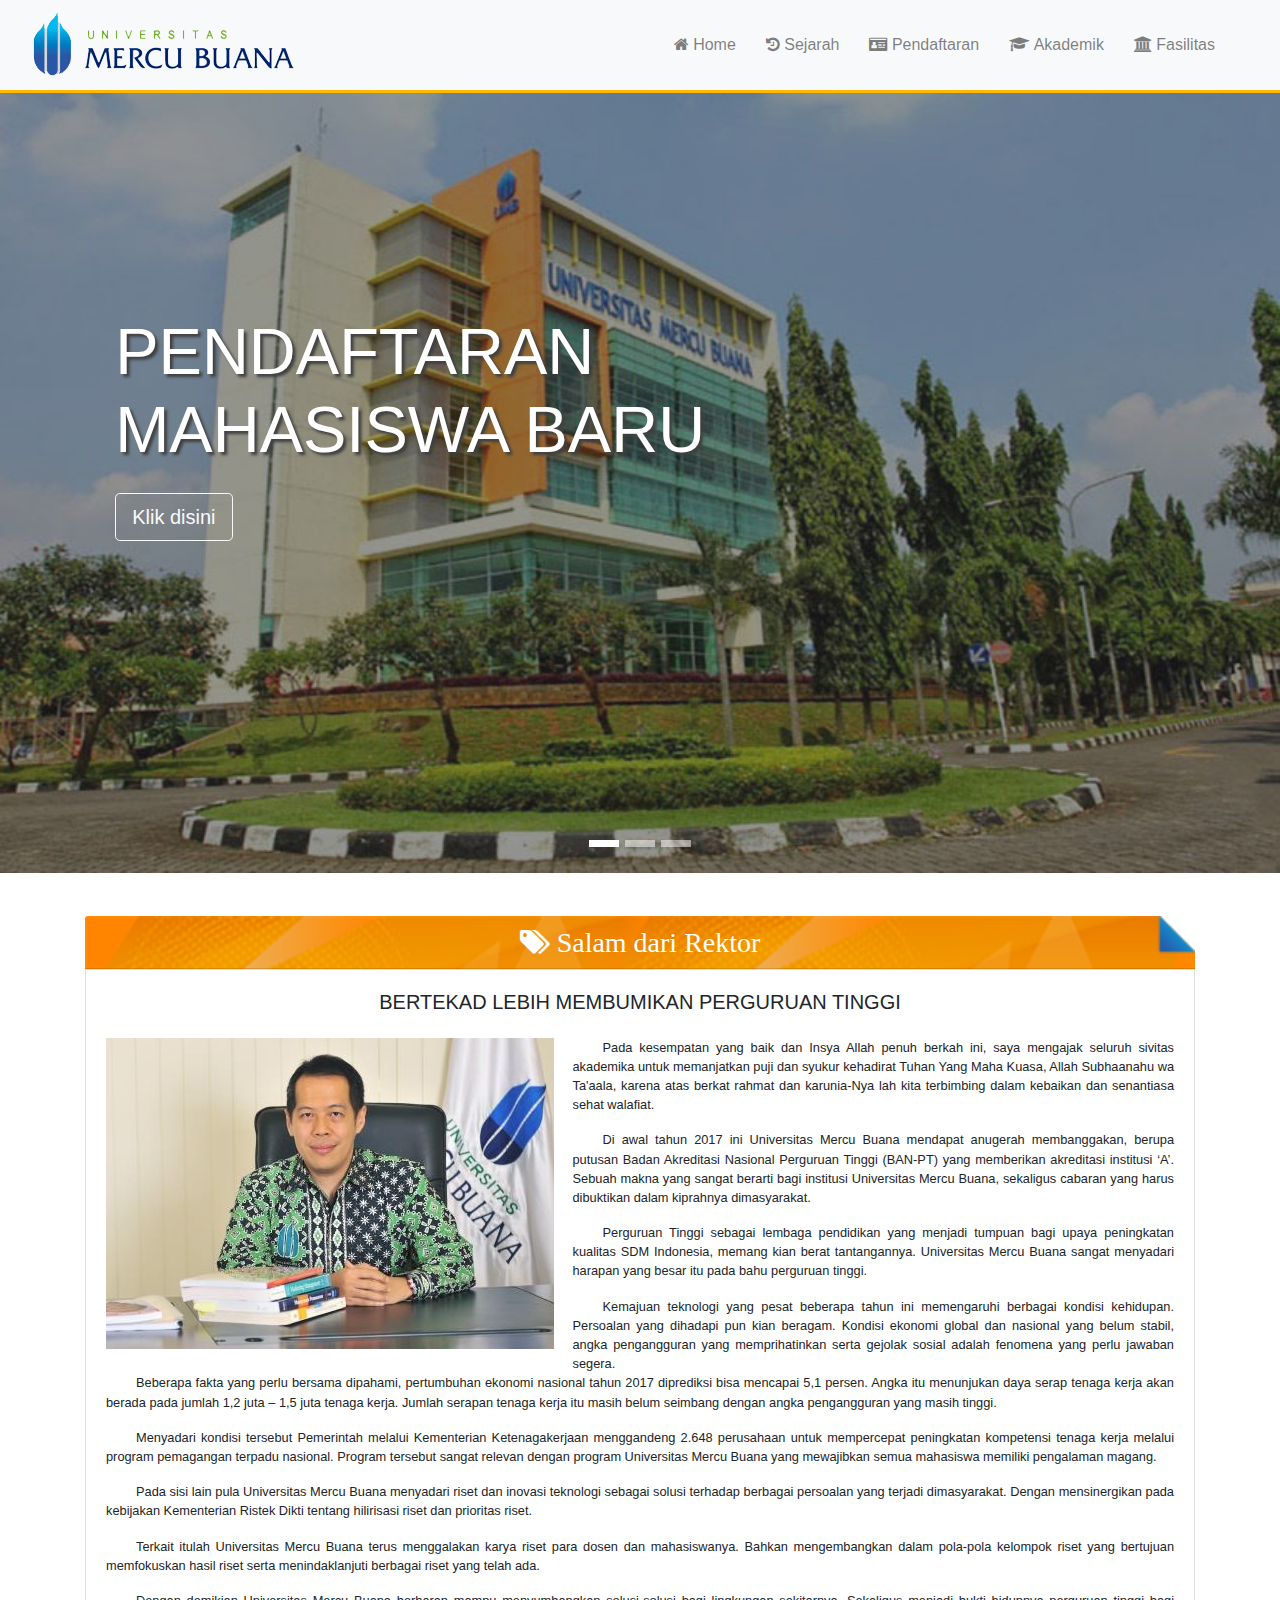
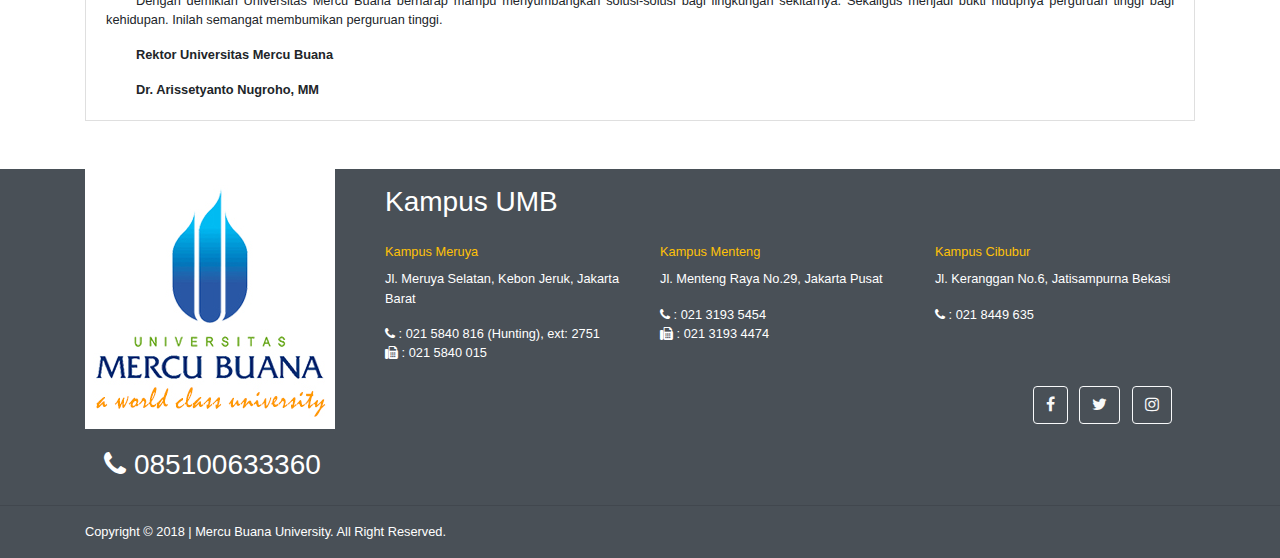
<file: index.html>
<!DOCTYPE html>
<html lang="en">
<head>
	<meta charset="UTF-8">
	<title>Mercu Buana University</title>
	<link rel="icon" href="assets/img/umb-icon.png">
	<link rel="stylesheet" href="assets/css/font-awesome.min.css">
	<link rel="stylesheet" href="assets/css/waves.css">
	<link rel="stylesheet" href="assets/css/bootstrap.min.css">
	<link rel="stylesheet" href="assets/css/style.css">
	<script src="assets/js/jquery-3.2.1.min.js"></script>
	<script src="assets/js/popper.min.js"></script>
	<script src="assets/js/bootstrap.min.js"></script>
	<script src="assets/js/waves.js"></script>
	<script src="assets/js/style.js"></script>
</head>
<body>
	<div class="container-fluid main" id="top">
		<nav class="navbar navbar-expand-lg bg-light navbar-light">
			<div class="container-fluid">
		  		<a class="navbar-brand small" href="index">
				    <img src="assets/img/umb-icon.png" alt="Logo UMB"  width="10%">
			  	</a>
		  		<a class="navbar-brand large" href="index">
				    <img src="assets/img/logo-umb-h.png" alt="Logo UMB">
			  	</a>
			  	<button class="navbar-toggler text-dark" type="button" data-toggle="collapse" data-target="#collapsibleNavbar">
				    <span class="navbar-toggler-icon "></span>
			  	</button>
			  	<div class="collapse navbar-collapse absolute-right-50" id="collapsibleNavbar">
				  	<ul class="navbar-nav">
				    	<li class="nav-item">
				      		<a class="nav-link" href="index"><i class="fa fa-home"></i> Home</a>
				    	</li>
				    	<li class="nav-item">
				      		<a class="nav-link" href="pages/sejarah/sejarah"><i class="fa fa-history"></i> Sejarah</a>
				    	</li>
				    	<li class="nav-item">
				      		<a class="nav-link" href="pages/pendaftaran/daftar"><i class="fa fa-id-card"></i> Pendaftaran</a>
				    	</li>
				    	<li class="nav-item">
					      	<a class="nav-link" href="pages/akademik/akademik"> <i class="fa fa-graduation-cap"></i> Akademik </a>
					    </li>
				    	</li>
				    	<li class="nav-item">
				      		<a class="nav-link" href="pages/fasilitas/fasilitas"><i class="fa fa-institution"></i> Fasilitas</a>
				    	</li>
				  	</ul>
			  	</div>
			</div>
		</nav>
		<div class="carousel-main">
			<div id="carousel" class="carousel slide" data-ride="carousel">
				<ul class="carousel-indicators">
				    <li data-target="#carousel" data-slide-to="0" class="active"></li>
				    <li data-target="#carousel" data-slide-to="1"></li>
				    <li data-target="#carousel" data-slide-to="2"></li>
			  	</ul>
				<div class="carousel-inner">
			    	<div class="carousel-item active">
			      		<img src="assets/img/kampus-01.jpg" width="100%" height="100%">
			      		<div class="carousel-caption">
				        	<h1 class="font-size-65 text-uppercase">pendaftaran <br> mahasiswa baru</h1>
			        		<div class="pt-3">
			        			<a href="pages/akademik" class="btn btn-outline-light btn-lg">Klik disini</a>
			        		</div>
			      		</div>   
			    	</div>
				    <div class="carousel-item">
				      	<img src="assets/img/IMG_0332.JPG" width="100%" height="100%">
				      	<div class="carousel-caption">
				        	<h1 class="font-size-65 text-uppercase">akademik</h1>
			        		<div class="pt-3">
			        			<a href="pages/akademik/akademik" class="btn btn-outline-light btn-lg ">Klik disini</a>
			        		</div>
				      	</div>   
				    </div>
				    <div class="carousel-item">
				      	<img src="assets/img/images.jpg" width="100%" height="100%">
				      	<div class="carousel-caption">
			        		<h1 class="font-size-65 text-uppercase">Sejarah <br> Universitas <br>Mercu Buana</h1>
			        		<div class="pt-3">
			        			<a href="pages/sejarah" class="btn btn-outline-light btn-lg ">Klik disini</a>
			        		</div>
				      	</div>   
				    </div>
			  	</div>

			</div>
		</div>
	</div>
	<div class="container mt-3">
		<div class="card">
		  	<div class="card-header text-center font-weight-bold"><h3><i class="fa fa-tags"></i> Salam dari Rektor</h3></div>
		  	<div class="card-body">
		    	<h5 class="card-title text-center mb-4">BERTEKAD LEBIH MEMBUMIKAN PERGURUAN TINGGI</h5>
		    	<div class="row small">
		    		<div class="col-sm-5">
		    			<img src="assets/img/rektor.jpg" alt="rektor">
		    		</div>
		    		<div class="col-sm-7 pl-4">
		    			<p class="card-text text-justify text-indent-30">
							Pada kesempatan yang baik dan Insya Allah penuh berkah ini, saya mengajak seluruh sivitas akademika untuk memanjatkan puji dan syukur kehadirat Tuhan Yang Maha Kuasa, Allah Subhaanahu wa Ta'aala, karena atas berkat rahmat dan karunia-Nya lah kita terbimbing dalam kebaikan dan senantiasa sehat walafiat.
		    			</p>
		    			<p class="card-text text-justify text-indent-30">
							Di awal tahun 2017 ini Universitas Mercu Buana mendapat anugerah membanggakan, berupa putusan Badan Akreditasi Nasional Perguruan Tinggi (BAN-PT) yang memberikan akreditasi institusi ‘A’. Sebuah makna yang sangat berarti bagi institusi Universitas Mercu Buana, sekaligus cabaran yang harus dibuktikan dalam kiprahnya dimasyarakat.
		    			</p>
		    			<p class="card-text text-justify text-indent-30">
							Perguruan Tinggi sebagai lembaga pendidikan yang menjadi tumpuan bagi upaya peningkatan kualitas SDM Indonesia, memang kian berat tantangannya. Universitas Mercu Buana sangat menyadari harapan yang besar itu pada bahu perguruan tinggi.
		    			</p>
		    			<p class="card-text text-justify text-indent-30">
			    			Kemajuan teknologi yang pesat beberapa tahun ini memengaruhi berbagai kondisi kehidupan. Persoalan yang dihadapi pun kian beragam. Kondisi ekonomi global dan nasional yang belum stabil, angka pengangguran yang memprihatinkan serta gejolak sosial adalah fenomena yang perlu jawaban segera.
			    		</p>
		    		</div>
		    	</div>
		    	<div class="row small">
		    		<div class="col-sm-12">
			    		<p class="card-text text-justify text-indent-30">
			    			Beberapa fakta yang perlu bersama dipahami, pertumbuhan ekonomi nasional tahun 2017 diprediksi bisa mencapai 5,1 persen. Angka itu menunjukan daya serap tenaga kerja akan berada pada jumlah 1,2 juta – 1,5 juta tenaga kerja. Jumlah serapan tenaga kerja itu masih belum seimbang dengan angka pengangguran yang masih tinggi.
			    		</p>
			    		<p class="card-text text-justify text-indent-30">
			    			Menyadari kondisi tersebut Pemerintah melalui Kementerian Ketenagakerjaan menggandeng 2.648 perusahaan untuk mempercepat peningkatan kompetensi tenaga kerja melalui program pemagangan terpadu nasional. Program tersebut sangat relevan dengan program Universitas Mercu Buana yang mewajibkan semua mahasiswa memiliki pengalaman magang.
			    		</p>
			    		<p class="card-text text-justify text-indent-30">
			    			Pada sisi lain pula Universitas Mercu Buana menyadari riset dan inovasi teknologi sebagai solusi terhadap berbagai persoalan yang terjadi dimasyarakat. Dengan mensinergikan pada kebijakan Kementerian Ristek Dikti tentang hilirisasi riset dan prioritas riset.
			    		</p>
			    		<p class="card-text text-justify text-indent-30">
			    			Terkait itulah Universitas Mercu Buana terus menggalakan karya riset para dosen dan mahasiswanya. Bahkan mengembangkan dalam pola-pola kelompok riset yang bertujuan memfokuskan hasil riset serta menindaklanjuti berbagai riset yang telah ada.
			    		</p>
			    		<p class="card-text text-justify text-indent-30">
			    			Dengan demikian Universitas Mercu Buana berharap mampu menyumbangkan solusi-solusi bagi lingkungan sekitarnya. Sekaligus menjadi bukti hidupnya perguruan tinggi bagi kehidupan. Inilah semangat membumikan perguruan tinggi.
			    		</p>
			    		<p class="card-text text-justify text-indent-30 font-weight-bold">
			    			Rektor Universitas Mercu Buana
			    		</p>
			    		<p class="card-text text-justify text-indent-30 font-weight-bold">
			    			Dr. Arissetyanto Nugroho, MM
			    		</p>
		    		</div>
		    	</div>
		  	</div>
		</div>
	</div>
	<div class="to-top dn"><a class="btn btn-circle btn-md btn-warning" href="#top"><i class="fa fa-chevron-up"></i></a></div>

	<footer class="pb-3 mt-5 small bg-blue-umb">
		<div class="container">
			<div class="footer-content">
				<div class="row">
					<div class="col-sm-3">
						<img src="assets/img/logo-footer.jpg"> <br><br>
						<h3 class="text-center"><i class="fa fa-phone"></i> 085100633360</h3>
					</div>
					<div class="col-sm-9">
						<div class="col-sm-12 mt-3 mb-4"><h3>Kampus UMB</h3></div>
						<div class="col-sm-12">
							<div class="row">
								<div class="col-sm-4">
									<div class="text-warning mb-2">Kampus Meruya</div> 
									<address>Jl. Meruya Selatan, Kebon Jeruk, Jakarta Barat</address>
									<span title="Telephone">
										<i class="fa fa-phone"></i> : 021 5840 816 (Hunting), ext: 2751
									</span>
									<br>
									<span title="Fax">
										<i class="fa fa-fax"></i> : 021 5840 015
									</span>
								</div>
								<div class="col-sm-4">
									<div class="text-warning mb-2">Kampus Menteng</div> 
									<address>Jl. Menteng Raya No.29, Jakarta Pusat</address>
									<span title="Telephone">
										<i class="fa fa-phone"></i> : 021 3193 5454
									</span>
									<br>
									<span title="Fax">
										<i class="fa fa-fax"></i> : 021 3193 4474
									</span>
								</div>
								<div class="col-sm-4">
									<div class="text-warning mb-2">Kampus Cibubur</div> 
									<address>Jl. Keranggan No.6, Jatisampurna Bekasi</address>
									<span title="Telephone">
										<i class="fa fa-phone"></i> : 021 8449 635
									</span>
								</div>
							</div>
						</div>
						<div class="col-sm-12 pt-4 text-right">
							<a target="_blank" title="facebook" href="https://web.facebook.com/univmercubuana/" class="btn btn-outline-light mr-2"><i class="fa fa-facebook"></i></a>
							<a target="_blank" title="twitter" href="https://twitter.com/univmercubuana/" class="btn btn-outline-light mr-2"><i class="fa fa-twitter"></i></a>
							<a target="_blank" title="instagram" href="https://www.instagram.com/univmercubuana/" class="btn btn-outline-light mr-2"><i class="fa fa-instagram"></i></a>
						</div>
					</div>
				</div>
			</div>
		</div>
		<hr>
		<div class="container">
			<div class="footer-bottom">Copyright &copy; 2018 | Mercu Buana University. All Right Reserved.</div>
		</div>
	</footer>
</body>
</html>
</file>
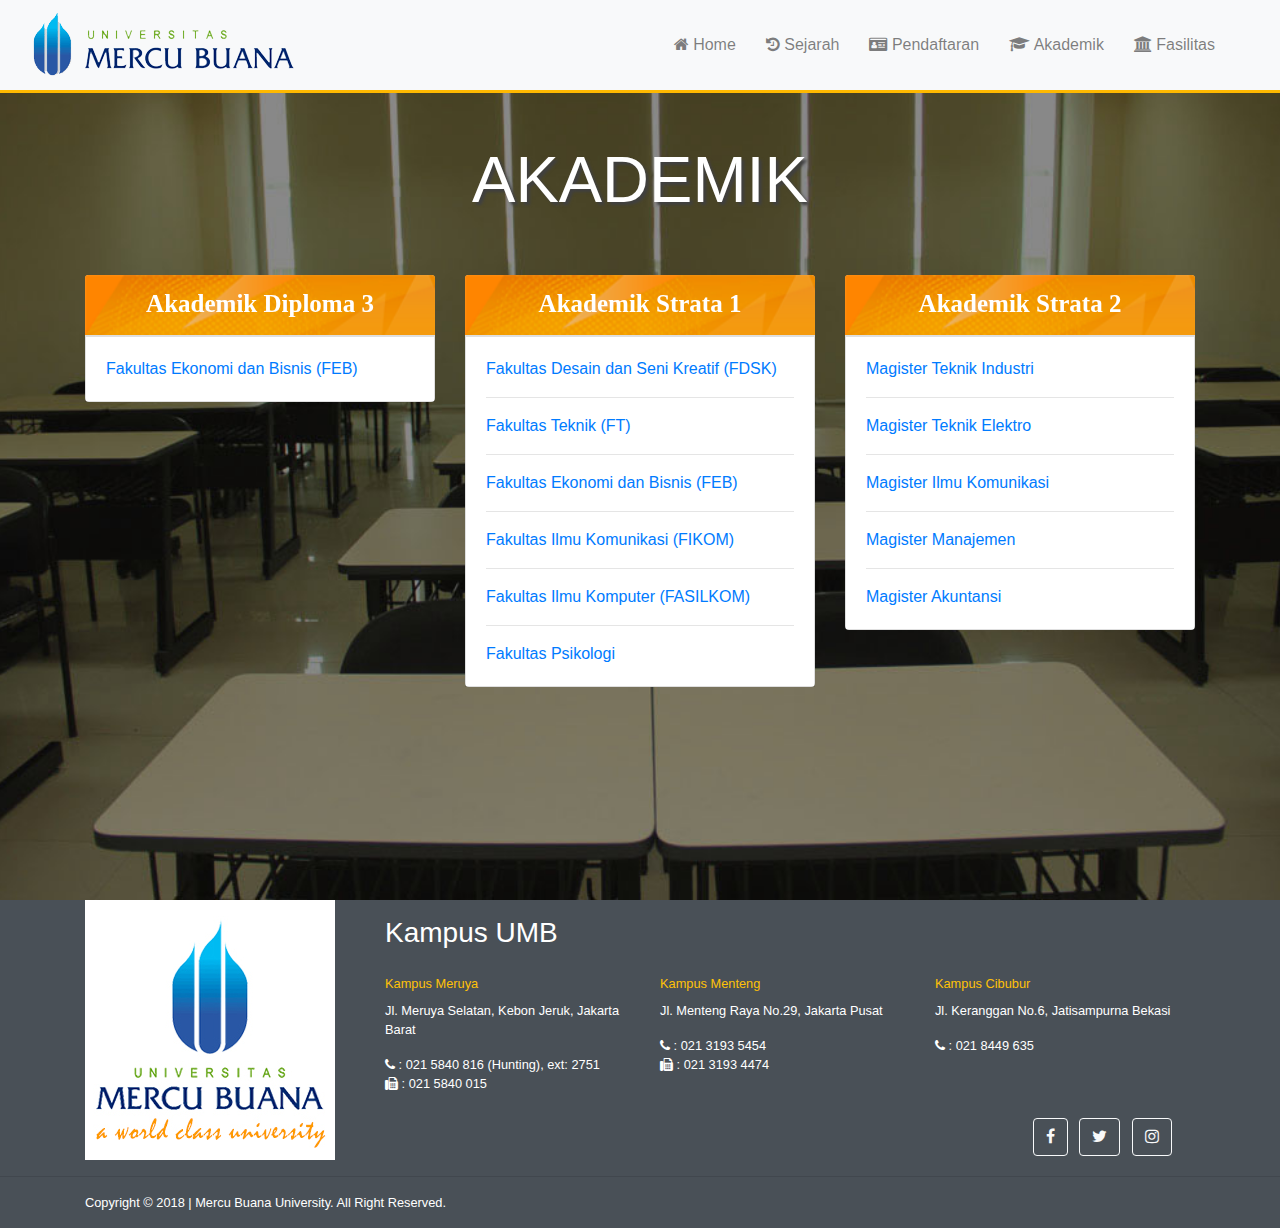
<file: pages/akademik/akademik.html>
<!DOCTYPE html>
<html lang="en">
<head>
	<meta charset="UTF-8">
	<title>Mercu Buana University</title>
	<link rel="icon" href="../../assets/img/umb-icon.png">
	<link rel="stylesheet" href="../../assets/css/font-awesome.min.css">
	<link rel="stylesheet" href="../../assets/css/waves.css">
	<link rel="stylesheet" href="../../assets/css/bootstrap.min.css">
	<link rel="stylesheet" href="../../assets/css/style.css">
	<script src="../../assets/js/jquery-3.2.1.min.js"></script>
	<script src="../../assets/js/popper.min.js"></script>
	<script src="../../assets/js/bootstrap.min.js"></script>
	<script src="../../assets/js/waves.js"></script>
	<script src="../../assets/js/style.js"></script>
</head>
<body>
	<div class="container-fluid main backgorund-akademik">
		<nav class="navbar navbar-expand-lg bg-light navbar-light">
			<div class="container-fluid">
		  		<a class="navbar-brand small" href="../../index">
				    <img src="../../assets/img/umb-icon.png" alt="Logo UMB"  width="10%">
			  	</a>
		  		<a class="navbar-brand large" href="../../index">
				    <img src="../../assets/img/logo-umb-h.png" alt="Logo UMB">
			  	</a>
			  	<button class="navbar-toggler text-dark" type="button" data-toggle="collapse" data-target="#collapsibleNavbar">
				    <span class="navbar-toggler-icon "></span>
			  	</button>
			  	<div class="collapse navbar-collapse absolute-right-50" id="collapsibleNavbar">
				  	<ul class="navbar-nav">
				    	<li class="nav-item">
				      		<a class="nav-link" href="../../index"><i class="fa fa-home"></i> Home</a>
				    	</li>
				    	<li class="nav-item">
				      		<a class="nav-link" href="../sejarah/sejarah"><i class="fa fa-history"></i> Sejarah</a>
				    	</li>
				    	<li class="nav-item">
				      		<a class="nav-link" href="../pendaftaran/daftar"><i class="fa fa-id-card"></i> Pendaftaran</a>
				    	</li>
				    	<li class="nav-item">
					      	<a class="nav-link" href="akademik">
					        	<i class="fa fa-graduation-cap"></i> Akademik
					      	</a>
					    </li>
				    	</li>
				    	<li class="nav-item">
				      		<a class="nav-link" href="../fasilitas/fasilitas"><i class="fa fa-institution"></i> Fasilitas</a>
				    	</li>
				  	</ul>
			  	</div>
			</div>
		</nav>
		<div class="container mt-5">
			<div class="row">
				<div class="col-sm-12 mb-5">
					<h1 class="font-size-65 text-uppercase text-center text-white">akademik</h1>
				</div>
				<div class="col-sm-4">
					<div class="card">
						<div class="waves-effect card-header">
							<div class="card-title font-weight-bold text-center">Akademik Diploma 3</div>
						</div>
						<div class="card-body">
							<a class="card-link" data-toggle="collapse" href="#Diploma3">Fakultas Ekonomi dan Bisnis (FEB)</a>
							<ol id="Diploma3" class="collapse mb-0">
								<li class="pl-3"><a href="diploma3/manajemen">Manajemen</a></li>
								<li class="pl-3"><a href="diploma3/akuntansi">Akuntansi</a></li>
							</ol>
						</div>
					</div>
				</div>
				<div class="col-sm-4">
					<div class="card">
						<div class="waves-effect card-header">
							<div class="card-title font-weight-bold text-center">Akademik Strata 1</div>
						</div>
						<div id="#Strata1" class="card-body">
							<a class="card-link" data-toggle="collapse" href="#FDSK">Fakultas Desain dan Seni Kreatif (FDSK)</a>
								<ol id="FDSK" class="collapse mb-0">
									<li class="pl-3"><a href="strata1/desain-interior">Desain Interior</a></li>
									<li class="pl-3"><a href="strata1/desain-produk">Desain Produk</a></li>
								</ol><br>
								<hr>
							<a class="card-link" data-toggle="collapse" href="#FT">Fakultas Teknik (FT)</a>
								<ol id="FT" class="collapse mb-0">
									<li class="pl-3"><a href="strata1/teknik-mesin">Teknik Mesin</a></li>
									<li class="pl-3"><a href="strata1/teknik-elektro">Teknik Elektro</a></li>
									<li class="pl-3"><a href="strata1/teknik-industri">Teknik Industri</a></li>
									<li class="pl-3"><a href="strata1/teknik-sipil">Teknik Sipil</a></li>
									<li class="pl-3"><a href="strata1/teknik-arsitektur">Teknik Arsitektur</a></li>
								</ol><br>
								<hr>
							<a class="card-link" data-toggle="collapse" href="#FEB">Fakultas Ekonomi dan Bisnis (FEB)</a>
								<ol id="FEB" class="collapse mb-0">
									<li class="pl-3"><a href="strata1/manajemen">Manajemen</a></li>
									<li class="pl-3"><a href="strata1/akuntansi">Akuntansi</a></li>
								</ol><br>
								<hr>
							<a class="card-link" data-toggle="collapse" href="#FIKOM">Fakultas Ilmu Komunikasi (FIKOM)</a>
								<ol id="FIKOM" class="collapse mb-0">
									<li class="pl-3"><a href="strata1/ilmu-komunikasi">Ilmu Komunikasi</a></li>
								</ol><br>
								<hr>
							<a class="card-link" data-toggle="collapse" href="#FASILKOM">Fakultas Ilmu Komputer (FASILKOM)</a>
								<ol id="FASILKOM" class="collapse mb-0">
									<li class="pl-3"><a href="strata1/teknik-informatika">Teknik Informatika</a></li>
									<li class="pl-3"><a href="strata1/sistem-informasi">Sistem Informasi</a></li>
								</ol><br>
								<hr>
							<a class="card-link" data-toggle="collapse" href="#Psikologi">Fakultas Psikologi</a>
								<ol id="Psikologi" class="collapse mb-0">
									<li class="pl-3"><a href="strata1/psikologi">Psikologi</a></li>
								</ol><br>
						</div>
					</div>
				</div>
				<div class="col-sm-4">
					<div class="card">
						<div class="waves-effect card-header">
							<div class="card-title font-weight-bold text-center">Akademik Strata 2</div>
						</div>
						<div id="#Strata2" class="card-body">
							<a href="strata2/magister-teknik-industri">Magister Teknik Industri</a><hr>
							<a href="strata2/magister-teknik-elektro">Magister Teknik Elektro</a><hr>
							<a href="strata2/magister-ilmu-komunikasi">Magister Ilmu Komunikasi</a><hr>
							<a href="strata2/magister-manajemen">Magister Manajemen</a><hr>
							<a href="strata2/magister-akuntansi">Magister Akuntansi</a>
						</div>
					</div>
				</div>
			</div>
		</div>
	</div>
	<footer class="pb-3 small bg-blue-umb">
		<div class="container">
			<div class="footer-content">
				<div class="row">
					<div class="col-sm-3">
						<img src="../../assets/img/logo-footer.jpg">
					</div>
					<div class="col-sm-9">
						<div class="col-sm-12 mt-3 mb-4"><h3>Kampus UMB</h3></div>
						<div class="col-sm-12">
							<div class="row">
								<div class="col-sm-4">
									<div class="text-warning mb-2">Kampus Meruya</div> 
									<address>Jl. Meruya Selatan, Kebon Jeruk, Jakarta Barat</address>
									<span title="Telephone">
										<i class="fa fa-phone"></i> : 021 5840 816 (Hunting), ext: 2751
									</span>
									<br>
									<span title="Fax">
										<i class="fa fa-fax"></i> : 021 5840 015
									</span>
								</div>
								<div class="col-sm-4">
									<div class="text-warning mb-2">Kampus Menteng</div> 
									<address>Jl. Menteng Raya No.29, Jakarta Pusat</address>
									<span title="Telephone">
										<i class="fa fa-phone"></i> : 021 3193 5454
									</span>
									<br>
									<span title="Fax">
										<i class="fa fa-fax"></i> : 021 3193 4474
									</span>
								</div>
								<div class="col-sm-4">
									<div class="text-warning mb-2">Kampus Cibubur</div> 
									<address>Jl. Keranggan No.6, Jatisampurna Bekasi</address>
									<span title="Telephone">
										<i class="fa fa-phone"></i> : 021 8449 635
									</span>
								</div>
							</div>
						</div>
						<div class="col-sm-12 pt-4 text-right">
							<a target="_blank" title="facebook" href="https://web.facebook.com/univmercubuana/" class="btn btn-outline-light mr-2"><i class="fa fa-facebook"></i></a>
							<a target="_blank" title="twitter" href="https://twitter.com/univmercubuana/" class="btn btn-outline-light mr-2"><i class="fa fa-twitter"></i></a>
							<a target="_blank" title="instagram" href="https://www.instagram.com/univmercubuana/" class="btn btn-outline-light mr-2"><i class="fa fa-instagram"></i></a>
						</div>
					</div>
				</div>
			</div>
		</div>
		<hr>
		<div class="container">
			<div class="footer-bottom">Copyright &copy; 2018 | Mercu Buana University. All Right Reserved.</div>
		</div>
	</footer>
</body>
</html>
</file>
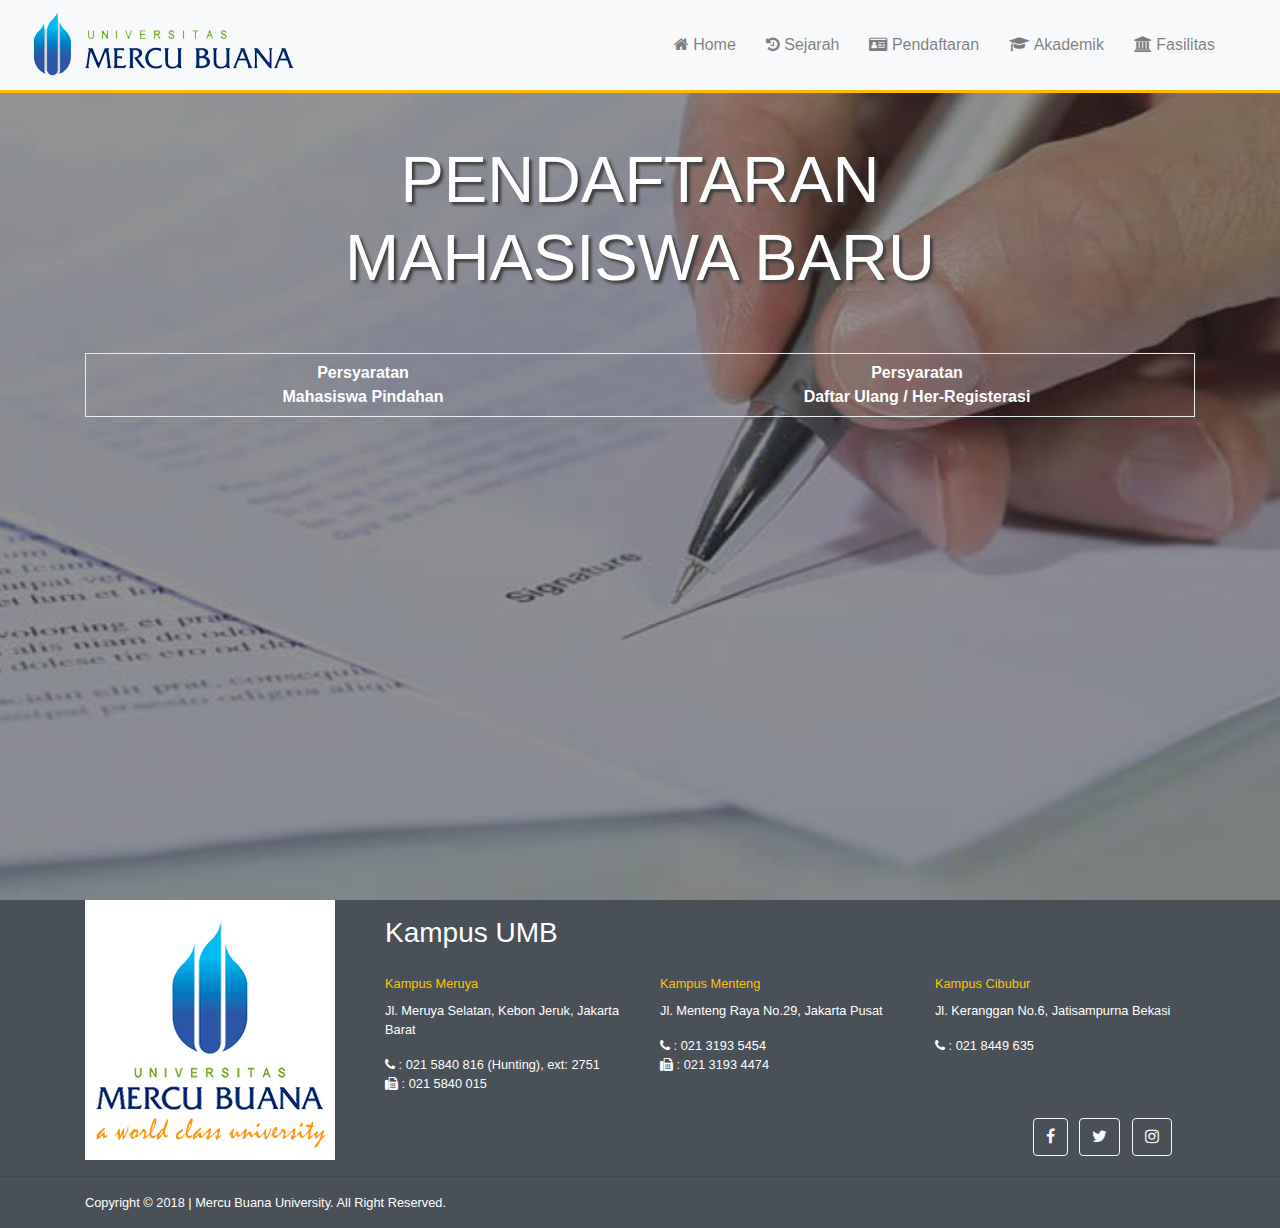
<file: pages/pendaftaran/daftar.html>
<!DOCTYPE html>
<html lang="en">
<head>
	<meta charset="UTF-8">
	<title>Mercu Buana University</title>
	<link rel="icon" href="../../assets/img/umb-icon.png">
	<link rel="stylesheet" href="../../assets/css/font-awesome.min.css">
	<link rel="stylesheet" href="../../assets/css/waves.css">
	<link rel="stylesheet" href="../../assets/css/bootstrap.min.css">
	<link rel="stylesheet" href="../../assets/css/style.css">
	<script src="../../assets/js/jquery-3.2.1.min.js"></script>
	<script src="../../assets/js/popper.min.js"></script>
	<script src="../../assets/js/bootstrap.min.js"></script>
	<script src="../../assets/js/waves.js"></script>
	<script src="../../assets/js/style.js"></script>
</head>
<body>
	<div class="container-fluid main backgorund-pendaftaran">
		<nav class="navbar navbar-expand-lg bg-light navbar-light">
			<div class="container-fluid">
		  		<a class="navbar-brand small" href="../../index">
				    <img src="../../assets/img/umb-icon.png" alt="Logo UMB"  width="10%">
			  	</a>
		  		<a class="navbar-brand large" href="../../index">
				    <img src="../../assets/img/logo-umb-h.png" alt="Logo UMB">
			  	</a>
			  	<button class="navbar-toggler text-dark" type="button" data-toggle="collapse" data-target="#collapsibleNavbar">
				    <span class="navbar-toggler-icon "></span>
			  	</button>
			  	<div class="collapse navbar-collapse absolute-right-50" id="collapsibleNavbar">
				  	<ul class="navbar-nav">
				    	<li class="nav-item">
				      		<a class="nav-link" href="../../index"><i class="fa fa-home"></i> Home</a>
				    	</li>
				    	<li class="nav-item">
				      		<a class="nav-link" href="../sejarah/sejarah"><i class="fa fa-history"></i> Sejarah</a>
				    	</li>
				    	<li class="nav-item">
				      		<a class="nav-link" href="daftar"><i class="fa fa-id-card"></i> Pendaftaran</a>
				    	</li>
				    	<li class="nav-item">
					      	<a class="nav-link" href="../akademik/akademik">
					        	<i class="fa fa-graduation-cap"></i> Akademik
					      	</a>
					    </li>
				    	</li>
				    	<li class="nav-item">
				      		<a class="nav-link" href="../fasilitas/fasilitas"><i class="fa fa-institution"></i> Fasilitas</a>
				    	</li>
				  	</ul>
			  	</div>
			</div>
		</nav>
		<div class="container mt-5">
			<div class="row">
				<div class="col-sm-12 mb-5">
					<h1 class="font-size-65 text-uppercase text-center text-white">Pendaftaran <br>Mahasiswa Baru</h1>
				</div>
				<div class="col-sm-12" id="pendaftaran">
					<div id="accordion">
					  	<div class="card">
							<nav class="nav nav-pills nav-justified bg-faded border">
							  	<a id="tab-a" class="nav-item text-white font-weight-bold nav-link " data-parent="#accordion" data-toggle="collapse" href="#move">Persyaratan <br> Mahasiswa Pindahan</a>
							  	<a id="tab-b" class="nav-item text-white font-weight-bold nav-link" data-parent="#accordion" data-toggle="collapse" href="#register">Persyaratan <br>Daftar Ulang / Her-Registerasi</a>
							</nav>
							<div class="collapse" id="move">
							  	<div class="card card-body">
									<ul>
										<li>Mengisi Formulir Pendaftaran.</li>
										<li>Membayar Biaya Pendaftaran.</li>
										<li>Menyerahkan Transkrip Nilai selama kuliah di Universitas Asal.</li>
										<li>Menyerahkan Surat Pindah dari Universitas Asal</li>
										<li>Menyerahkan Laporan PDPT / Forlap DIKTI (bisa dilihat di: forlap.dikti.go.id)</li>
									</ul>
							  	</div>
							</div>
							<div class="collapse" id="register">
							  	<div class="card card-body">
									<ol>
										<li>
											Telah membayar biaya pendidikan di Bank BNI 46 sesuai jumlah yang telah ditentukan.
										</li>
										<li>
											Melamirkan 3 lembar fotokopi Ijazah & SKHUN/Transkrip Nilai yang telah dilegalisir dan cap basah dari sekolah.
										</li>
										<li>
											Melampirkan bukti terdaftar Nomor Induk Siswa Nasional (NISN) yang terdapat pada http://nisn.data.kemdikbud.go.id
										</li>
										<li>
											Melampirkan 1 lembar fotokopi Kartu Keluarga (KK), Kartu Tanda Penduduk (KTP)/Kartu Pelajar dan Kartu Tanda Penduduk (KTP) Orang tua/wali.
										</li>
										<li>
											Melampirkan Surat Keterangan Sehat & Surat Keterangan Bebas Tattoo.
										</li>
										<li>
											Melampirkan Surat Keterangan Bebas Narkoba dari Rumah Sakit Umum / Rumah Sakit Ketergantungan Obat.
										</li>
										<li>
											Melampirkan Surat Keterangan tidak Buta Warna bagi Calon Mahasiswa Jurusan; <span class="font-weight-bold">Desain, Broadcasting & Teknik Arsitektur.</span>
										</li>
										<li>
											Melampirkan Surat Keterangan Catatan Kepolisian (SKCK).
										</li>
										<li>
											Melampirkan Pas Foto ukuran 3×4 sebanyak 5 lembar dengan ketentuan;
											<ul type="circle">
												<li>
													Wanita : Background biru
												</li>
												<li>
													Pria : Background merah
												</li>
											</ul>
										</li>
										<li>
											Menandatangani surat perjanjian studi, yaitu;
											<ul type="circle">
												<li>
													Kewajiban dan Sanksi Akademik Kemahasiswaan
												</li>
												<li>
													Kewajiban mengikuti atau melampirkan 8 (Delapan) sertifikat seminar internal yang diperoleh selama masa studi
												</li>
												<li>
													Kewajiban memperoleh Kompeteni Bahasa Inggris minimum skor TOEFL 450 dan TOEIC 550 standar LIA-UMB atau lembaga penyelenggara lain sederajat seperti; English First dan Pusat Layanan Tes Indonesia (PLTI) untuk Program Sarjana
												</li>
											</ul>
										</li>
										<li>
											Mengisi biodata dan formulir pembukaan rekening BNI yang telah disediakan diruang pendaftaran.
										</li>
									</ol>
							  	</div>
							</div>
						</div>
					</div>
				</div>
			</div>
		</div>
	</div>
	<footer class="pb-3 small bg-blue-umb">
		<div class="container">
			<div class="footer-content">
				<div class="row">
					<div class="col-sm-3">
						<img src="../../assets/img/logo-footer.jpg">
					</div>
					<div class="col-sm-9">
						<div class="col-sm-12 mt-3 mb-4"><h3>Kampus UMB</h3></div>
						<div class="col-sm-12">
							<div class="row">
								<div class="col-sm-4">
									<div class="text-warning mb-2">Kampus Meruya</div> 
									<address>Jl. Meruya Selatan, Kebon Jeruk, Jakarta Barat</address>
									<span title="Telephone">
										<i class="fa fa-phone"></i> : 021 5840 816 (Hunting), ext: 2751
									</span>
									<br>
									<span title="Fax">
										<i class="fa fa-fax"></i> : 021 5840 015
									</span>
								</div>
								<div class="col-sm-4">
									<div class="text-warning mb-2">Kampus Menteng</div> 
									<address>Jl. Menteng Raya No.29, Jakarta Pusat</address>
									<span title="Telephone">
										<i class="fa fa-phone"></i> : 021 3193 5454
									</span>
									<br>
									<span title="Fax">
										<i class="fa fa-fax"></i> : 021 3193 4474
									</span>
								</div>
								<div class="col-sm-4">
									<div class="text-warning mb-2">Kampus Cibubur</div> 
									<address>Jl. Keranggan No.6, Jatisampurna Bekasi</address>
									<span title="Telephone">
										<i class="fa fa-phone"></i> : 021 8449 635
									</span>
								</div>
							</div>
						</div>
						<div class="col-sm-12 pt-4 text-right">
							<a target="_blank" title="facebook" href="https://web.facebook.com/univmercubuana/" class="btn btn-outline-light mr-2"><i class="fa fa-facebook"></i></a>
							<a target="_blank" title="twitter" href="https://twitter.com/univmercubuana/" class="btn btn-outline-light mr-2"><i class="fa fa-twitter"></i></a>
							<a target="_blank" title="instagram" href="https://www.instagram.com/univmercubuana/" class="btn btn-outline-light mr-2"><i class="fa fa-instagram"></i></a>
						</div>
					</div>
				</div>
			</div>
		</div>
		<hr>
		<div class="container">
			<div class="footer-bottom">Copyright &copy; 2018 | Mercu Buana University. All Right Reserved.</div>
		</div>
	</footer>
	<script>
		$("#tab-a").on("click", function () {
			$("#tab-a").addClass("active");
			$("#tab-b").removeClass("active");
		});
		$("#tab-b").on("click", function () {
			$("#tab-b").addClass("active");
			$("#tab-a").removeClass("active");
		});
	</script>
</body>
</html>
</file>
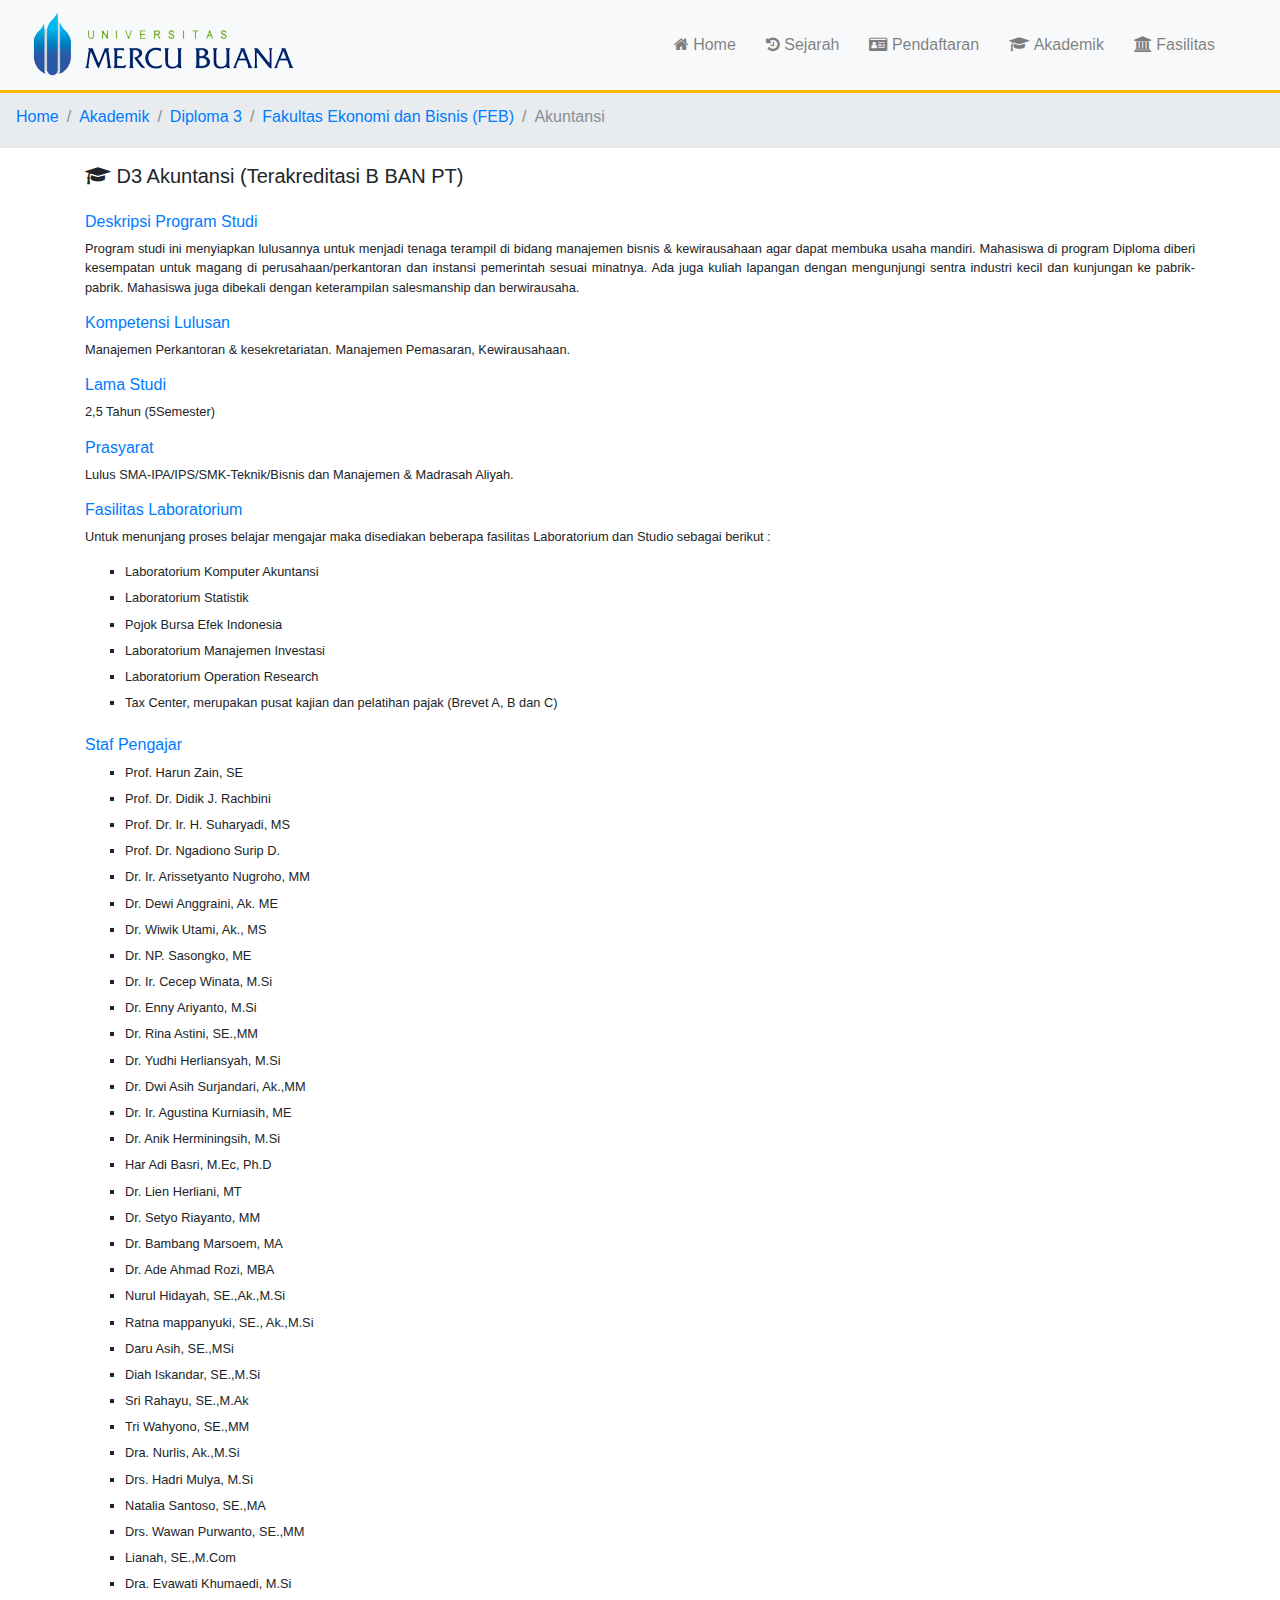
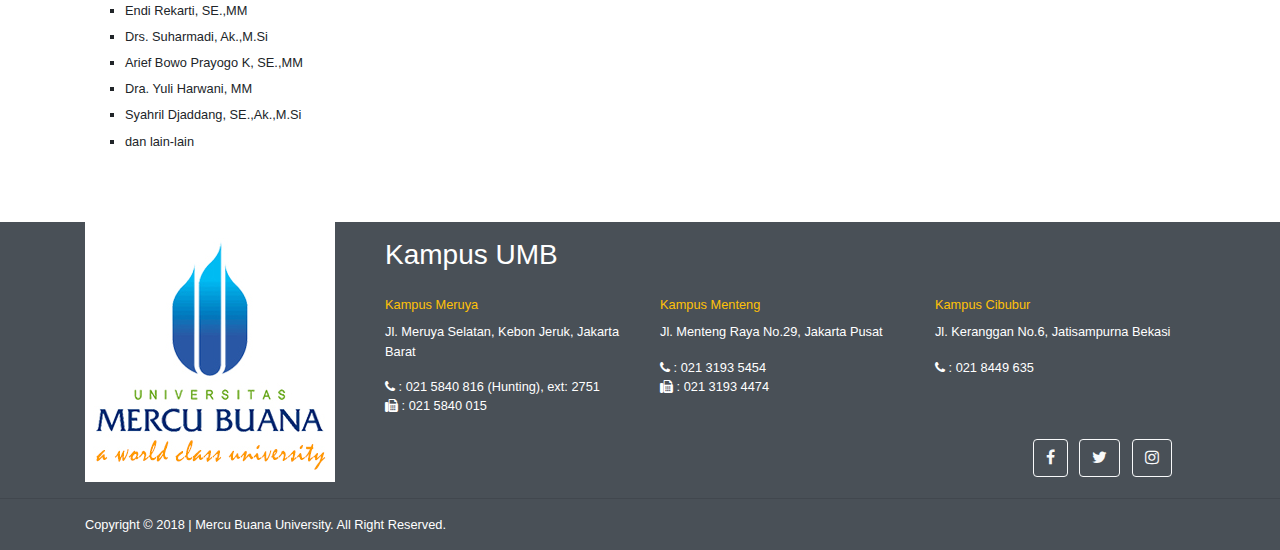
<file: pages/akademik/diploma3/akuntansi.html>
<!DOCTYPE html>
<html lang="en">
<head>
	<meta charset="UTF-8">
	<title>Mercu Buana University</title>
	<link rel="icon" href="../../../assets/img/umb-icon.png">
	<link rel="stylesheet" href="../../../assets/css/font-awesome.min.css">
	<link rel="stylesheet" href="../../../assets/css/waves.css">
	<link rel="stylesheet" href="../../../assets/css/bootstrap.min.css">
	<link rel="stylesheet" href="../../../assets/css/style.css">
	<script src="../../../assets/js/jquery-3.2.1.min.js"></script>
	<script src="../../../assets/js/popper.min.js"></script>
	<script src="../../../assets/js/bootstrap.min.js"></script>
	<script src="../../../assets/js/waves.js"></script>
	<script src="../../../assets/js/style.js"></script>
</head>
<body>
	<div class="container-fluid main height-auto">
		<nav class="navbar navbar-expand-lg bg-light navbar-light">
			<div class="container-fluid">
		  		<a class="navbar-brand small" href="../../../index">
				    <img src="../../../assets/img/umb-icon.png" alt="Logo UMB"  width="10%">
			  	</a>
		  		<a class="navbar-brand large" href="../../../index">
				    <img src="../../../assets/img/logo-umb-h.png" alt="Logo UMB">
			  	</a>
			  	<button class="navbar-toggler text-dark" type="button" data-toggle="collapse" data-target="#collapsibleNavbar">
				    <span class="navbar-toggler-icon "></span>
			  	</button>
			  	<div class="collapse navbar-collapse absolute-right-50" id="collapsibleNavbar">
				  	<ul class="navbar-nav">
				    	<li class="nav-item">
				      		<a class="nav-link" href="../../../index"><i class="fa fa-home"></i> Home</a>
				    	</li>
				    	<li class="nav-item">
				      		<a class="nav-link" href="../../sejarah/sejarah"><i class="fa fa-history"></i> Sejarah</a>
				    	</li>
				    	<li class="nav-item">
				      		<a class="nav-link" href="../../pendaftaran/daftar"><i class="fa fa-id-card"></i> Pendaftaran</a>
				    	</li>
				    	<li class="nav-item">
					      	<a class="nav-link" href="../akademik">
					        	<i class="fa fa-graduation-cap"></i> Akademik
					      	</a>
					    </li>
				    	</li>
				    	<li class="nav-item">
				      		<a class="nav-link" href="../../fasilitas/fasilitas"><i class="fa fa-institution"></i> Fasilitas</a>
				    	</li>
				  	</ul>
			  	</div>
			</div>
		</nav>
		<nav aria-label="breadcrumb">
		  	<ol class="breadcrumb">
		    	<li class="breadcrumb-item"><a href="../../../index">Home</a></li>
		    	<li class="breadcrumb-item"><a href="../../akademik/akademik">Akademik</a></li>
		    	<li class="breadcrumb-item"><a href="../../akademik/akademik">Diploma 3</a></li>
		    	<li class="breadcrumb-item"><a href="../../akademik/akademik">Fakultas Ekonomi dan Bisnis (FEB)</a></li>
		    	<li class="breadcrumb-item active" aria-current="page">Akuntansi</li>
		  	</ol>
		</nav>
	</div>
	<div class="container mt-3">
		<div class="row">
			<div class="col-sm-12 mb-3">
				<h5 class="text-left"><i class="fa fa-graduation-cap"></i> D3 Akuntansi (Terakreditasi B BAN PT)</h5>
			</div>
			<div class="col-sm-12 small">
				<h6 class="text-primary">Deskripsi Program Studi</h6>
					<p class="text-justify">Program studi ini menyiapkan lulusannya untuk menjadi tenaga terampil di bidang manajemen bisnis & kewirausahaan agar dapat membuka usaha mandiri. Mahasiswa di program Diploma diberi kesempatan untuk magang di perusahaan/perkantoran dan instansi pemerintah sesuai minatnya. Ada juga kuliah lapangan dengan mengunjungi sentra industri kecil dan kunjungan ke pabrik-pabrik. Mahasiswa juga dibekali dengan keterampilan salesmanship dan berwirausaha.</p>
				<h6 class="text-primary">Kompetensi Lulusan</h6>
					<p class="text-justify">
						Manajemen Perkantoran & kesekretariatan. Manajemen Pemasaran, Kewirausahaan.
					</p>
				<h6 class="text-primary">Lama Studi</h6>
					<p class="text-justify">2,5 Tahun (5Semester)</p>
				<h6 class="text-primary">Prasyarat</h6>
					<p class="text-justify">Lulus SMA-IPA/IPS/SMK-Teknik/Bisnis dan Manajemen & Madrasah Aliyah.</p>
				<h6 class="text-primary">Fasilitas Laboratorium</h6>
					<p class="text-justify">Untuk menunjang proses belajar mengajar maka disediakan beberapa fasilitas Laboratorium dan Studio sebagai berikut :</p>
					<ul type="square">
						<li>Laboratorium Komputer Akuntansi</li>
						<li>Laboratorium Statistik</li>
						<li>Pojok Bursa Efek Indonesia</li>
						<li>Laboratorium Manajemen Investasi</li>
						<li>Laboratorium Operation Research</li>
						<li>Tax Center, merupakan pusat kajian dan pelatihan pajak (Brevet A, B dan C)</li>
					</ul>
				<h6 class="text-primary">Staf Pengajar</h6>
					<ul type="square">
						<li> Prof. Harun Zain, SE </li>
						<li> Prof. Dr. Didik J. Rachbini </li>
						<li> Prof. Dr. Ir. H. Suharyadi, MS </li>
						<li> Prof. Dr. Ngadiono Surip D. </li>
						<li> Dr. Ir. Arissetyanto Nugroho, MM </li>
						<li> Dr. Dewi Anggraini, Ak. ME </li>
						<li> Dr. Wiwik Utami, Ak., MS </li>
						<li> Dr. NP. Sasongko, ME </li>
						<li> Dr. Ir. Cecep Winata, M.Si </li>
						<li> Dr. Enny Ariyanto, M.Si </li>
						<li> Dr. Rina Astini, SE.,MM </li>
						<li> Dr. Yudhi Herliansyah, M.Si </li>
						<li> Dr. Dwi Asih Surjandari, Ak.,MM </li>
						<li> Dr. Ir. Agustina Kurniasih, ME </li>
						<li> Dr. Anik Herminingsih, M.Si </li>
						<li> Har Adi Basri, M.Ec, Ph.D </li>
						<li> Dr. Lien Herliani, MT </li>
						<li> Dr. Setyo Riayanto, MM </li>
						<li> Dr. Bambang Marsoem, MA </li>
						<li> Dr. Ade Ahmad Rozi, MBA </li>
						<li> Nurul Hidayah, SE.,Ak.,M.Si </li>
						<li> Ratna mappanyuki, SE., Ak.,M.Si </li>
						<li> Daru Asih, SE.,MSi </li>
						<li> Diah Iskandar, SE.,M.Si </li>
						<li> Sri Rahayu, SE.,M.Ak </li>
						<li> Tri Wahyono, SE.,MM </li>
						<li> Dra. Nurlis, Ak.,M.Si </li>
						<li> Drs. Hadri Mulya, M.Si </li>
						<li> Natalia Santoso, SE.,MA </li>
						<li> Drs. Wawan Purwanto, SE.,MM </li>
						<li> Lianah, SE.,M.Com </li>
						<li> Dra. Evawati Khumaedi, M.Si </li>
						<li> Endi Rekarti, SE.,MM </li>
						<li> Drs. Suharmadi, Ak.,M.Si </li>
						<li> Arief Bowo Prayogo K, SE.,MM </li>
						<li> Dra. Yuli Harwani, MM </li>
						<li> Syahril Djaddang, SE.,Ak.,M.Si </li>
						<li> dan lain-lain </li>
					</ul>
			</div>
		</div>
	</div>
	<footer class="pb-3 mt-5 small bg-blue-umb">
		<div class="container">
			<div class="footer-content">
				<div class="row">
					<div class="col-sm-3">
						<img src="../../../assets/img/logo-footer.jpg">
					</div>
					<div class="col-sm-9">
						<div class="col-sm-12 mt-3 mb-4"><h3>Kampus UMB</h3></div>
						<div class="col-sm-12">
							<div class="row">
								<div class="col-sm-4">
									<div class="text-warning mb-2">Kampus Meruya</div> 
									<address>Jl. Meruya Selatan, Kebon Jeruk, Jakarta Barat</address>
									<span title="Telephone">
										<i class="fa fa-phone"></i> : 021 5840 816 (Hunting), ext: 2751
									</span>
									<br>
									<span title="Fax">
										<i class="fa fa-fax"></i> : 021 5840 015
									</span>
								</div>
								<div class="col-sm-4">
									<div class="text-warning mb-2">Kampus Menteng</div> 
									<address>Jl. Menteng Raya No.29, Jakarta Pusat</address>
									<span title="Telephone">
										<i class="fa fa-phone"></i> : 021 3193 5454
									</span>
									<br>
									<span title="Fax">
										<i class="fa fa-fax"></i> : 021 3193 4474
									</span>
								</div>
								<div class="col-sm-4">
									<div class="text-warning mb-2">Kampus Cibubur</div> 
									<address>Jl. Keranggan No.6, Jatisampurna Bekasi</address>
									<span title="Telephone">
										<i class="fa fa-phone"></i> : 021 8449 635
									</span>
								</div>
							</div>
						</div>
						<div class="col-sm-12 pt-4 text-right">
							<a target="_blank" title="facebook" href="https://web.facebook.com/univmercubuana/" class="btn btn-outline-light mr-2"><i class="fa fa-facebook"></i></a>
							<a target="_blank" title="twitter" href="https://twitter.com/univmercubuana/" class="btn btn-outline-light mr-2"><i class="fa fa-twitter"></i></a>
							<a target="_blank" title="instagram" href="https://www.instagram.com/univmercubuana/" class="btn btn-outline-light mr-2"><i class="fa fa-instagram"></i></a>
						</div>
					</div>
				</div>
			</div>
		</div>
		<hr>
		<div class="container">
			<div class="footer-bottom">Copyright &copy; 2018 | Mercu Buana University. All Right Reserved.</div>
		</div>
	</footer>
</body>
</html>
</file>
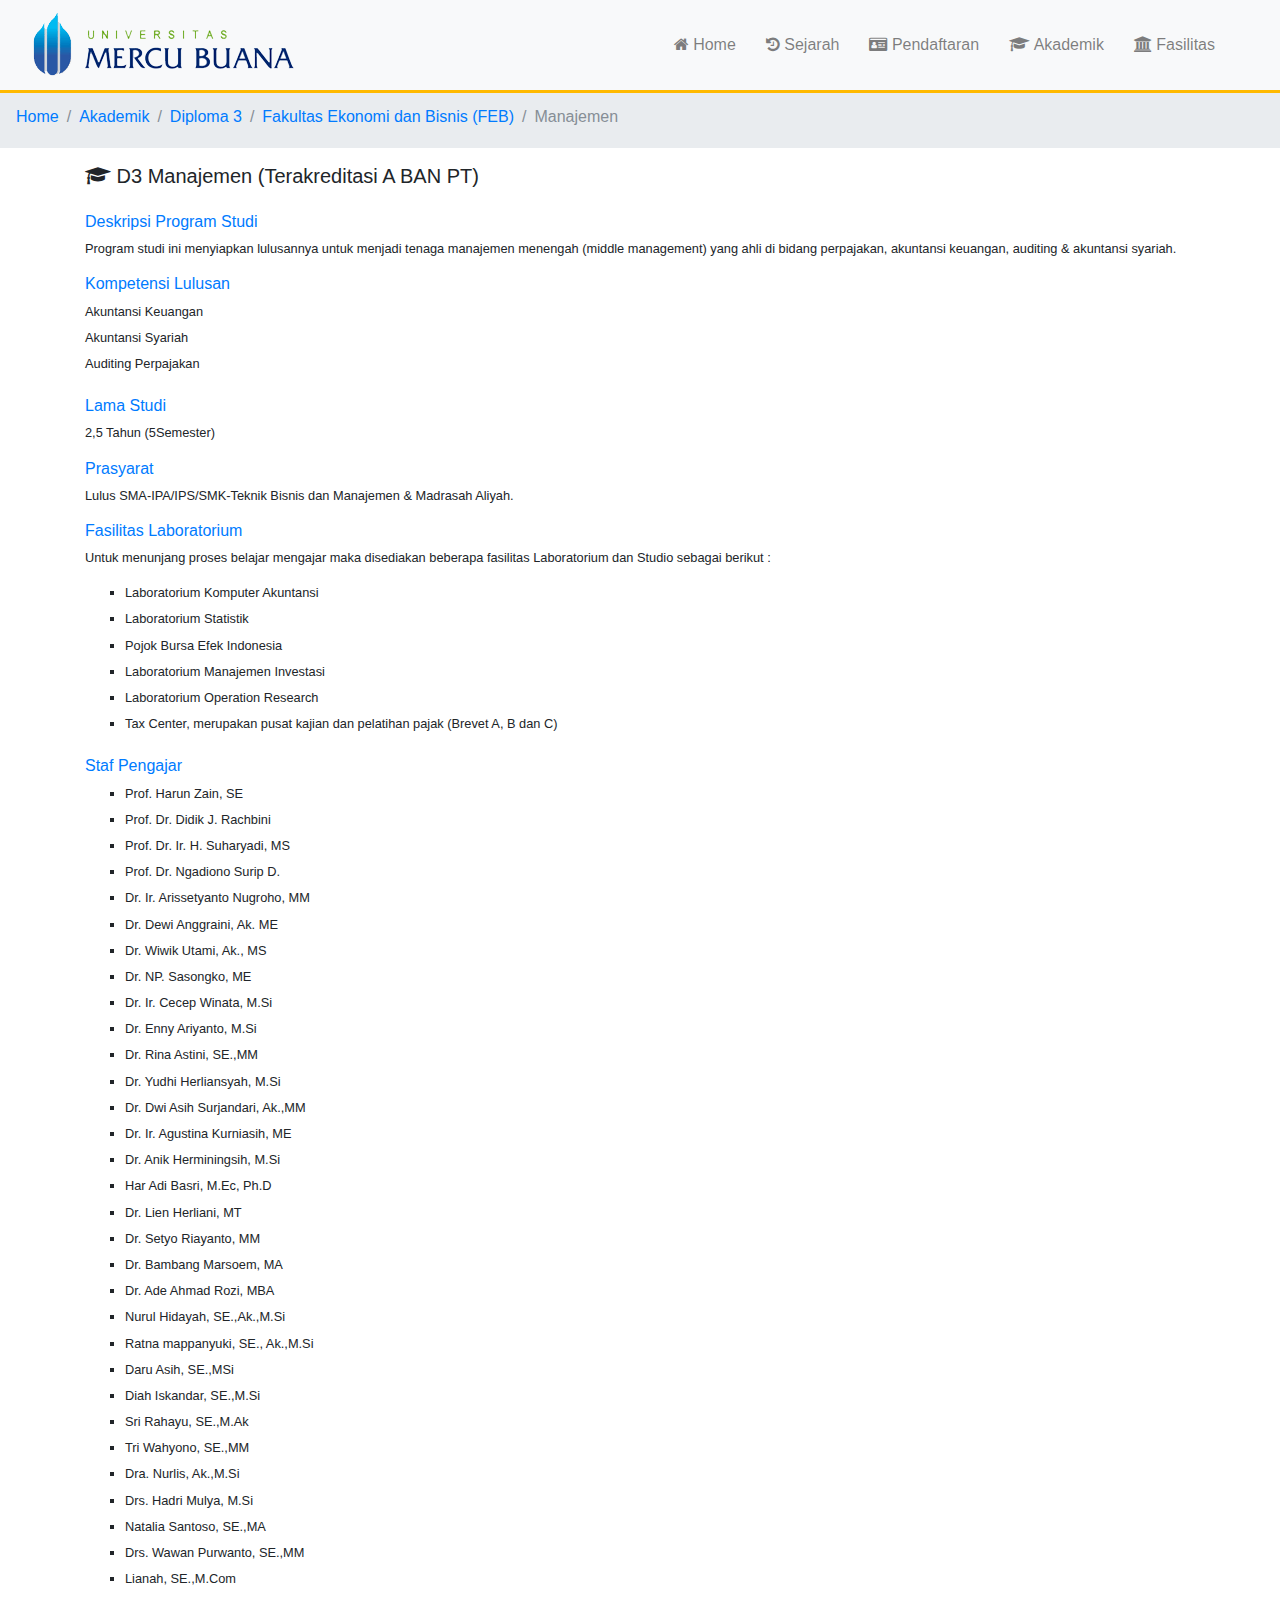
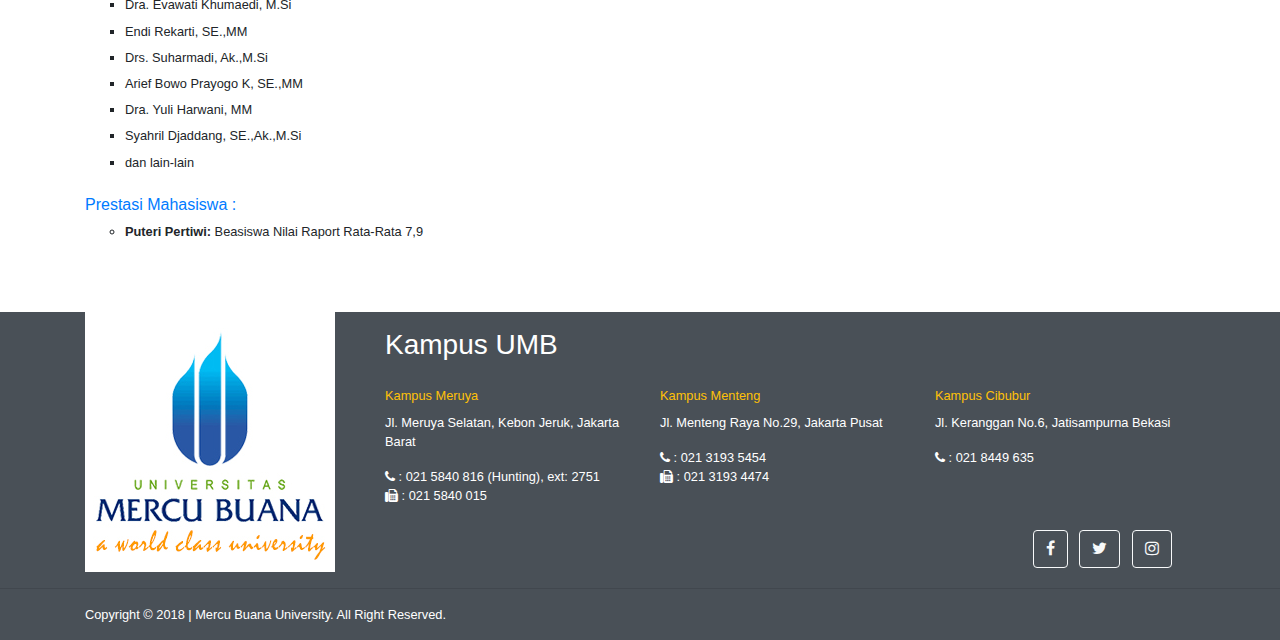
<file: pages/akademik/diploma3/manajemen.html>
<!DOCTYPE html>
<html lang="en">
<head>
	<meta charset="UTF-8">
	<title>Mercu Buana University</title>
	<link rel="icon" href="../../../assets/img/umb-icon.png">
	<link rel="stylesheet" href="../../../assets/css/font-awesome.min.css">
	<link rel="stylesheet" href="../../../assets/css/waves.css">
	<link rel="stylesheet" href="../../../assets/css/bootstrap.min.css">
	<link rel="stylesheet" href="../../../assets/css/style.css">
	<script src="../../../assets/js/jquery-3.2.1.min.js"></script>
	<script src="../../../assets/js/popper.min.js"></script>
	<script src="../../../assets/js/bootstrap.min.js"></script>
	<script src="../../../assets/js/waves.js"></script>
	<script src="../../../assets/js/style.js"></script>
</head>
<body>
	<div class="container-fluid main height-auto">
		<nav class="navbar navbar-expand-lg bg-light navbar-light">
			<div class="container-fluid">
		  		<a class="navbar-brand small" href="../../../index">
				    <img src="../../../assets/img/umb-icon.png" alt="Logo UMB"  width="10%">
			  	</a>
		  		<a class="navbar-brand large" href="../../../index">
				    <img src="../../../assets/img/logo-umb-h.png" alt="Logo UMB">
			  	</a>
			  	<button class="navbar-toggler text-dark" type="button" data-toggle="collapse" data-target="#collapsibleNavbar">
				    <span class="navbar-toggler-icon "></span>
			  	</button>
			  	<div class="collapse navbar-collapse absolute-right-50" id="collapsibleNavbar">
				  	<ul class="navbar-nav">
				    	<li class="nav-item">
				      		<a class="nav-link" href="../../../index"><i class="fa fa-home"></i> Home</a>
				    	</li>
				    	<li class="nav-item">
				      		<a class="nav-link" href="../../sejarah/sejarah"><i class="fa fa-history"></i> Sejarah</a>
				    	</li>
				    	<li class="nav-item">
				      		<a class="nav-link" href="../../pendaftaran/daftar"><i class="fa fa-id-card"></i> Pendaftaran</a>
				    	</li>
				    	<li class="nav-item">
					      	<a class="nav-link" href="../akademik">
					        	<i class="fa fa-graduation-cap"></i> Akademik
					      	</a>
					    </li>
				    	</li>
				    	<li class="nav-item">
				      		<a class="nav-link" href="../../fasilitas/fasilitas"><i class="fa fa-institution"></i> Fasilitas</a>
				    	</li>
				  	</ul>
			  	</div>
			</div>
		</nav>
		<nav aria-label="breadcrumb">
		  	<ol class="breadcrumb">
		    	<li class="breadcrumb-item"><a href="../../../index">Home</a></li>
		    	<li class="breadcrumb-item"><a href="../../akademik/akademik">Akademik</a></li>
		    	<li class="breadcrumb-item"><a href="../../akademik/akademik">Diploma 3</a></li>
		    	<li class="breadcrumb-item"><a href="../../akademik/akademik">Fakultas Ekonomi dan Bisnis (FEB)</a></li>
		    	<li class="breadcrumb-item active" aria-current="page">Manajemen</li>
		  	</ol>
		</nav>
	</div>
	<div class="container mt-3">
		<div class="row">
			<div class="col-sm-12 mb-3">
				<h5 class="text-left"><i class="fa fa-graduation-cap"></i> D3 Manajemen (Terakreditasi A BAN PT)</h5>
			</div>
			<div class="col-sm-12 small">
				<h6 class="text-primary">Deskripsi Program Studi</h6>
					<p class="text-justify">Program studi ini menyiapkan lulusannya untuk menjadi tenaga manajemen menengah (middle management) yang ahli di bidang perpajakan, akuntansi keuangan, auditing & akuntansi syariah.</p>
				<h6 class="text-primary">Kompetensi Lulusan</h6>
					<ul class="list-none">
						<li>Akuntansi Keuangan</li>
						<li>Akuntansi Syariah</li>
						<li>Auditing Perpajakan</li>
					</ul>
				<h6 class="text-primary">Lama Studi</h6>
					<p class="text-justify">2,5 Tahun (5Semester)</p>
				<h6 class="text-primary">Prasyarat</h6>
					<p class="text-justify">Lulus SMA-IPA/IPS/SMK-Teknik Bisnis dan Manajemen & Madrasah Aliyah.</p>
				<h6 class="text-primary">Fasilitas Laboratorium</h6>
					<p class="text-justify">Untuk menunjang proses belajar mengajar maka disediakan beberapa fasilitas Laboratorium dan Studio sebagai berikut :</p>
					<ul type="square">
						<li>Laboratorium Komputer Akuntansi</li>
						<li>Laboratorium Statistik</li>
						<li>Pojok Bursa Efek Indonesia</li>
						<li>Laboratorium Manajemen Investasi</li>
						<li>Laboratorium Operation Research</li>
						<li>Tax Center, merupakan pusat kajian dan pelatihan pajak (Brevet A, B dan C)</li>
					</ul>
				<h6 class="text-primary">Staf Pengajar</h6>
					<ul type="square">
						<li> Prof. Harun Zain, SE </li>
						<li> Prof. Dr. Didik J. Rachbini </li>
						<li> Prof. Dr. Ir. H. Suharyadi, MS </li>
						<li> Prof. Dr. Ngadiono Surip D. </li>
						<li> Dr. Ir. Arissetyanto Nugroho, MM </li>
						<li> Dr. Dewi Anggraini, Ak. ME </li>
						<li> Dr. Wiwik Utami, Ak., MS </li>
						<li> Dr. NP. Sasongko, ME </li>
						<li> Dr. Ir. Cecep Winata, M.Si </li>
						<li> Dr. Enny Ariyanto, M.Si </li>
						<li> Dr. Rina Astini, SE.,MM </li>
						<li> Dr. Yudhi Herliansyah, M.Si </li>
						<li> Dr. Dwi Asih Surjandari, Ak.,MM </li>
						<li> Dr. Ir. Agustina Kurniasih, ME </li>
						<li> Dr. Anik Herminingsih, M.Si </li>
						<li> Har Adi Basri, M.Ec, Ph.D </li>
						<li> Dr. Lien Herliani, MT </li>
						<li> Dr. Setyo Riayanto, MM </li>
						<li> Dr. Bambang Marsoem, MA </li>
						<li> Dr. Ade Ahmad Rozi, MBA </li>
						<li> Nurul Hidayah, SE.,Ak.,M.Si </li>
						<li> Ratna mappanyuki, SE., Ak.,M.Si </li>
						<li> Daru Asih, SE.,MSi </li>
						<li> Diah Iskandar, SE.,M.Si </li>
						<li> Sri Rahayu, SE.,M.Ak </li>
						<li> Tri Wahyono, SE.,MM </li>
						<li> Dra. Nurlis, Ak.,M.Si </li>
						<li> Drs. Hadri Mulya, M.Si </li>
						<li> Natalia Santoso, SE.,MA </li>
						<li> Drs. Wawan Purwanto, SE.,MM </li>
						<li> Lianah, SE.,M.Com </li>
						<li> Dra. Evawati Khumaedi, M.Si </li>
						<li> Endi Rekarti, SE.,MM </li>
						<li> Drs. Suharmadi, Ak.,M.Si </li>
						<li> Arief Bowo Prayogo K, SE.,MM </li>
						<li> Dra. Yuli Harwani, MM </li>
						<li> Syahril Djaddang, SE.,Ak.,M.Si </li>
						<li> dan lain-lain </li>
					</ul>

				<h6 class="text-primary">Prestasi Mahasiswa :</h6>
					<ul type="circle">
						<li><span class="font-weight-bold">Puteri Pertiwi:</span> Beasiswa Nilai Raport Rata-Rata 7,9</li>
					</ul>
			</div>
		</div>
	</div>
	<footer class="pb-3 mt-5 small bg-blue-umb">
		<div class="container">
			<div class="footer-content">
				<div class="row">
					<div class="col-sm-3">
						<img src="../../../assets/img/logo-footer.jpg">
					</div>
					<div class="col-sm-9">
						<div class="col-sm-12 mt-3 mb-4"><h3>Kampus UMB</h3></div>
						<div class="col-sm-12">
							<div class="row">
								<div class="col-sm-4">
									<div class="text-warning mb-2">Kampus Meruya</div> 
									<address>Jl. Meruya Selatan, Kebon Jeruk, Jakarta Barat</address>
									<span title="Telephone">
										<i class="fa fa-phone"></i> : 021 5840 816 (Hunting), ext: 2751
									</span>
									<br>
									<span title="Fax">
										<i class="fa fa-fax"></i> : 021 5840 015
									</span>
								</div>
								<div class="col-sm-4">
									<div class="text-warning mb-2">Kampus Menteng</div> 
									<address>Jl. Menteng Raya No.29, Jakarta Pusat</address>
									<span title="Telephone">
										<i class="fa fa-phone"></i> : 021 3193 5454
									</span>
									<br>
									<span title="Fax">
										<i class="fa fa-fax"></i> : 021 3193 4474
									</span>
								</div>
								<div class="col-sm-4">
									<div class="text-warning mb-2">Kampus Cibubur</div> 
									<address>Jl. Keranggan No.6, Jatisampurna Bekasi</address>
									<span title="Telephone">
										<i class="fa fa-phone"></i> : 021 8449 635
									</span>
								</div>
							</div>
						</div>
						<div class="col-sm-12 pt-4 text-right">
							<a target="_blank" title="facebook" href="https://web.facebook.com/univmercubuana/" class="btn btn-outline-light mr-2"><i class="fa fa-facebook"></i></a>
							<a target="_blank" title="twitter" href="https://twitter.com/univmercubuana/" class="btn btn-outline-light mr-2"><i class="fa fa-twitter"></i></a>
							<a target="_blank" title="instagram" href="https://www.instagram.com/univmercubuana/" class="btn btn-outline-light mr-2"><i class="fa fa-instagram"></i></a>
						</div>
					</div>
				</div>
			</div>
		</div>
		<hr>
		<div class="container">
			<div class="footer-bottom">Copyright &copy; 2018 | Mercu Buana University. All Right Reserved.</div>
		</div>
	</footer>
</body>
</html>
</file>
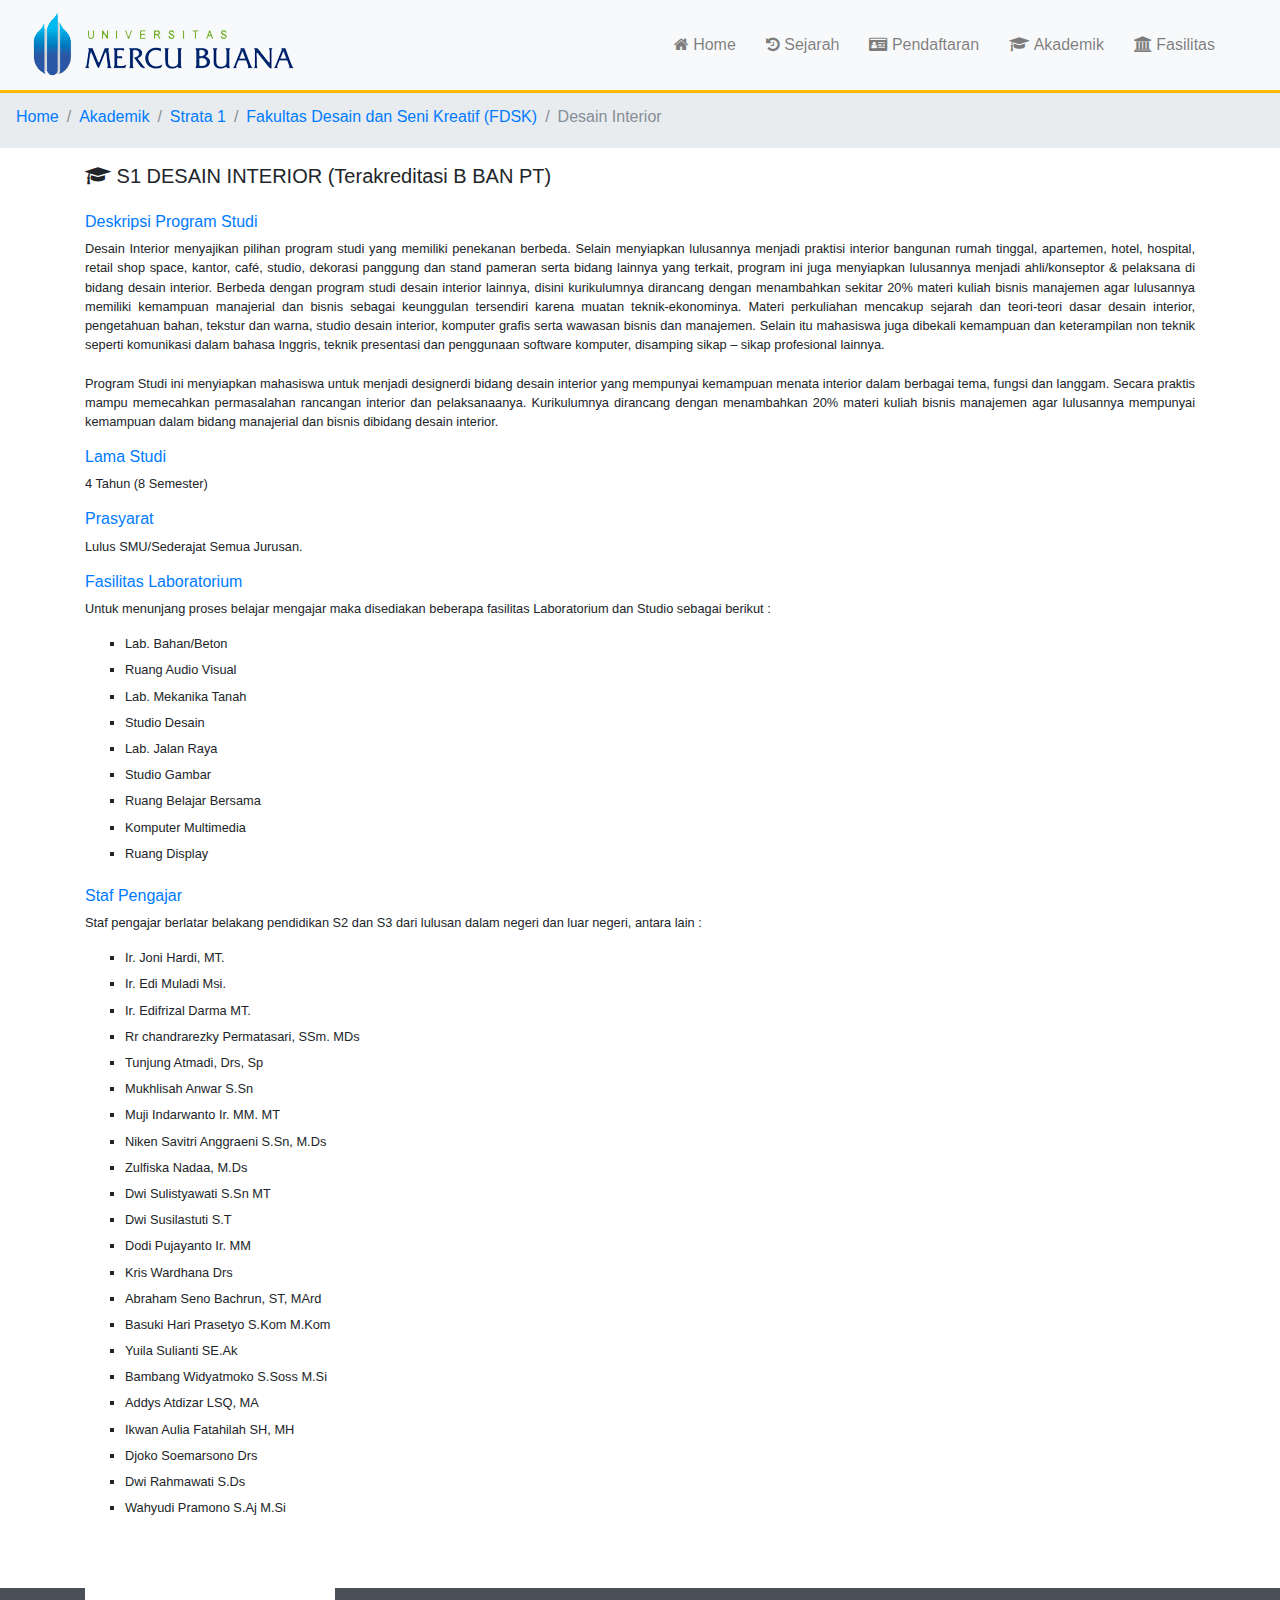
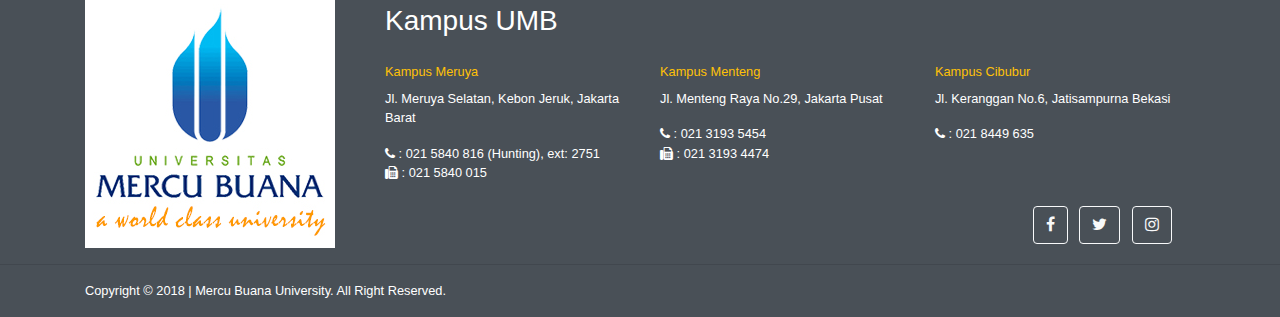
<file: pages/akademik/strata1/desain-interior.html>
<!DOCTYPE html>
<html lang="en">
<head>
	<meta charset="UTF-8">
	<title>Mercu Buana University</title>
	<link rel="icon" href="../../../assets/img/umb-icon.png">
	<link rel="stylesheet" href="../../../assets/css/font-awesome.min.css">
	<link rel="stylesheet" href="../../../assets/css/waves.css">
	<link rel="stylesheet" href="../../../assets/css/bootstrap.min.css">
	<link rel="stylesheet" href="../../../assets/css/style.css">
	<script src="../../../assets/js/jquery-3.2.1.min.js"></script>
	<script src="../../../assets/js/popper.min.js"></script>
	<script src="../../../assets/js/bootstrap.min.js"></script>
	<script src="../../../assets/js/waves.js"></script>
	<script src="../../../assets/js/style.js"></script>
</head>
<body>
	<div class="container-fluid main height-auto">
		<nav class="navbar navbar-expand-lg bg-light navbar-light">
			<div class="container-fluid">
		  		<a class="navbar-brand small" href="../../../index">
				    <img src="../../../assets/img/umb-icon.png" alt="Logo UMB"  width="10%">
			  	</a>
		  		<a class="navbar-brand large" href="../../../index">
				    <img src="../../../assets/img/logo-umb-h.png" alt="Logo UMB">
			  	</a>
			  	<button class="navbar-toggler text-dark" type="button" data-toggle="collapse" data-target="#collapsibleNavbar">
				    <span class="navbar-toggler-icon "></span>
			  	</button>
			  	<div class="collapse navbar-collapse absolute-right-50" id="collapsibleNavbar">
				  	<ul class="navbar-nav">
				    	<li class="nav-item">
				      		<a class="nav-link" href="../../../index"><i class="fa fa-home"></i> Home</a>
				    	</li>
				    	<li class="nav-item">
				      		<a class="nav-link" href="../../sejarah/sejarah"><i class="fa fa-history"></i> Sejarah</a>
				    	</li>
				    	<li class="nav-item">
				      		<a class="nav-link" href="../../pendaftaran/daftar"><i class="fa fa-id-card"></i> Pendaftaran</a>
				    	</li>
				    	<li class="nav-item">
					      	<a class="nav-link" href="../akademik">
					        	<i class="fa fa-graduation-cap"></i> Akademik
					      	</a>
					    </li>
				    	</li>
				    	<li class="nav-item">
				      		<a class="nav-link" href="../../fasilitas/fasilitas"><i class="fa fa-institution"></i> Fasilitas</a>
				    	</li>
				  	</ul>
			  	</div>
			</div>
		</nav>
		<nav aria-label="breadcrumb">
		  	<ol class="breadcrumb">
		    	<li class="breadcrumb-item"><a href="../../../index">Home</a></li>
		    	<li class="breadcrumb-item"><a href="../../akademik/akademik">Akademik</a></li>
		    	<li class="breadcrumb-item"><a href="../../akademik/akademik">Strata 1</a></li>
		    	<li class="breadcrumb-item"><a href="../../akademik/akademik">Fakultas Desain dan Seni Kreatif (FDSK)</a></li>
		    	<li class="breadcrumb-item active" aria-current="page">Desain Interior</li>
		  	</ol>
		</nav>
	</div>
	<div class="container mt-3">
		<div class="row">
			<div class="col-sm-12 mb-3">
				<h5 class="text-left"><i class="fa fa-graduation-cap"></i> S1 DESAIN INTERIOR (Terakreditasi B BAN PT)</h5>
			</div>
			<div class="col-sm-12 small">
				<h6 class="text-primary">Deskripsi Program Studi</h6>
					<p class="text-justify">Desain Interior menyajikan pilihan program studi yang memiliki penekanan berbeda. Selain menyiapkan lulusannya menjadi praktisi interior bangunan rumah tinggal, apartemen, hotel, hospital, retail shop space, kantor, café, studio, dekorasi panggung dan stand pameran serta bidang lainnya yang terkait, program ini juga menyiapkan lulusannya menjadi ahli/konseptor & pelaksana di bidang desain interior. Berbeda dengan program studi desain interior lainnya, disini kurikulumnya dirancang dengan menambahkan sekitar 20% materi kuliah bisnis manajemen agar lulusannya memiliki kemampuan manajerial dan bisnis sebagai keunggulan tersendiri karena muatan teknik-ekonominya. Materi perkuliahan mencakup sejarah dan teori-teori dasar desain interior, pengetahuan bahan, tekstur dan warna, studio desain interior, komputer grafis serta wawasan bisnis dan manajemen. Selain itu mahasiswa juga dibekali kemampuan dan keterampilan non teknik seperti komunikasi dalam bahasa Inggris, teknik presentasi dan penggunaan software komputer, disamping sikap – sikap profesional lainnya.
					<br> <br>
					Program Studi ini menyiapkan mahasiswa untuk menjadi designerdi bidang desain interior yang mempunyai kemampuan menata interior dalam berbagai tema, fungsi dan langgam. Secara praktis mampu memecahkan permasalahan rancangan interior dan pelaksanaanya. Kurikulumnya dirancang dengan menambahkan 20% materi kuliah bisnis manajemen agar lulusannya mempunyai kemampuan dalam bidang manajerial dan bisnis dibidang desain interior.</p>
				<h6 class="text-primary">Lama Studi</h6>
					<p class="text-justify">4 Tahun (8 Semester)</p>
				<h6 class="text-primary">Prasyarat</h6>
					<p class="text-justify">Lulus SMU/Sederajat Semua Jurusan.</p>
				<h6 class="text-primary">Fasilitas Laboratorium</h6>
					<p class="text-justify">Untuk menunjang proses belajar mengajar maka disediakan beberapa fasilitas Laboratorium dan Studio sebagai berikut :</p>
					<ul type="square">
						<li> Lab. Bahan/Beton </li>
						<li> Ruang Audio Visual </li>
						<li> Lab. Mekanika Tanah </li>
						<li> Studio Desain </li>
						<li> Lab. Jalan Raya </li>
						<li> Studio Gambar </li>
						<li> Ruang Belajar Bersama </li>
						<li> Komputer Multimedia </li>
						<li> Ruang Display </li>
					</ul>
				<h6 class="text-primary">Staf Pengajar</h6>
					<p class="text-justify">Staf pengajar berlatar belakang pendidikan S2 dan S3 dari lulusan dalam negeri dan luar negeri, antara lain :</p>
					<ul type="square">
						<li> Ir. Joni Hardi, MT. </li>
						<li> Ir. Edi Muladi Msi. </li>
						<li> Ir. Edifrizal Darma MT. </li>
						<li> Rr chandrarezky Permatasari, SSm. MDs </li>
						<li> Tunjung Atmadi, Drs, Sp </li>
						<li> Mukhlisah Anwar S.Sn </li>
						<li> Muji Indarwanto Ir. MM. MT </li>
						<li> Niken Savitri Anggraeni S.Sn, M.Ds </li>
						<li> Zulfiska Nadaa, M.Ds </li>
						<li> Dwi Sulistyawati S.Sn MT </li>
						<li> Dwi Susilastuti S.T </li>
						<li> Dodi Pujayanto Ir. MM </li>
						<li> Kris Wardhana Drs </li>
						<li> Abraham Seno Bachrun, ST, MArd </li>
						<li> Basuki Hari Prasetyo S.Kom M.Kom </li>
						<li> Yuila Sulianti SE.Ak </li>
						<li> Bambang Widyatmoko S.Soss M.Si </li>
						<li> Addys Atdizar LSQ, MA </li>
						<li> Ikwan Aulia Fatahilah SH, MH </li>
						<li> Djoko Soemarsono Drs </li>
						<li> Dwi Rahmawati S.Ds </li>
						<li> Wahyudi Pramono S.Aj M.Si </li>
					</ul>
			</div>
		</div>
	</div>
	<footer class="pb-3 mt-5 small bg-blue-umb">
		<div class="container">
			<div class="footer-content">
				<div class="row">
					<div class="col-sm-3">
						<img src="../../../assets/img/logo-footer.jpg">
					</div>
					<div class="col-sm-9">
						<div class="col-sm-12 mt-3 mb-4"><h3>Kampus UMB</h3></div>
						<div class="col-sm-12">
							<div class="row">
								<div class="col-sm-4">
									<div class="text-warning mb-2">Kampus Meruya</div> 
									<address>Jl. Meruya Selatan, Kebon Jeruk, Jakarta Barat</address>
									<span title="Telephone">
										<i class="fa fa-phone"></i> : 021 5840 816 (Hunting), ext: 2751
									</span>
									<br>
									<span title="Fax">
										<i class="fa fa-fax"></i> : 021 5840 015
									</span>
								</div>
								<div class="col-sm-4">
									<div class="text-warning mb-2">Kampus Menteng</div> 
									<address>Jl. Menteng Raya No.29, Jakarta Pusat</address>
									<span title="Telephone">
										<i class="fa fa-phone"></i> : 021 3193 5454
									</span>
									<br>
									<span title="Fax">
										<i class="fa fa-fax"></i> : 021 3193 4474
									</span>
								</div>
								<div class="col-sm-4">
									<div class="text-warning mb-2">Kampus Cibubur</div> 
									<address>Jl. Keranggan No.6, Jatisampurna Bekasi</address>
									<span title="Telephone">
										<i class="fa fa-phone"></i> : 021 8449 635
									</span>
								</div>
							</div>
						</div>
						<div class="col-sm-12 pt-4 text-right">
							<a target="_blank" title="facebook" href="https://web.facebook.com/univmercubuana/" class="btn btn-outline-light mr-2"><i class="fa fa-facebook"></i></a>
							<a target="_blank" title="twitter" href="https://twitter.com/univmercubuana/" class="btn btn-outline-light mr-2"><i class="fa fa-twitter"></i></a>
							<a target="_blank" title="instagram" href="https://www.instagram.com/univmercubuana/" class="btn btn-outline-light mr-2"><i class="fa fa-instagram"></i></a>
						</div>
					</div>
				</div>
			</div>
		</div>
		<hr>
		<div class="container">
			<div class="footer-bottom">Copyright &copy; 2018 | Mercu Buana University. All Right Reserved.</div>
		</div>
	</footer>
</body>
</html>
</file>
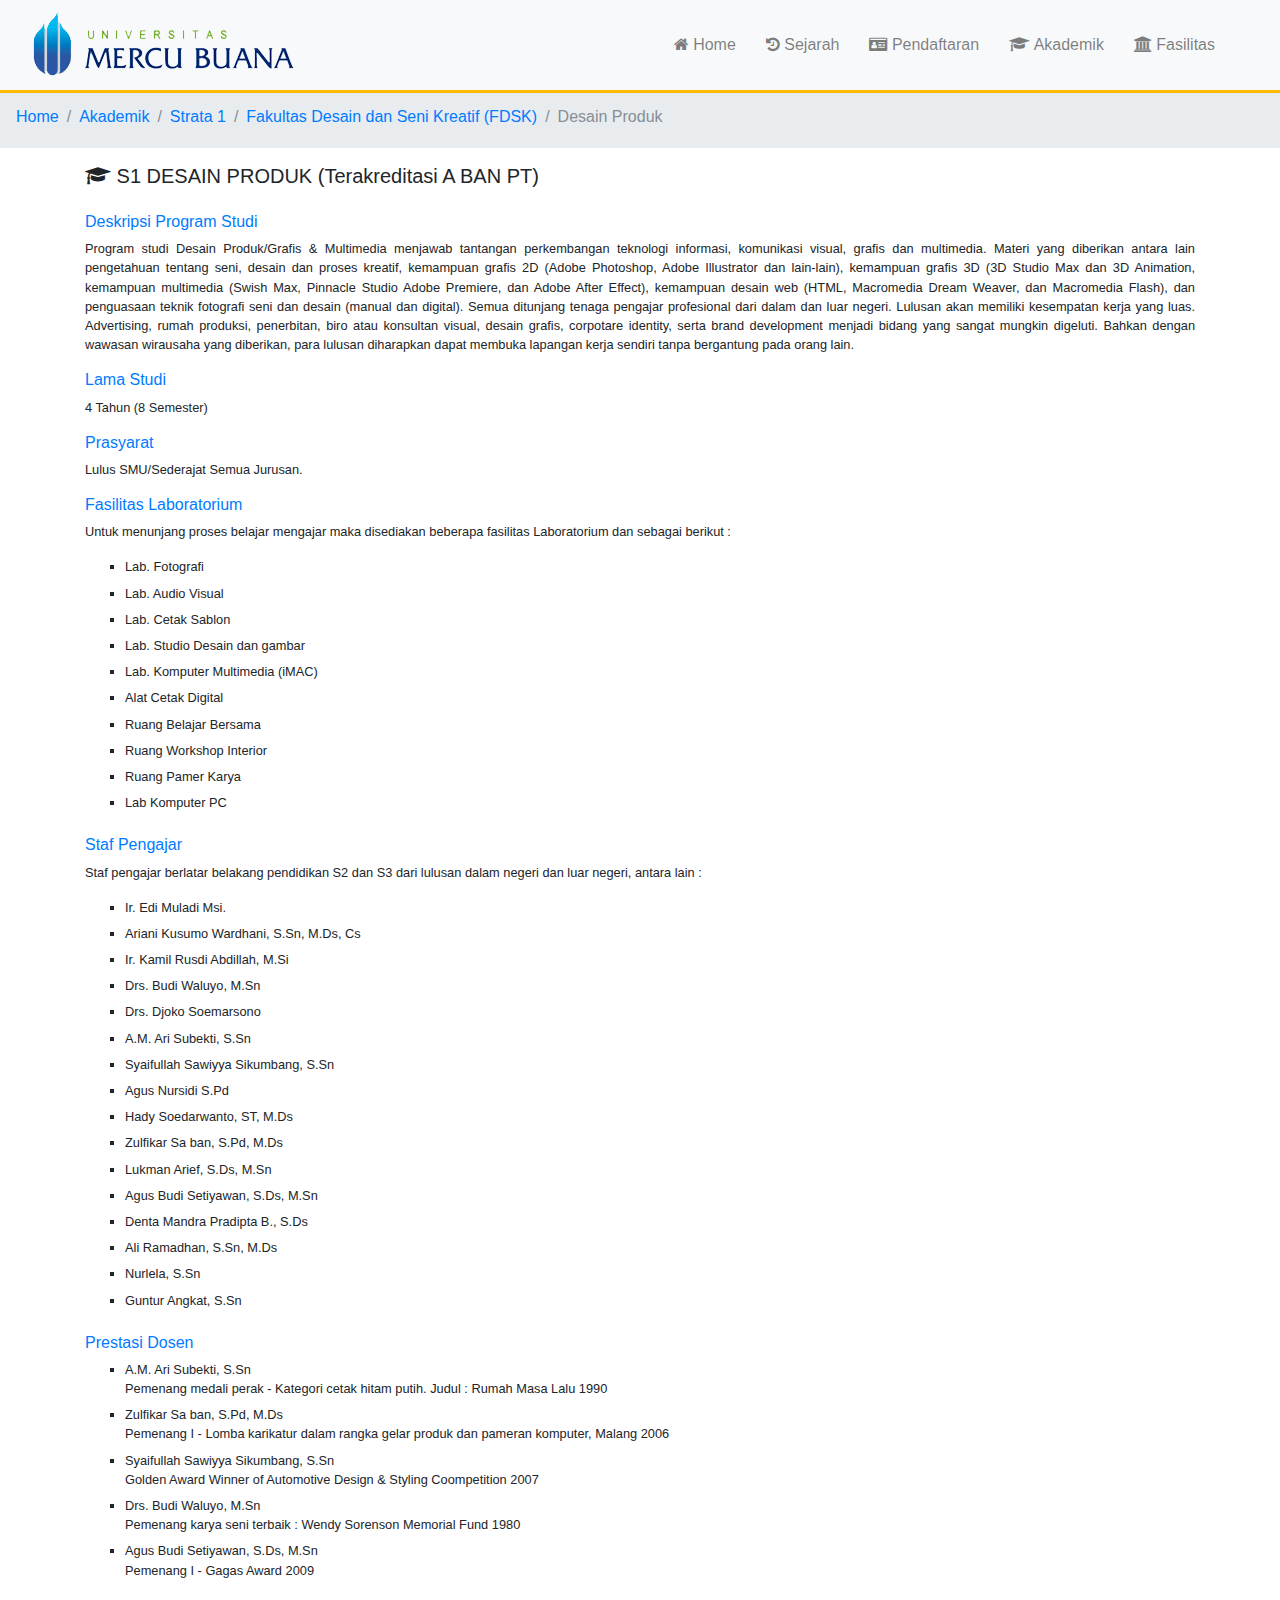
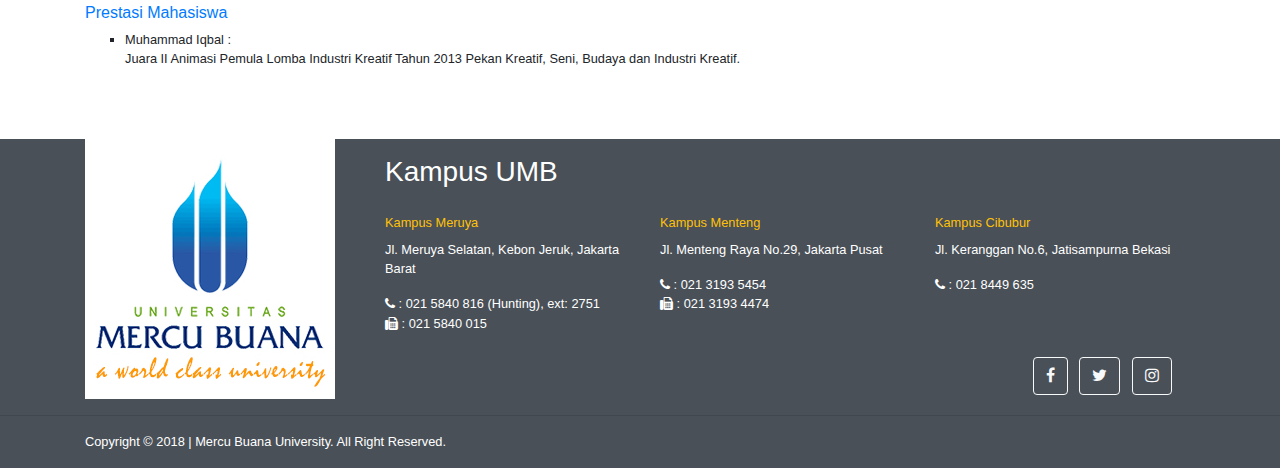
<file: pages/akademik/strata1/desain-produk.html>
<!DOCTYPE html>
<html lang="en">
<head>
	<meta charset="UTF-8">
	<title>Mercu Buana University</title>
	<link rel="icon" href="../../../assets/img/umb-icon.png">
	<link rel="stylesheet" href="../../../assets/css/font-awesome.min.css">
	<link rel="stylesheet" href="../../../assets/css/waves.css">
	<link rel="stylesheet" href="../../../assets/css/bootstrap.min.css">
	<link rel="stylesheet" href="../../../assets/css/style.css">
	<script src="../../../assets/js/jquery-3.2.1.min.js"></script>
	<script src="../../../assets/js/popper.min.js"></script>
	<script src="../../../assets/js/bootstrap.min.js"></script>
	<script src="../../../assets/js/waves.js"></script>
	<script src="../../../assets/js/style.js"></script>
</head>
<body>
	<div class="container-fluid main height-auto">
		<nav class="navbar navbar-expand-lg bg-light navbar-light">
			<div class="container-fluid">
		  		<a class="navbar-brand small" href="../../../index">
				    <img src="../../../assets/img/umb-icon.png" alt="Logo UMB"  width="10%">
			  	</a>
		  		<a class="navbar-brand large" href="../../../index">
				    <img src="../../../assets/img/logo-umb-h.png" alt="Logo UMB">
			  	</a>
			  	<button class="navbar-toggler text-dark" type="button" data-toggle="collapse" data-target="#collapsibleNavbar">
				    <span class="navbar-toggler-icon "></span>
			  	</button>
			  	<div class="collapse navbar-collapse absolute-right-50" id="collapsibleNavbar">
				  	<ul class="navbar-nav">
				    	<li class="nav-item">
				      		<a class="nav-link" href="../../../index"><i class="fa fa-home"></i> Home</a>
				    	</li>
				    	<li class="nav-item">
				      		<a class="nav-link" href="../../sejarah/sejarah"><i class="fa fa-history"></i> Sejarah</a>
				    	</li>
				    	<li class="nav-item">
				      		<a class="nav-link" href="../../pendaftaran/daftar"><i class="fa fa-id-card"></i> Pendaftaran</a>
				    	</li>
				    	<li class="nav-item">
					      	<a class="nav-link" href="../akademik">
					        	<i class="fa fa-graduation-cap"></i> Akademik
					      	</a>
					    </li>
				    	</li>
				    	<li class="nav-item">
				      		<a class="nav-link" href="../../fasilitas/fasilitas"><i class="fa fa-institution"></i> Fasilitas</a>
				    	</li>
				  	</ul>
			  	</div>
			</div>
		</nav>
		<nav aria-label="breadcrumb">
		  	<ol class="breadcrumb">
		    	<li class="breadcrumb-item"><a href="../../../index">Home</a></li>
		    	<li class="breadcrumb-item"><a href="../../akademik/akademik">Akademik</a></li>
		    	<li class="breadcrumb-item"><a href="../../akademik/akademik">Strata 1</a></li>
		    	<li class="breadcrumb-item"><a href="../../akademik/akademik">Fakultas Desain dan Seni Kreatif (FDSK)</a></li>
		    	<li class="breadcrumb-item active" aria-current="page">Desain Produk</li>
		  	</ol>
		</nav>
	</div>
	<div class="container mt-3">
		<div class="row">
			<div class="col-sm-12 mb-3">
				<h5 class="text-left"><i class="fa fa-graduation-cap"></i> S1 DESAIN PRODUK  (Terakreditasi A BAN PT)</h5>
			</div>
			<div class="col-sm-12 small">
				<h6 class="text-primary">Deskripsi Program Studi</h6>
					<p class="text-justify">Program studi Desain Produk/Grafis & Multimedia menjawab tantangan perkembangan teknologi informasi, komunikasi visual, grafis dan multimedia. Materi yang diberikan antara lain pengetahuan tentang seni, desain dan proses kreatif, kemampuan grafis 2D (Adobe Photoshop, Adobe Illustrator dan lain-lain), kemampuan grafis 3D (3D Studio Max dan 3D Animation, kemampuan multimedia (Swish Max, Pinnacle Studio Adobe Premiere, dan Adobe After Effect), kemampuan desain web (HTML, Macromedia Dream Weaver, dan Macromedia Flash), dan penguasaan teknik fotografi seni dan desain (manual dan digital). Semua ditunjang tenaga pengajar profesional dari dalam dan luar negeri. Lulusan akan memiliki kesempatan kerja yang luas. Advertising, rumah produksi, penerbitan, biro atau konsultan visual, desain grafis, corpotare identity, serta brand development menjadi bidang yang sangat mungkin digeluti. Bahkan dengan wawasan wirausaha yang diberikan, para lulusan diharapkan dapat membuka lapangan kerja sendiri tanpa bergantung pada orang lain.
				</p>
				<h6 class="text-primary">Lama Studi</h6>
					<p class="text-justify">4 Tahun (8 Semester)</p>
				<h6 class="text-primary">Prasyarat</h6>
					<p class="text-justify">Lulus SMU/Sederajat Semua Jurusan.</p>
				<h6 class="text-primary">Fasilitas Laboratorium</h6>
					<p class="text-justify">Untuk menunjang proses belajar mengajar maka disediakan beberapa fasilitas Laboratorium dan sebagai berikut :</p>
					<ul type="square">
						<li> Lab. Fotografi </li>
						<li> Lab. Audio Visual </li>
						<li> Lab. Cetak Sablon </li>
						<li> Lab. Studio Desain dan gambar </li>
						<li> Lab. Komputer Multimedia (iMAC) </li>
						<li> Alat Cetak Digital </li>
						<li> Ruang Belajar Bersama </li>
						<li> Ruang Workshop Interior </li>
						<li> Ruang Pamer Karya </li>
						<li> Lab Komputer PC </li>
					</ul>
				<h6 class="text-primary">Staf Pengajar</h6>
					<p class="text-justify">Staf pengajar berlatar belakang pendidikan S2 dan S3 dari lulusan dalam negeri dan luar negeri, antara lain :</p>
					<ul type="square">
						<li> Ir. Edi Muladi Msi. </li>
						<li> Ariani Kusumo Wardhani, S.Sn, M.Ds, Cs </li>
						<li> Ir. Kamil Rusdi Abdillah, M.Si </li>
						<li> Drs. Budi Waluyo, M.Sn </li>
						<li> Drs. Djoko Soemarsono </li>
						<li> A.M. Ari Subekti, S.Sn </li>
						<li> Syaifullah Sawiyya Sikumbang, S.Sn </li>
						<li> Agus Nursidi S.Pd </li>
						<li> Hady Soedarwanto, ST, M.Ds </li>
						<li> Zulfikar Sa ban, S.Pd, M.Ds </li>
						<li> Lukman Arief, S.Ds, M.Sn </li>
						<li> Agus Budi Setiyawan, S.Ds, M.Sn </li>
						<li> Denta Mandra Pradipta B., S.Ds </li>
						<li> Ali Ramadhan, S.Sn, M.Ds </li>
						<li> Nurlela, S.Sn </li>
						<li> Guntur Angkat, S.Sn </li>
					</ul>
				<h6 class="text-primary">Prestasi Dosen </h6>
					<ul type="square">
						<li>A.M. Ari Subekti, S.Sn
						<br>Pemenang medali perak - Kategori cetak hitam putih. Judul : Rumah Masa Lalu 1990</li>
						<li>Zulfikar Sa ban, S.Pd, M.Ds
						<br>Pemenang I - Lomba karikatur dalam rangka gelar produk dan pameran komputer, Malang 2006</li>
						<li>Syaifullah Sawiyya Sikumbang, S.Sn
						<br>Golden Award Winner of Automotive Design & Styling Coompetition 2007</li>
						<li>Drs. Budi Waluyo, M.Sn
						<br>Pemenang karya seni terbaik : Wendy Sorenson Memorial Fund 1980</li>
						<li>Agus Budi Setiyawan, S.Ds, M.Sn
						<br>Pemenang I - Gagas Award 2009</li>
					</ul>
				<h6 class="text-primary">Prestasi Mahasiswa </h6>
					<ul type="square">
						<li>Muhammad Iqbal : 
							<br>Juara II Animasi Pemula Lomba Industri Kreatif Tahun 2013 Pekan Kreatif, Seni, Budaya dan Industri Kreatif.</li>
					</ul>
			</div>
		</div>
	</div>
	<footer class="pb-3 mt-5 small bg-blue-umb">
		<div class="container">
			<div class="footer-content">
				<div class="row">
					<div class="col-sm-3">
						<img src="../../../assets/img/logo-footer.jpg">
					</div>
					<div class="col-sm-9">
						<div class="col-sm-12 mt-3 mb-4"><h3>Kampus UMB</h3></div>
						<div class="col-sm-12">
							<div class="row">
								<div class="col-sm-4">
									<div class="text-warning mb-2">Kampus Meruya</div> 
									<address>Jl. Meruya Selatan, Kebon Jeruk, Jakarta Barat</address>
									<span title="Telephone">
										<i class="fa fa-phone"></i> : 021 5840 816 (Hunting), ext: 2751
									</span>
									<br>
									<span title="Fax">
										<i class="fa fa-fax"></i> : 021 5840 015
									</span>
								</div>
								<div class="col-sm-4">
									<div class="text-warning mb-2">Kampus Menteng</div> 
									<address>Jl. Menteng Raya No.29, Jakarta Pusat</address>
									<span title="Telephone">
										<i class="fa fa-phone"></i> : 021 3193 5454
									</span>
									<br>
									<span title="Fax">
										<i class="fa fa-fax"></i> : 021 3193 4474
									</span>
								</div>
								<div class="col-sm-4">
									<div class="text-warning mb-2">Kampus Cibubur</div> 
									<address>Jl. Keranggan No.6, Jatisampurna Bekasi</address>
									<span title="Telephone">
										<i class="fa fa-phone"></i> : 021 8449 635
									</span>
								</div>
							</div>
						</div>
						<div class="col-sm-12 pt-4 text-right">
							<a target="_blank" title="facebook" href="https://web.facebook.com/univmercubuana/" class="btn btn-outline-light mr-2"><i class="fa fa-facebook"></i></a>
							<a target="_blank" title="twitter" href="https://twitter.com/univmercubuana/" class="btn btn-outline-light mr-2"><i class="fa fa-twitter"></i></a>
							<a target="_blank" title="instagram" href="https://www.instagram.com/univmercubuana/" class="btn btn-outline-light mr-2"><i class="fa fa-instagram"></i></a>
						</div>
					</div>
				</div>
			</div>
		</div>
		<hr>
		<div class="container">
			<div class="footer-bottom">Copyright &copy; 2018 | Mercu Buana University. All Right Reserved.</div>
		</div>
	</footer>
</body>
</html>
</file>
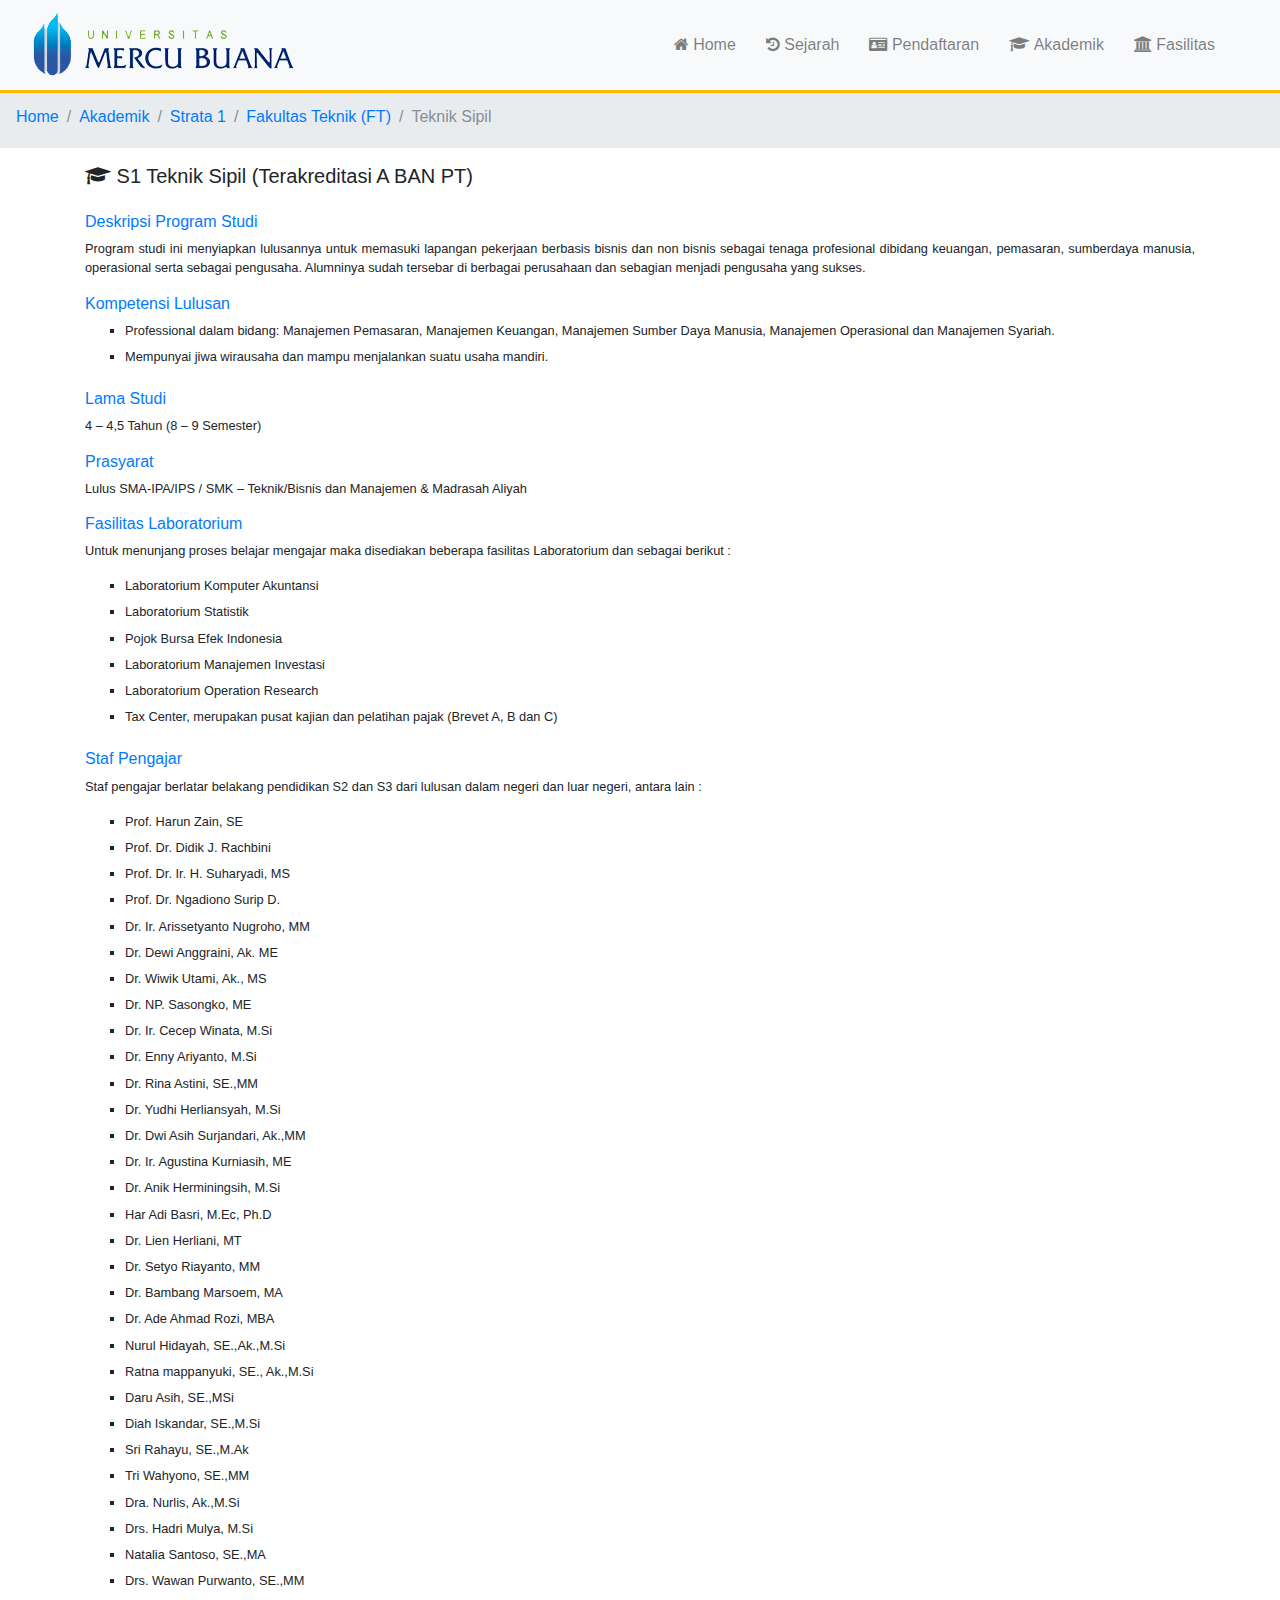
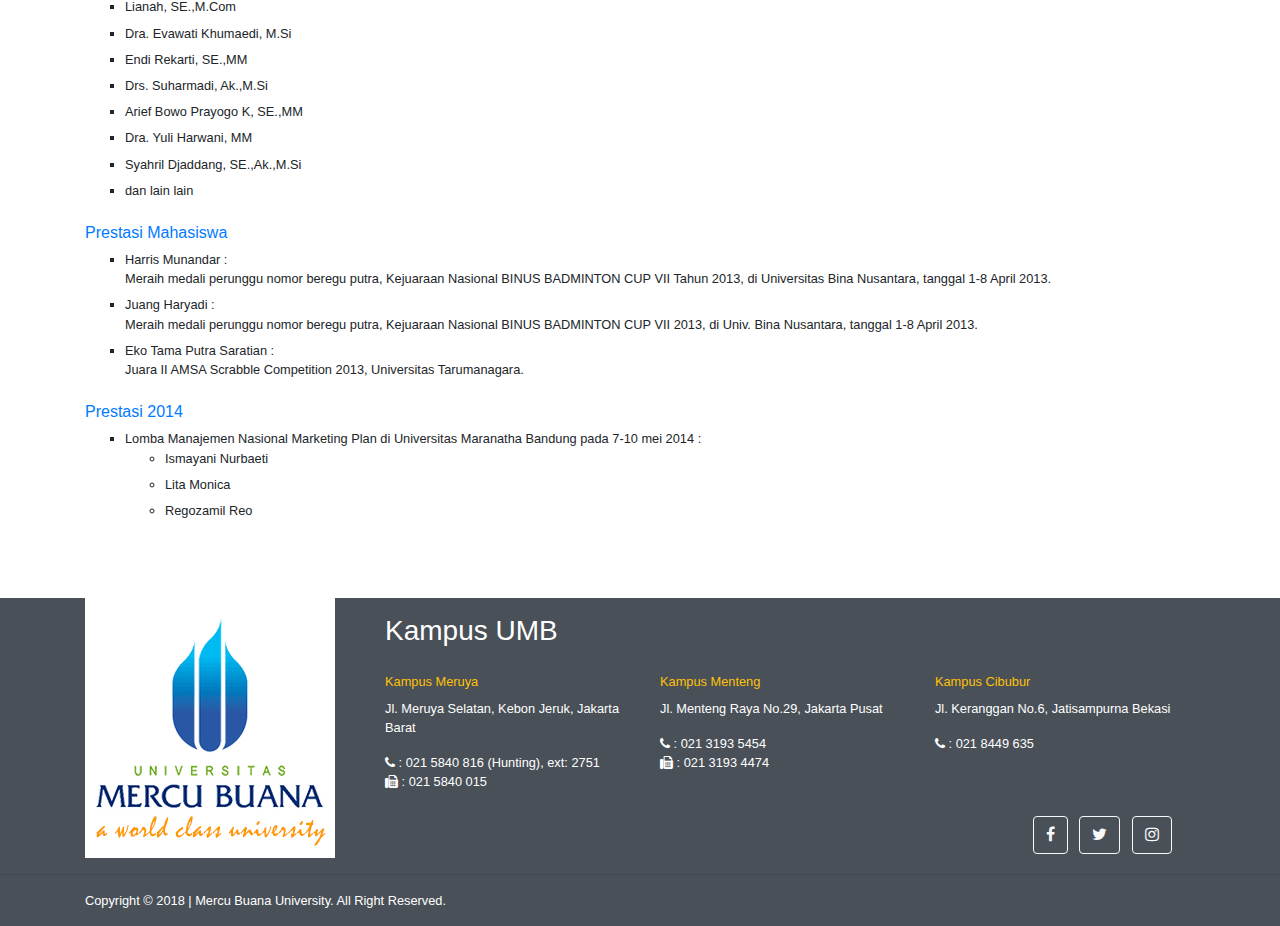
<file: pages/akademik/strata1/manajemen.html>
<!DOCTYPE html>
<html lang="en">
<head>
	<meta charset="UTF-8">
	<title>Mercu Buana University</title>
	<link rel="icon" href="../../../assets/img/umb-icon.png">
	<link rel="stylesheet" href="../../../assets/css/font-awesome.min.css">
	<link rel="stylesheet" href="../../../assets/css/waves.css">
	<link rel="stylesheet" href="../../../assets/css/bootstrap.min.css">
	<link rel="stylesheet" href="../../../assets/css/style.css">
	<script src="../../../assets/js/jquery-3.2.1.min.js"></script>
	<script src="../../../assets/js/popper.min.js"></script>
	<script src="../../../assets/js/bootstrap.min.js"></script>
	<script src="../../../assets/js/waves.js"></script>
	<script src="../../../assets/js/style.js"></script>
</head>
<body>
	<div class="container-fluid main height-auto">
		<nav class="navbar navbar-expand-lg bg-light navbar-light">
			<div class="container-fluid">
		  		<a class="navbar-brand small" href="../../../index">
				    <img src="../../../assets/img/umb-icon.png" alt="Logo UMB"  width="10%">
			  	</a>
		  		<a class="navbar-brand large" href="../../../index">
				    <img src="../../../assets/img/logo-umb-h.png" alt="Logo UMB">
			  	</a>
			  	<button class="navbar-toggler text-dark" type="button" data-toggle="collapse" data-target="#collapsibleNavbar">
				    <span class="navbar-toggler-icon "></span>
			  	</button>
			  	<div class="collapse navbar-collapse absolute-right-50" id="collapsibleNavbar">
				  	<ul class="navbar-nav">
				    	<li class="nav-item">
				      		<a class="nav-link" href="../../../index"><i class="fa fa-home"></i> Home</a>
				    	</li>
				    	<li class="nav-item">
				      		<a class="nav-link" href="../../sejarah/sejarah"><i class="fa fa-history"></i> Sejarah</a>
				    	</li>
				    	<li class="nav-item">
				      		<a class="nav-link" href="../../pendaftaran/daftar"><i class="fa fa-id-card"></i> Pendaftaran</a>
				    	</li>
				    	<li class="nav-item">
					      	<a class="nav-link" href="../akademik">
					        	<i class="fa fa-graduation-cap"></i> Akademik
					      	</a>
					    </li>
				    	</li>
				    	<li class="nav-item">
				      		<a class="nav-link" href="../../fasilitas/fasilitas"><i class="fa fa-institution"></i> Fasilitas</a>
				    	</li>
				  	</ul>
			  	</div>
			</div>
		</nav>
		<nav aria-label="breadcrumb">
		  	<ol class="breadcrumb">
		    	<li class="breadcrumb-item"><a href="../../../index">Home</a></li>
		    	<li class="breadcrumb-item"><a href="../../akademik/akademik">Akademik</a></li>
		    	<li class="breadcrumb-item"><a href="../../akademik/akademik">Strata 1</a></li>
		    	<li class="breadcrumb-item"><a href="../../akademik/akademik">Fakultas Teknik (FT)</a></li>
		    	<li class="breadcrumb-item active" aria-current="page">Teknik Sipil</li>
		  	</ol>
		</nav>
	</div>
	<div class="container mt-3">
		<div class="row">
			<div class="col-sm-12 mb-3">
				<h5 class="text-left"><i class="fa fa-graduation-cap"></i> S1 Teknik Sipil (Terakreditasi A BAN PT)</h5>
			</div>
			<div class="col-sm-12 small">
				<h6 class="text-primary">Deskripsi Program Studi</h6>
					<p class="text-justify">
						Program studi ini menyiapkan lulusannya untuk memasuki lapangan pekerjaan berbasis bisnis dan non bisnis sebagai tenaga profesional dibidang keuangan, pemasaran, sumberdaya manusia, operasional serta sebagai pengusaha. Alumninya sudah tersebar di berbagai perusahaan dan sebagian menjadi pengusaha yang sukses.
					</p>
				<h6 class="text-primary">Kompetensi Lulusan</h6>
					<ul type="square">
						<li>Professional dalam bidang: Manajemen Pemasaran, Manajemen Keuangan, Manajemen Sumber Daya Manusia, Manajemen Operasional dan Manajemen Syariah.</li>
						<li>Mempunyai jiwa wirausaha dan mampu menjalankan suatu usaha mandiri.</li>
					</ul>
				<h6 class="text-primary">Lama Studi</h6>
					<p class="text-justify">4 – 4,5 Tahun (8 – 9 Semester)</p>
				<h6 class="text-primary">Prasyarat</h6>
					<p class="text-justify">Lulus SMA-IPA/IPS / SMK – Teknik/Bisnis dan Manajemen & Madrasah Aliyah</p>
				<h6 class="text-primary">Fasilitas Laboratorium</h6>
					<p class="text-justify">Untuk menunjang proses belajar mengajar maka disediakan beberapa fasilitas Laboratorium dan sebagai berikut :</p>
					<ul type="square">
						<li> Laboratorium Komputer Akuntansi</li>
						<li> Laboratorium Statistik</li>
						<li> Pojok Bursa Efek Indonesia</li>
						<li> Laboratorium Manajemen Investasi</li>
						<li> Laboratorium Operation Research</li>
						<li> Tax Center, merupakan pusat kajian dan pelatihan pajak (Brevet A, B dan C)</li>
					</ul>
				<h6 class="text-primary">Staf Pengajar</h6>
					<p class="text-justify">Staf pengajar berlatar belakang pendidikan S2 dan S3 dari lulusan dalam negeri dan luar negeri, antara lain :</p>
					<ul type="square">
						<li> Prof. Harun Zain, SE </li>
						<li> Prof. Dr. Didik J. Rachbini </li>
						<li> Prof. Dr. Ir. H. Suharyadi, MS </li>
						<li> Prof. Dr. Ngadiono Surip D. </li>
						<li> Dr. Ir. Arissetyanto Nugroho, MM </li>
						<li> Dr. Dewi Anggraini, Ak. ME </li>
						<li> Dr. Wiwik Utami, Ak., MS </li>
						<li> Dr. NP. Sasongko, ME </li>
						<li> Dr. Ir. Cecep Winata, M.Si </li>
						<li> Dr. Enny Ariyanto, M.Si </li>
						<li> Dr. Rina Astini, SE.,MM </li>
						<li> Dr. Yudhi Herliansyah, M.Si </li>
						<li> Dr. Dwi Asih Surjandari, Ak.,MM </li>
						<li> Dr. Ir. Agustina Kurniasih, ME </li>
						<li> Dr. Anik Herminingsih, M.Si </li>
						<li> Har Adi Basri, M.Ec, Ph.D </li>
						<li> Dr. Lien Herliani, MT </li>
						<li> Dr. Setyo Riayanto, MM </li>
						<li> Dr. Bambang Marsoem, MA </li>
						<li> Dr. Ade Ahmad Rozi, MBA </li>
						<li> Nurul Hidayah, SE.,Ak.,M.Si </li>
						<li> Ratna mappanyuki, SE., Ak.,M.Si </li>
						<li> Daru Asih, SE.,MSi </li>
						<li> Diah Iskandar, SE.,M.Si </li>
						<li> Sri Rahayu, SE.,M.Ak </li>
						<li> Tri Wahyono, SE.,MM </li>
						<li> Dra. Nurlis, Ak.,M.Si </li>
						<li> Drs. Hadri Mulya, M.Si </li>
						<li> Natalia Santoso, SE.,MA </li>
						<li> Drs. Wawan Purwanto, SE.,MM </li>
						<li> Lianah, SE.,M.Com </li>
						<li> Dra. Evawati Khumaedi, M.Si </li>
						<li> Endi Rekarti, SE.,MM </li>
						<li> Drs. Suharmadi, Ak.,M.Si </li>
						<li> Arief Bowo Prayogo K, SE.,MM </li>
						<li> Dra. Yuli Harwani, MM </li>
						<li> Syahril Djaddang, SE.,Ak.,M.Si </li>
						<li> dan lain lain </li>
					</ul>
				<h6 class="text-primary">Prestasi Mahasiswa </h6>
					<ul type="square">
						<li>Harris Munandar  : 
							<br>Meraih medali perunggu nomor beregu putra, Kejuaraan Nasional BINUS BADMINTON CUP VII Tahun 2013, di Universitas Bina Nusantara, tanggal 1-8 April 2013.</li>
						<li>Juang Haryadi : 
							<br>Meraih medali perunggu nomor beregu putra, Kejuaraan Nasional BINUS BADMINTON CUP VII 2013, di Univ. Bina Nusantara, tanggal 1-8 April 2013.</li>
						<li>Eko Tama Putra Saratian : 
							<br>Juara II AMSA Scrabble Competition 2013, Universitas Tarumanagara.</li>
					</ul>
				<h6 class="text-primary">Prestasi 2014 </h6>
					<ul type="square">
						<li>
							Lomba Manajemen Nasional Marketing Plan di Universitas Maranatha Bandung pada 7-10 mei 2014 :
							<ul type="circle">
								<li>Ismayani Nurbaeti</li>
								<li>Lita Monica</li>
								<li>Regozamil Reo</li>
							</ul>
						</li>
					</ul>
			</div>
		</div>
	</div>
	<footer class="pb-3 mt-5 small bg-blue-umb">
		<div class="container">
			<div class="footer-content">
				<div class="row">
					<div class="col-sm-3">
						<img src="../../../assets/img/logo-footer.jpg">
					</div>
					<div class="col-sm-9">
						<div class="col-sm-12 mt-3 mb-4"><h3>Kampus UMB</h3></div>
						<div class="col-sm-12">
							<div class="row">
								<div class="col-sm-4">
									<div class="text-warning mb-2">Kampus Meruya</div> 
									<address>Jl. Meruya Selatan, Kebon Jeruk, Jakarta Barat</address>
									<span title="Telephone">
										<i class="fa fa-phone"></i> : 021 5840 816 (Hunting), ext: 2751
									</span>
									<br>
									<span title="Fax">
										<i class="fa fa-fax"></i> : 021 5840 015
									</span>
								</div>
								<div class="col-sm-4">
									<div class="text-warning mb-2">Kampus Menteng</div> 
									<address>Jl. Menteng Raya No.29, Jakarta Pusat</address>
									<span title="Telephone">
										<i class="fa fa-phone"></i> : 021 3193 5454
									</span>
									<br>
									<span title="Fax">
										<i class="fa fa-fax"></i> : 021 3193 4474
									</span>
								</div>
								<div class="col-sm-4">
									<div class="text-warning mb-2">Kampus Cibubur</div> 
									<address>Jl. Keranggan No.6, Jatisampurna Bekasi</address>
									<span title="Telephone">
										<i class="fa fa-phone"></i> : 021 8449 635
									</span>
								</div>
							</div>
						</div>
						<div class="col-sm-12 pt-4 text-right">
							<a target="_blank" title="facebook" href="https://web.facebook.com/univmercubuana/" class="btn btn-outline-light mr-2"><i class="fa fa-facebook"></i></a>
							<a target="_blank" title="twitter" href="https://twitter.com/univmercubuana/" class="btn btn-outline-light mr-2"><i class="fa fa-twitter"></i></a>
							<a target="_blank" title="instagram" href="https://www.instagram.com/univmercubuana/" class="btn btn-outline-light mr-2"><i class="fa fa-instagram"></i></a>
						</div>
					</div>
				</div>
			</div>
		</div>
		<hr>
		<div class="container">
			<div class="footer-bottom">Copyright &copy; 2018 | Mercu Buana University. All Right Reserved.</div>
		</div>
	</footer>
</body>
</html>
</file>
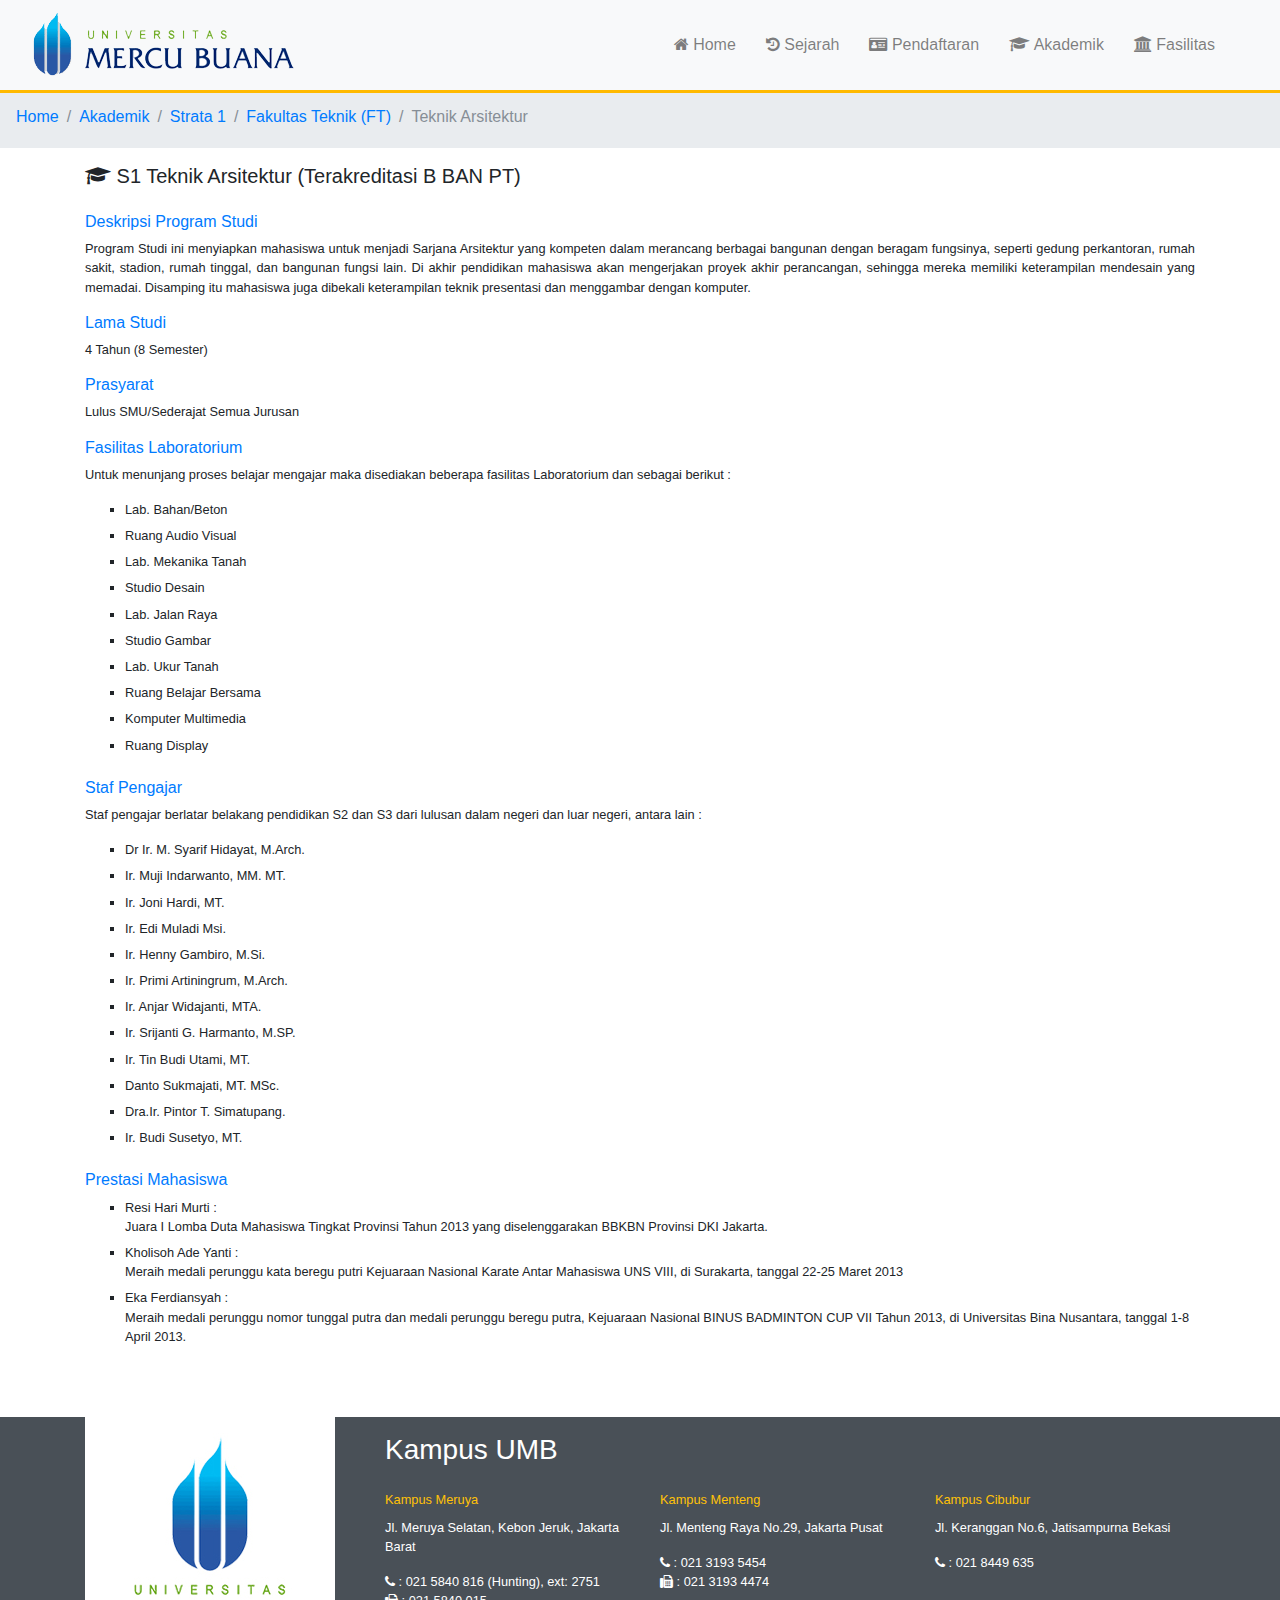
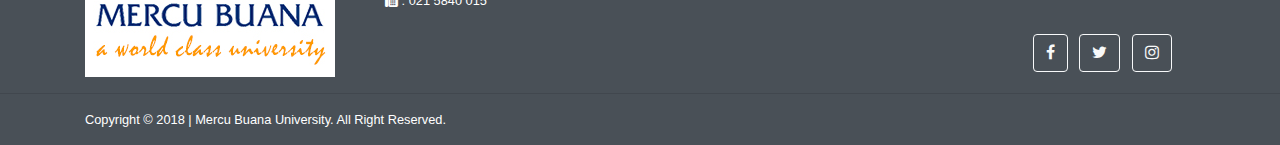
<file: pages/akademik/strata1/teknik-arsitektur.html>
<!DOCTYPE html>
<html lang="en">
<head>
	<meta charset="UTF-8">
	<title>Mercu Buana University</title>
	<link rel="icon" href="../../../assets/img/umb-icon.png">
	<link rel="stylesheet" href="../../../assets/css/font-awesome.min.css">
	<link rel="stylesheet" href="../../../assets/css/waves.css">
	<link rel="stylesheet" href="../../../assets/css/bootstrap.min.css">
	<link rel="stylesheet" href="../../../assets/css/style.css">
	<script src="../../../assets/js/jquery-3.2.1.min.js"></script>
	<script src="../../../assets/js/popper.min.js"></script>
	<script src="../../../assets/js/bootstrap.min.js"></script>
	<script src="../../../assets/js/waves.js"></script>
	<script src="../../../assets/js/style.js"></script>
</head>
<body>
	<div class="container-fluid main height-auto">
		<nav class="navbar navbar-expand-lg bg-light navbar-light">
			<div class="container-fluid">
		  		<a class="navbar-brand small" href="../../../index">
				    <img src="../../../assets/img/umb-icon.png" alt="Logo UMB"  width="10%">
			  	</a>
		  		<a class="navbar-brand large" href="../../../index">
				    <img src="../../../assets/img/logo-umb-h.png" alt="Logo UMB">
			  	</a>
			  	<button class="navbar-toggler text-dark" type="button" data-toggle="collapse" data-target="#collapsibleNavbar">
				    <span class="navbar-toggler-icon "></span>
			  	</button>
			  	<div class="collapse navbar-collapse absolute-right-50" id="collapsibleNavbar">
				  	<ul class="navbar-nav">
				    	<li class="nav-item">
				      		<a class="nav-link" href="../../../index"><i class="fa fa-home"></i> Home</a>
				    	</li>
				    	<li class="nav-item">
				      		<a class="nav-link" href="../../sejarah/sejarah"><i class="fa fa-history"></i> Sejarah</a>
				    	</li>
				    	<li class="nav-item">
				      		<a class="nav-link" href="../../pendaftaran/daftar"><i class="fa fa-id-card"></i> Pendaftaran</a>
				    	</li>
				    	<li class="nav-item">
					      	<a class="nav-link" href="../akademik">
					        	<i class="fa fa-graduation-cap"></i> Akademik
					      	</a>
					    </li>
				    	</li>
				    	<li class="nav-item">
				      		<a class="nav-link" href="../../fasilitas/fasilitas"><i class="fa fa-institution"></i> Fasilitas</a>
				    	</li>
				  	</ul>
			  	</div>
			</div>
		</nav>
		<nav aria-label="breadcrumb">
		  	<ol class="breadcrumb">
		    	<li class="breadcrumb-item"><a href="../../../index">Home</a></li>
		    	<li class="breadcrumb-item"><a href="../../akademik/akademik">Akademik</a></li>
		    	<li class="breadcrumb-item"><a href="../../akademik/akademik">Strata 1</a></li>
		    	<li class="breadcrumb-item"><a href="../../akademik/akademik">Fakultas Teknik (FT)</a></li>
		    	<li class="breadcrumb-item active" aria-current="page">Teknik Arsitektur	</li>
		  	</ol>
		</nav>
	</div>
	<div class="container mt-3">
		<div class="row">
			<div class="col-sm-12 mb-3">
				<h5 class="text-left"><i class="fa fa-graduation-cap"></i> S1 Teknik Arsitektur	 (Terakreditasi B BAN PT)</h5>
			</div>
			<div class="col-sm-12 small">
				<h6 class="text-primary">Deskripsi Program Studi</h6>
					<p class="text-justify">
						Program Studi ini menyiapkan mahasiswa untuk menjadi Sarjana Arsitektur yang kompeten dalam merancang berbagai bangunan dengan beragam fungsinya, seperti gedung perkantoran, rumah sakit, stadion, rumah tinggal, dan bangunan fungsi lain. Di akhir pendidikan mahasiswa akan mengerjakan proyek akhir perancangan, sehingga mereka memiliki keterampilan mendesain yang memadai. Disamping itu mahasiswa juga dibekali keterampilan teknik presentasi dan menggambar dengan komputer.
					</p>
				<h6 class="text-primary">Lama Studi</h6>
					<p class="text-justify">4 Tahun (8 Semester)</p>
				<h6 class="text-primary">Prasyarat</h6>
					<p class="text-justify">Lulus SMU/Sederajat Semua Jurusan</p>
				<h6 class="text-primary">Fasilitas Laboratorium</h6>
					<p class="text-justify">Untuk menunjang proses belajar mengajar maka disediakan beberapa fasilitas Laboratorium dan sebagai berikut :</p>
					<ul type="square">
						<li> Lab. Bahan/Beton </li>
						<li> Ruang Audio Visual </li>
						<li> Lab. Mekanika Tanah </li>
						<li> Studio Desain </li>
						<li> Lab. Jalan Raya </li>
						<li> Studio Gambar </li>
						<li> Lab. Ukur Tanah </li>
						<li> Ruang Belajar Bersama </li>
						<li> Komputer Multimedia </li>
						<li> Ruang Display </li>
					</ul>
				<h6 class="text-primary">Staf Pengajar</h6>
					<p class="text-justify">Staf pengajar berlatar belakang pendidikan S2 dan S3 dari lulusan dalam negeri dan luar negeri, antara lain :</p>
					<ul type="square">
						<li> Dr Ir. M. Syarif Hidayat, M.Arch. </li>
						<li> Ir. Muji Indarwanto, MM. MT. </li>
						<li> Ir. Joni Hardi, MT. </li>
						<li> Ir. Edi Muladi Msi. </li>
						<li> Ir. Henny Gambiro, M.Si. </li>
						<li> Ir. Primi Artiningrum, M.Arch. </li>
						<li> Ir. Anjar Widajanti, MTA. </li>
						<li> Ir. Srijanti G. Harmanto, M.SP. </li>
						<li> Ir. Tin Budi Utami, MT. </li>
						<li> Danto Sukmajati, MT. MSc. </li>
						<li> Dra.Ir. Pintor T. Simatupang. </li>
						<li> Ir. Budi Susetyo, MT. </li>
					</ul>
				<h6 class="text-primary">Prestasi Mahasiswa </h6>
					<ul type="square">
						<li>Resi Hari Murti : 
							<br>Juara I Lomba Duta Mahasiswa Tingkat Provinsi Tahun 2013 yang diselenggarakan BBKBN Provinsi DKI Jakarta.</li>
						<li>Kholisoh Ade Yanti  : 
							<br>Meraih medali perunggu kata beregu putri Kejuaraan Nasional Karate Antar Mahasiswa UNS VIII, di Surakarta, tanggal 22-25 Maret 2013</li>
						<li>Eka Ferdiansyah : 
							<br>Meraih medali perunggu nomor tunggal putra dan medali perunggu beregu putra, Kejuaraan Nasional BINUS BADMINTON CUP VII Tahun 2013, di Universitas Bina Nusantara, tanggal 1-8 April 2013.</li>
					</ul>
			</div>
		</div>
	</div>
	<footer class="pb-3 mt-5 small bg-blue-umb">
		<div class="container">
			<div class="footer-content">
				<div class="row">
					<div class="col-sm-3">
						<img src="../../../assets/img/logo-footer.jpg">
					</div>
					<div class="col-sm-9">
						<div class="col-sm-12 mt-3 mb-4"><h3>Kampus UMB</h3></div>
						<div class="col-sm-12">
							<div class="row">
								<div class="col-sm-4">
									<div class="text-warning mb-2">Kampus Meruya</div> 
									<address>Jl. Meruya Selatan, Kebon Jeruk, Jakarta Barat</address>
									<span title="Telephone">
										<i class="fa fa-phone"></i> : 021 5840 816 (Hunting), ext: 2751
									</span>
									<br>
									<span title="Fax">
										<i class="fa fa-fax"></i> : 021 5840 015
									</span>
								</div>
								<div class="col-sm-4">
									<div class="text-warning mb-2">Kampus Menteng</div> 
									<address>Jl. Menteng Raya No.29, Jakarta Pusat</address>
									<span title="Telephone">
										<i class="fa fa-phone"></i> : 021 3193 5454
									</span>
									<br>
									<span title="Fax">
										<i class="fa fa-fax"></i> : 021 3193 4474
									</span>
								</div>
								<div class="col-sm-4">
									<div class="text-warning mb-2">Kampus Cibubur</div> 
									<address>Jl. Keranggan No.6, Jatisampurna Bekasi</address>
									<span title="Telephone">
										<i class="fa fa-phone"></i> : 021 8449 635
									</span>
								</div>
							</div>
						</div>
						<div class="col-sm-12 pt-4 text-right">
							<a target="_blank" title="facebook" href="https://web.facebook.com/univmercubuana/" class="btn btn-outline-light mr-2"><i class="fa fa-facebook"></i></a>
							<a target="_blank" title="twitter" href="https://twitter.com/univmercubuana/" class="btn btn-outline-light mr-2"><i class="fa fa-twitter"></i></a>
							<a target="_blank" title="instagram" href="https://www.instagram.com/univmercubuana/" class="btn btn-outline-light mr-2"><i class="fa fa-instagram"></i></a>
						</div>
					</div>
				</div>
			</div>
		</div>
		<hr>
		<div class="container">
			<div class="footer-bottom">Copyright &copy; 2018 | Mercu Buana University. All Right Reserved.</div>
		</div>
	</footer>
</body>
</html>
</file>
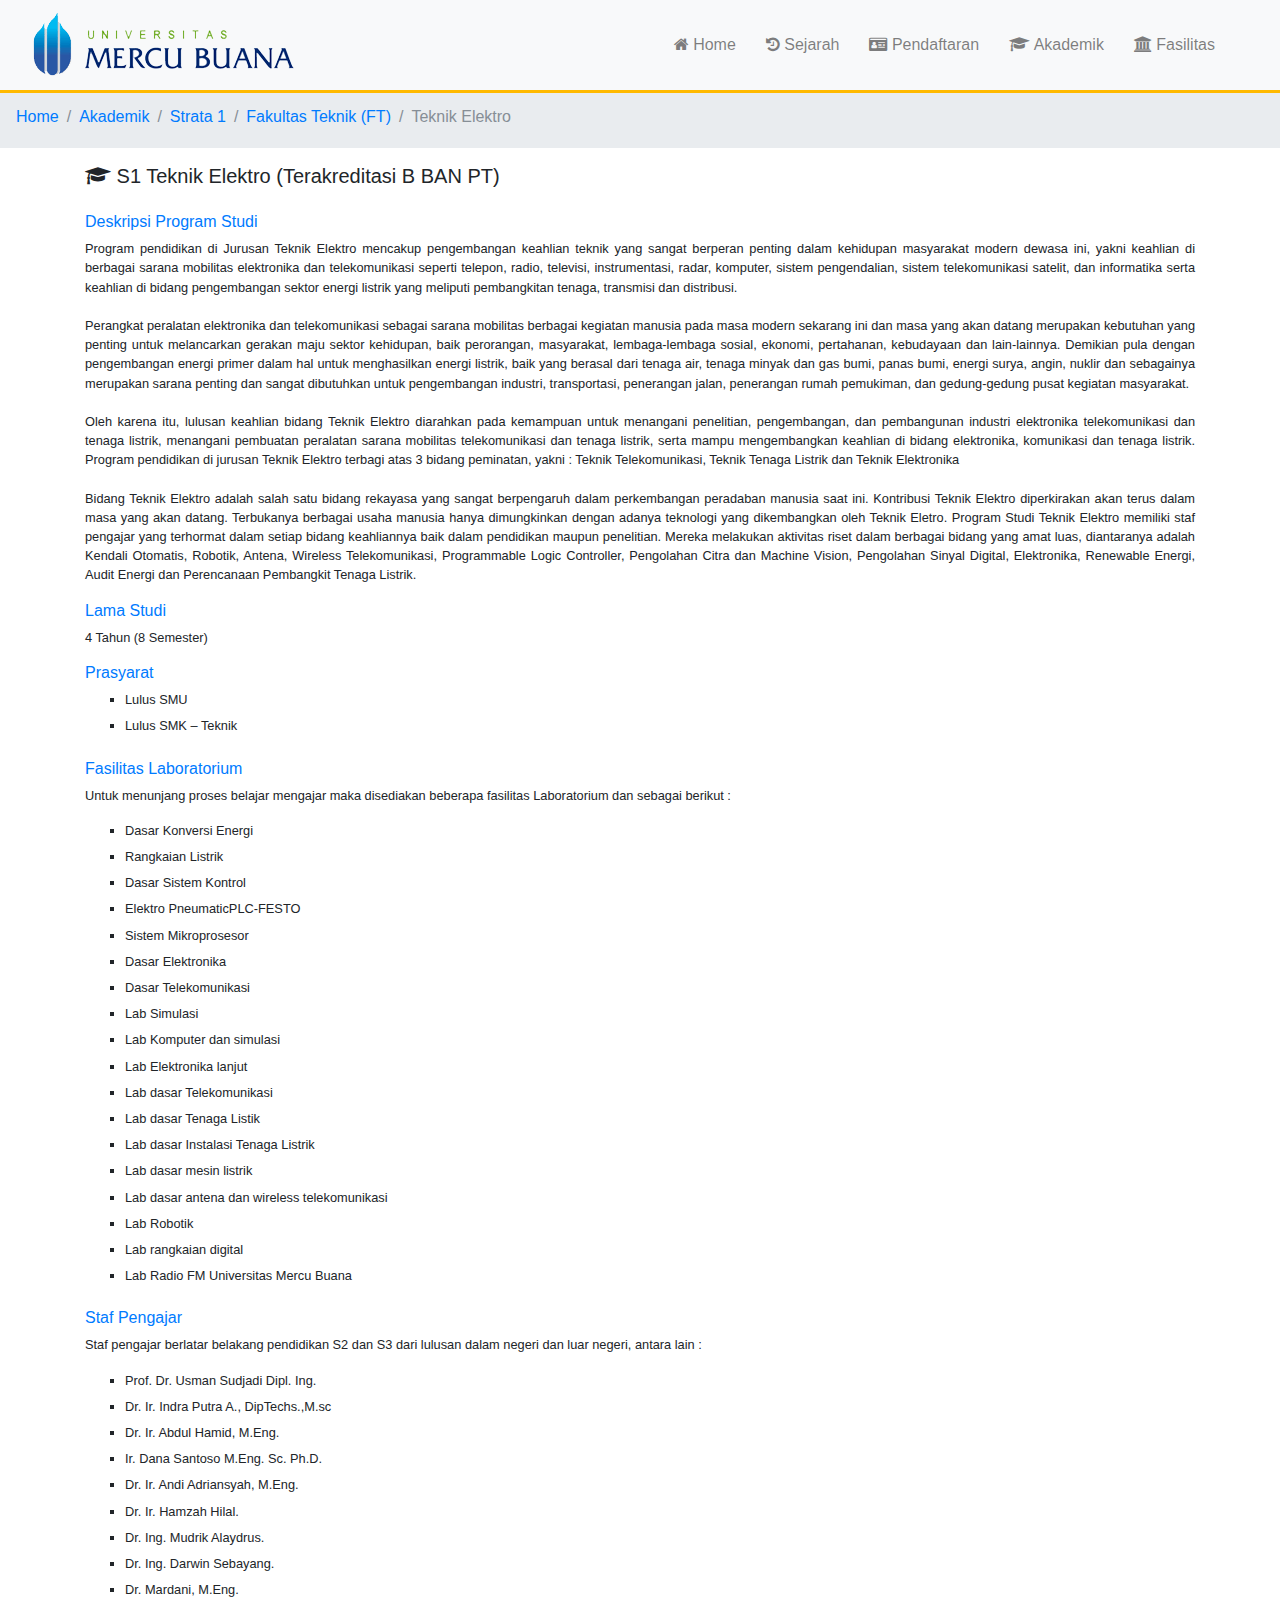
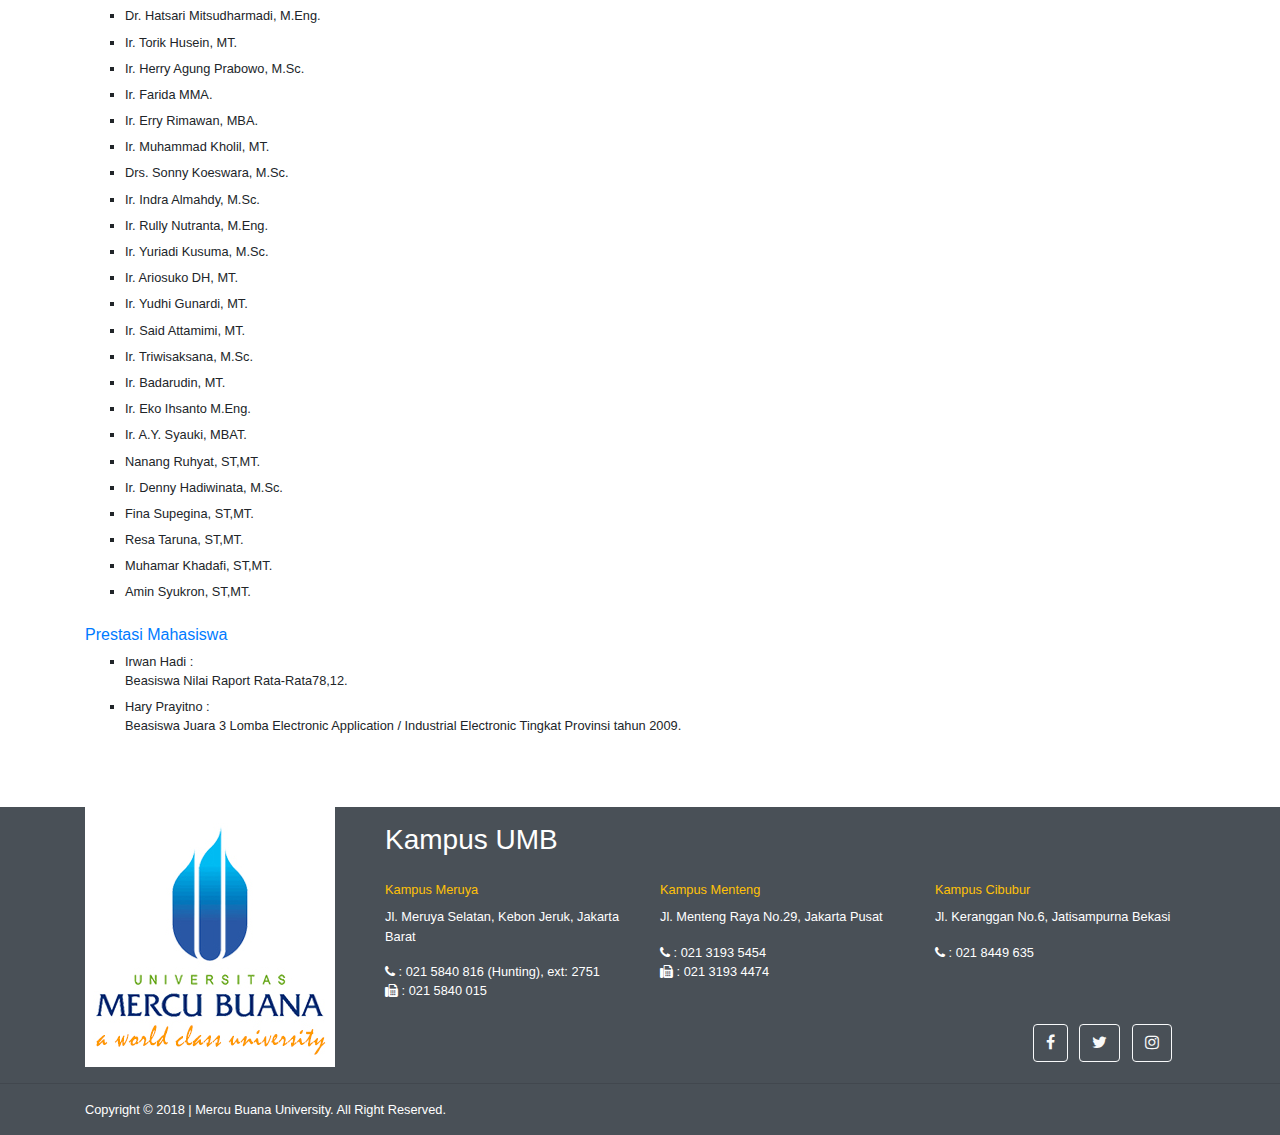
<file: pages/akademik/strata1/teknik-elektro.html>
<!DOCTYPE html>
<html lang="en">
<head>
	<meta charset="UTF-8">
	<title>Mercu Buana University</title>
	<link rel="icon" href="../../../assets/img/umb-icon.png">
	<link rel="stylesheet" href="../../../assets/css/font-awesome.min.css">
	<link rel="stylesheet" href="../../../assets/css/waves.css">
	<link rel="stylesheet" href="../../../assets/css/bootstrap.min.css">
	<link rel="stylesheet" href="../../../assets/css/style.css">
	<script src="../../../assets/js/jquery-3.2.1.min.js"></script>
	<script src="../../../assets/js/popper.min.js"></script>
	<script src="../../../assets/js/bootstrap.min.js"></script>
	<script src="../../../assets/js/waves.js"></script>
	<script src="../../../assets/js/style.js"></script>
</head>
<body>
	<div class="container-fluid main height-auto">
		<nav class="navbar navbar-expand-lg bg-light navbar-light">
			<div class="container-fluid">
		  		<a class="navbar-brand small" href="../../../index">
				    <img src="../../../assets/img/umb-icon.png" alt="Logo UMB"  width="10%">
			  	</a>
		  		<a class="navbar-brand large" href="../../../index">
				    <img src="../../../assets/img/logo-umb-h.png" alt="Logo UMB">
			  	</a>
			  	<button class="navbar-toggler text-dark" type="button" data-toggle="collapse" data-target="#collapsibleNavbar">
				    <span class="navbar-toggler-icon "></span>
			  	</button>
			  	<div class="collapse navbar-collapse absolute-right-50" id="collapsibleNavbar">
				  	<ul class="navbar-nav">
				    	<li class="nav-item">
				      		<a class="nav-link" href="../../../index"><i class="fa fa-home"></i> Home</a>
				    	</li>
				    	<li class="nav-item">
				      		<a class="nav-link" href="../../sejarah/sejarah"><i class="fa fa-history"></i> Sejarah</a>
				    	</li>
				    	<li class="nav-item">
				      		<a class="nav-link" href="../../pendaftaran/daftar"><i class="fa fa-id-card"></i> Pendaftaran</a>
				    	</li>
				    	<li class="nav-item">
					      	<a class="nav-link" href="../akademik">
					        	<i class="fa fa-graduation-cap"></i> Akademik
					      	</a>
					    </li>
				    	</li>
				    	<li class="nav-item">
				      		<a class="nav-link" href="../../fasilitas/fasilitas"><i class="fa fa-institution"></i> Fasilitas</a>
				    	</li>
				  	</ul>
			  	</div>
			</div>
		</nav>
		<nav aria-label="breadcrumb">
		  	<ol class="breadcrumb">
		    	<li class="breadcrumb-item"><a href="../../../index">Home</a></li>
		    	<li class="breadcrumb-item"><a href="../../akademik/akademik">Akademik</a></li>
		    	<li class="breadcrumb-item"><a href="../../akademik/akademik">Strata 1</a></li>
		    	<li class="breadcrumb-item"><a href="../../akademik/akademik">Fakultas Teknik (FT)</a></li>
		    	<li class="breadcrumb-item active" aria-current="page">Teknik Elektro</li>
		  	</ol>
		</nav>
	</div>
	<div class="container mt-3">
		<div class="row">
			<div class="col-sm-12 mb-3">
				<h5 class="text-left"><i class="fa fa-graduation-cap"></i> S1 Teknik Elektro (Terakreditasi B BAN PT)</h5>
			</div>
			<div class="col-sm-12 small">
				<h6 class="text-primary">Deskripsi Program Studi</h6>
					<p class="text-justify">
						Program pendidikan di Jurusan Teknik Elektro mencakup pengembangan keahlian teknik yang sangat berperan penting dalam kehidupan masyarakat modern dewasa ini, yakni keahlian di berbagai sarana mobilitas elektronika dan telekomunikasi seperti telepon, radio, televisi, instrumentasi, radar, komputer, sistem pengendalian, sistem telekomunikasi satelit, dan informatika serta keahlian di bidang pengembangan sektor energi listrik yang meliputi pembangkitan tenaga, transmisi dan distribusi.
						<br> <br>
						Perangkat peralatan elektronika dan telekomunikasi sebagai sarana mobilitas berbagai kegiatan manusia pada masa modern sekarang ini dan masa yang akan datang merupakan kebutuhan yang penting untuk melancarkan gerakan maju sektor kehidupan, baik perorangan, masyarakat, lembaga-lembaga sosial, ekonomi, pertahanan, kebudayaan dan lain-lainnya. Demikian pula dengan pengembangan energi primer dalam hal untuk menghasilkan energi listrik, baik yang berasal dari tenaga air, tenaga minyak dan gas bumi, panas bumi, energi surya, angin, nuklir dan sebagainya merupakan sarana penting dan sangat dibutuhkan untuk pengembangan industri, transportasi, penerangan jalan, penerangan rumah pemukiman, dan gedung-gedung pusat kegiatan masyarakat.

						<br> <br>
						Oleh karena itu, lulusan keahlian bidang Teknik Elektro diarahkan pada kemampuan untuk menangani penelitian, pengembangan, dan pembangunan industri elektronika telekomunikasi dan tenaga listrik, menangani pembuatan peralatan sarana mobilitas telekomunikasi dan tenaga listrik, serta mampu mengembangkan keahlian di bidang elektronika, komunikasi dan tenaga listrik. Program pendidikan di jurusan Teknik Elektro terbagi atas 3 bidang peminatan, yakni : Teknik Telekomunikasi, Teknik Tenaga Listrik dan Teknik Elektronika

						<br> <br>
						Bidang Teknik Elektro adalah salah satu bidang rekayasa yang sangat berpengaruh dalam perkembangan peradaban manusia saat ini. Kontribusi Teknik Elektro diperkirakan akan terus dalam masa yang akan datang. Terbukanya berbagai usaha manusia hanya dimungkinkan dengan adanya teknologi yang dikembangkan oleh Teknik Eletro. Program Studi Teknik Elektro memiliki staf pengajar yang terhormat dalam setiap bidang keahliannya baik dalam pendidikan maupun penelitian. Mereka melakukan aktivitas riset dalam berbagai bidang yang amat luas, diantaranya adalah Kendali Otomatis, Robotik, Antena, Wireless Telekomunikasi, Programmable Logic Controller, Pengolahan Citra dan Machine Vision, Pengolahan Sinyal Digital, Elektronika, Renewable Energi, Audit Energi dan Perencanaan Pembangkit Tenaga Listrik.

					</p>
				<h6 class="text-primary">Lama Studi</h6>
					<p class="text-justify">4 Tahun (8 Semester)</p>
				<h6 class="text-primary">Prasyarat</h6>
					<ul type="square">
						<li>Lulus SMU</li>
						<li>Lulus SMK – Teknik</li>
					</ul>
				<h6 class="text-primary">Fasilitas Laboratorium</h6>
					<p class="text-justify">Untuk menunjang proses belajar mengajar maka disediakan beberapa fasilitas Laboratorium dan sebagai berikut :</p>
					<ul type="square">
						<li> Dasar Konversi Energi </li>
						<li> Rangkaian Listrik </li>
						<li> Dasar Sistem Kontrol </li>
						<li> Elektro PneumaticPLC-FESTO </li>
						<li> Sistem Mikroprosesor </li>
						<li> Dasar Elektronika </li>
						<li> Dasar Telekomunikasi </li>
						<li> Lab Simulasi </li>
						<li> Lab Komputer dan simulasi </li>
						<li> Lab Elektronika lanjut </li>
						<li> Lab dasar Telekomunikasi </li>
						<li> Lab dasar Tenaga Listik </li>
						<li> Lab dasar Instalasi Tenaga Listrik </li>
						<li> Lab dasar mesin listrik </li>
						<li> Lab dasar antena dan wireless telekomunikasi </li>
						<li> Lab Robotik </li>
						<li> Lab rangkaian digital </li>
						<li> Lab Radio FM Universitas Mercu Buana </li>
					</ul>
				<h6 class="text-primary">Staf Pengajar</h6>
					<p class="text-justify">Staf pengajar berlatar belakang pendidikan S2 dan S3 dari lulusan dalam negeri dan luar negeri, antara lain :</p>
					<ul type="square">
						<li> Prof. Dr. Usman Sudjadi Dipl. Ing. </li>
						<li> Dr. Ir. Indra Putra A., DipTechs.,M.sc </li>
						<li> Dr. Ir. Abdul Hamid, M.Eng. </li>
						<li> Ir. Dana Santoso M.Eng. Sc. Ph.D. </li>
						<li> Dr. Ir. Andi Adriansyah, M.Eng. </li>
						<li> Dr. Ir. Hamzah Hilal. </li>
						<li> Dr. Ing. Mudrik Alaydrus. </li>
						<li> Dr. Ing. Darwin Sebayang. </li>
						<li> Dr. Mardani, M.Eng. </li>
						<li> Dr. Hatsari Mitsudharmadi, M.Eng. </li>
						<li> Ir. Torik Husein, MT. </li>
						<li> Ir. Herry Agung Prabowo, M.Sc. </li>
						<li> Ir. Farida MMA. </li>
						<li> Ir. Erry Rimawan, MBA. </li>
						<li> Ir. Muhammad Kholil, MT. </li>
						<li> Drs. Sonny Koeswara, M.Sc. </li>
						<li> Ir. Indra Almahdy, M.Sc. </li>
						<li> Ir. Rully Nutranta, M.Eng. </li>
						<li> Ir. Yuriadi Kusuma, M.Sc. </li>
						<li> Ir. Ariosuko DH, MT. </li>
						<li> Ir. Yudhi Gunardi, MT. </li>
						<li> Ir. Said Attamimi, MT. </li>
						<li> Ir. Triwisaksana, M.Sc. </li>
						<li> Ir. Badarudin, MT. </li>
						<li> Ir. Eko Ihsanto M.Eng. </li>
						<li> Ir. A.Y. Syauki, MBAT. </li>
						<li> Nanang Ruhyat, ST,MT. </li>
						<li> Ir. Denny Hadiwinata, M.Sc. </li>
						<li> Fina Supegina, ST,MT. </li>
						<li> Resa Taruna, ST,MT. </li>
						<li> Muhamar Khadafi, ST,MT. </li>
						<li> Amin Syukron, ST,MT. </li>
					</ul>
				<h6 class="text-primary">Prestasi Mahasiswa </h6>
					<ul type="square">
						<li>Irwan Hadi : 
							<br>Beasiswa Nilai Raport Rata-Rata78,12.</li>
						<li>Hary Prayitno : 
							<br>Beasiswa Juara 3 Lomba Electronic Application / Industrial Electronic Tingkat Provinsi tahun 2009.</li>
					</ul>
			</div>
		</div>
	</div>
	<footer class="pb-3 mt-5 small bg-blue-umb">
		<div class="container">
			<div class="footer-content">
				<div class="row">
					<div class="col-sm-3">
						<img src="../../../assets/img/logo-footer.jpg">
					</div>
					<div class="col-sm-9">
						<div class="col-sm-12 mt-3 mb-4"><h3>Kampus UMB</h3></div>
						<div class="col-sm-12">
							<div class="row">
								<div class="col-sm-4">
									<div class="text-warning mb-2">Kampus Meruya</div> 
									<address>Jl. Meruya Selatan, Kebon Jeruk, Jakarta Barat</address>
									<span title="Telephone">
										<i class="fa fa-phone"></i> : 021 5840 816 (Hunting), ext: 2751
									</span>
									<br>
									<span title="Fax">
										<i class="fa fa-fax"></i> : 021 5840 015
									</span>
								</div>
								<div class="col-sm-4">
									<div class="text-warning mb-2">Kampus Menteng</div> 
									<address>Jl. Menteng Raya No.29, Jakarta Pusat</address>
									<span title="Telephone">
										<i class="fa fa-phone"></i> : 021 3193 5454
									</span>
									<br>
									<span title="Fax">
										<i class="fa fa-fax"></i> : 021 3193 4474
									</span>
								</div>
								<div class="col-sm-4">
									<div class="text-warning mb-2">Kampus Cibubur</div> 
									<address>Jl. Keranggan No.6, Jatisampurna Bekasi</address>
									<span title="Telephone">
										<i class="fa fa-phone"></i> : 021 8449 635
									</span>
								</div>
							</div>
						</div>
						<div class="col-sm-12 pt-4 text-right">
							<a target="_blank" title="facebook" href="https://web.facebook.com/univmercubuana/" class="btn btn-outline-light mr-2"><i class="fa fa-facebook"></i></a>
							<a target="_blank" title="twitter" href="https://twitter.com/univmercubuana/" class="btn btn-outline-light mr-2"><i class="fa fa-twitter"></i></a>
							<a target="_blank" title="instagram" href="https://www.instagram.com/univmercubuana/" class="btn btn-outline-light mr-2"><i class="fa fa-instagram"></i></a>
						</div>
					</div>
				</div>
			</div>
		</div>
		<hr>
		<div class="container">
			<div class="footer-bottom">Copyright &copy; 2018 | Mercu Buana University. All Right Reserved.</div>
		</div>
	</footer>
</body>
</html>
</file>
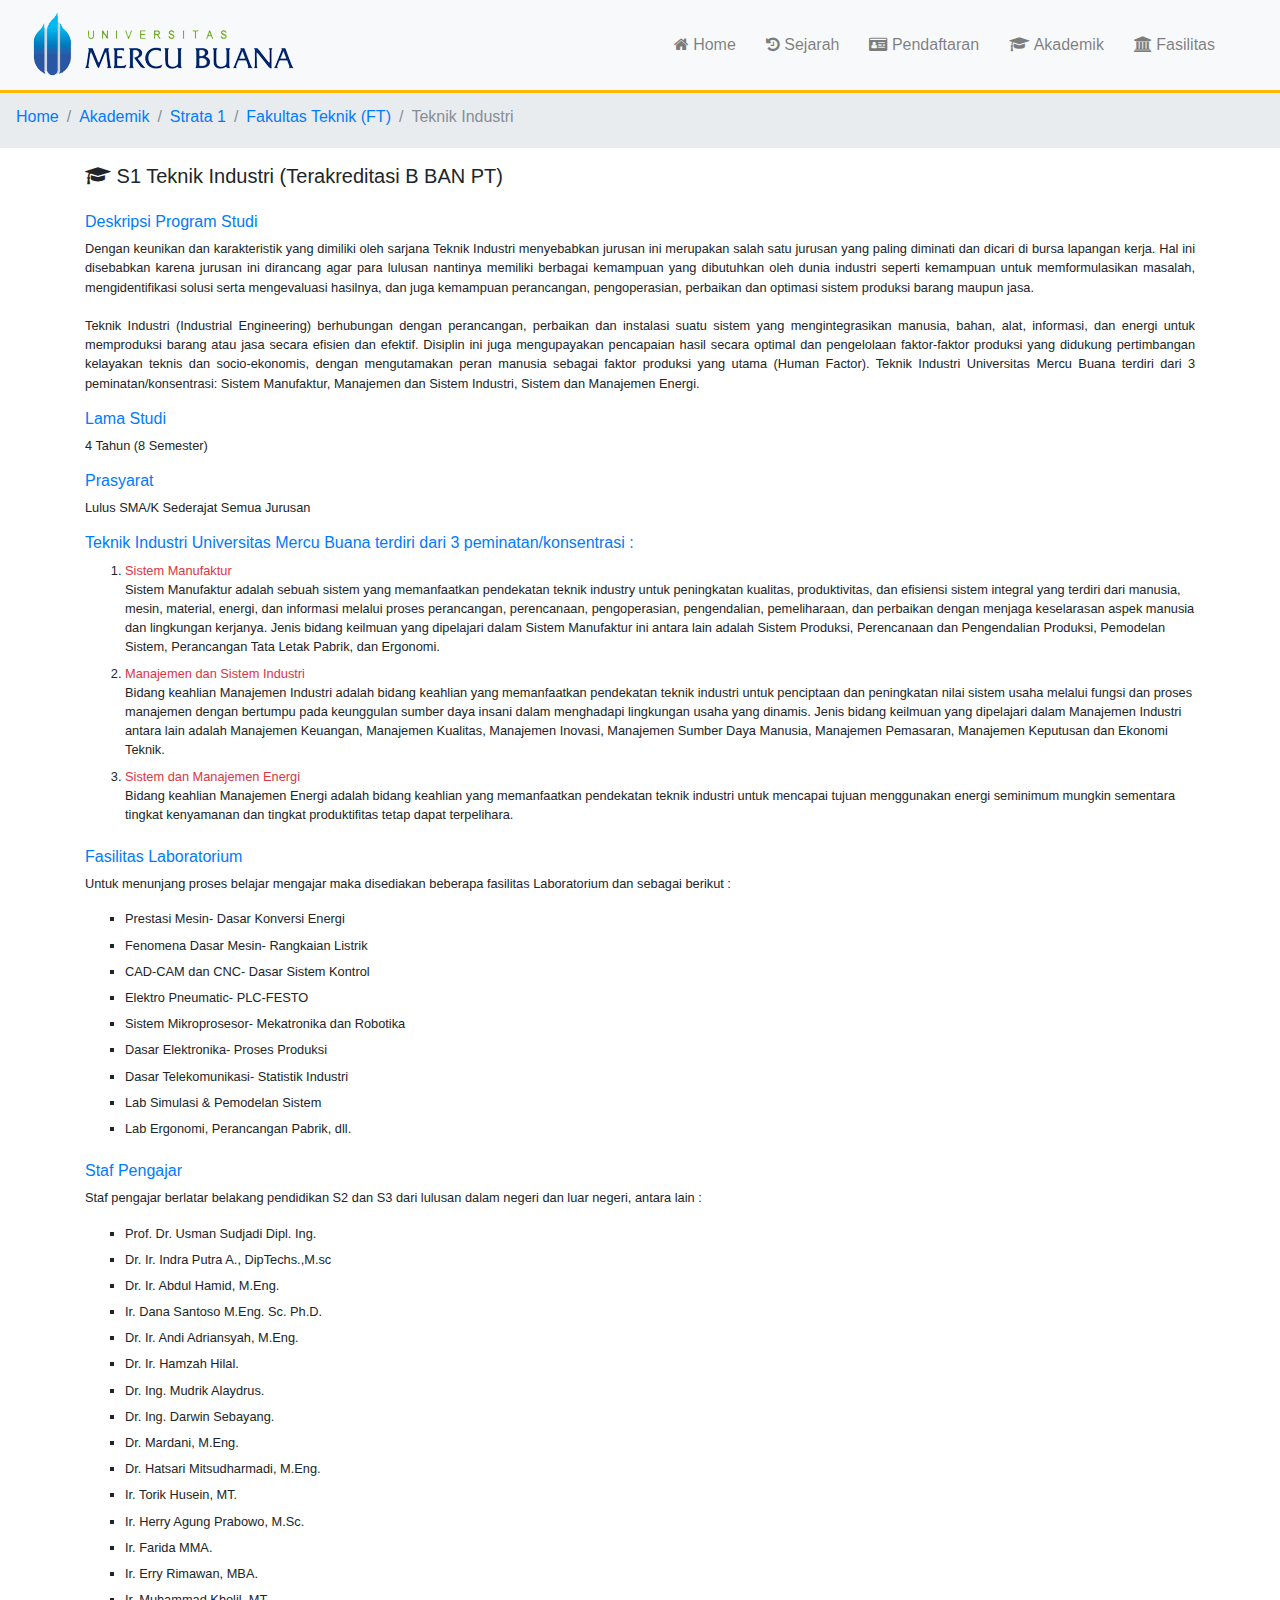
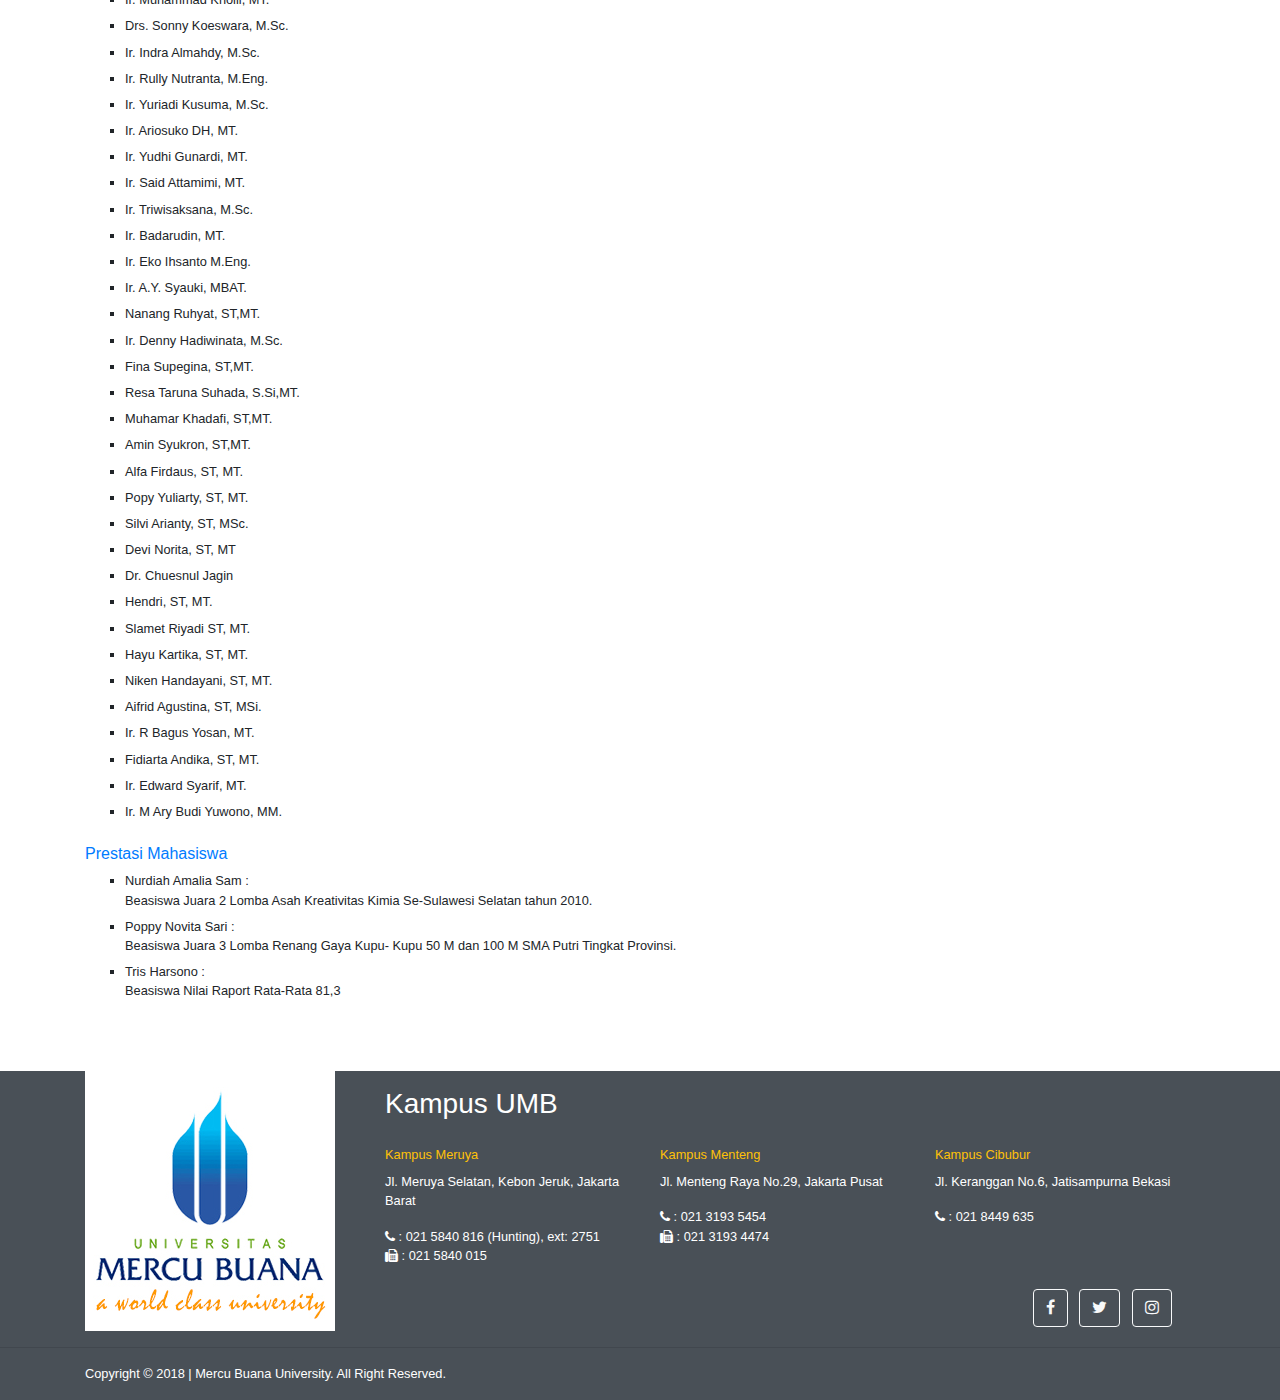
<file: pages/akademik/strata1/teknik-industri.html>
<!DOCTYPE html>
<html lang="en">
<head>
	<meta charset="UTF-8">
	<title>Mercu Buana University</title>
	<link rel="icon" href="../../../assets/img/umb-icon.png">
	<link rel="stylesheet" href="../../../assets/css/font-awesome.min.css">
	<link rel="stylesheet" href="../../../assets/css/waves.css">
	<link rel="stylesheet" href="../../../assets/css/bootstrap.min.css">
	<link rel="stylesheet" href="../../../assets/css/style.css">
	<script src="../../../assets/js/jquery-3.2.1.min.js"></script>
	<script src="../../../assets/js/popper.min.js"></script>
	<script src="../../../assets/js/bootstrap.min.js"></script>
	<script src="../../../assets/js/waves.js"></script>
	<script src="../../../assets/js/style.js"></script>
</head>
<body>
	<div class="container-fluid main height-auto">
		<nav class="navbar navbar-expand-lg bg-light navbar-light">
			<div class="container-fluid">
		  		<a class="navbar-brand small" href="../../../index">
				    <img src="../../../assets/img/umb-icon.png" alt="Logo UMB"  width="10%">
			  	</a>
		  		<a class="navbar-brand large" href="../../../index">
				    <img src="../../../assets/img/logo-umb-h.png" alt="Logo UMB">
			  	</a>
			  	<button class="navbar-toggler text-dark" type="button" data-toggle="collapse" data-target="#collapsibleNavbar">
				    <span class="navbar-toggler-icon "></span>
			  	</button>
			  	<div class="collapse navbar-collapse absolute-right-50" id="collapsibleNavbar">
				  	<ul class="navbar-nav">
				    	<li class="nav-item">
				      		<a class="nav-link" href="../../../index"><i class="fa fa-home"></i> Home</a>
				    	</li>
				    	<li class="nav-item">
				      		<a class="nav-link" href="../../sejarah/sejarah"><i class="fa fa-history"></i> Sejarah</a>
				    	</li>
				    	<li class="nav-item">
				      		<a class="nav-link" href="../../pendaftaran/daftar"><i class="fa fa-id-card"></i> Pendaftaran</a>
				    	</li>
				    	<li class="nav-item">
					      	<a class="nav-link" href="../akademik">
					        	<i class="fa fa-graduation-cap"></i> Akademik
					      	</a>
					    </li>
				    	</li>
				    	<li class="nav-item">
				      		<a class="nav-link" href="../../fasilitas/fasilitas"><i class="fa fa-institution"></i> Fasilitas</a>
				    	</li>
				  	</ul>
			  	</div>
			</div>
		</nav>
		<nav aria-label="breadcrumb">
		  	<ol class="breadcrumb">
		    	<li class="breadcrumb-item"><a href="../../../index">Home</a></li>
		    	<li class="breadcrumb-item"><a href="../../akademik/akademik">Akademik</a></li>
		    	<li class="breadcrumb-item"><a href="../../akademik/akademik">Strata 1</a></li>
		    	<li class="breadcrumb-item"><a href="../../akademik/akademik">Fakultas Teknik (FT)</a></li>
		    	<li class="breadcrumb-item active" aria-current="page">Teknik Industri</li>
		  	</ol>
		</nav>
	</div>
	<div class="container mt-3">
		<div class="row">
			<div class="col-sm-12 mb-3">
				<h5 class="text-left"><i class="fa fa-graduation-cap"></i> S1 Teknik Industri (Terakreditasi B BAN PT)</h5>
			</div>
			<div class="col-sm-12 small">
				<h6 class="text-primary">Deskripsi Program Studi</h6>
					<p class="text-justify">
						Dengan keunikan dan karakteristik yang dimiliki oleh sarjana Teknik Industri menyebabkan jurusan ini merupakan salah satu jurusan yang paling diminati dan dicari di bursa lapangan kerja. Hal ini disebabkan karena jurusan ini dirancang agar para lulusan nantinya memiliki berbagai kemampuan yang dibutuhkan oleh dunia industri seperti kemampuan untuk memformulasikan masalah, mengidentifikasi solusi serta mengevaluasi hasilnya, dan juga kemampuan perancangan, pengoperasian, perbaikan dan optimasi sistem produksi barang maupun jasa.
						<br> <br>
						Teknik Industri (Industrial Engineering) berhubungan dengan perancangan, perbaikan dan instalasi suatu sistem yang mengintegrasikan manusia, bahan, alat, informasi, dan energi untuk memproduksi barang atau jasa secara efisien dan efektif. Disiplin ini juga mengupayakan pencapaian hasil secara optimal dan pengelolaan faktor-faktor produksi yang didukung pertimbangan kelayakan teknis dan socio-ekonomis, dengan mengutamakan peran manusia sebagai faktor produksi yang utama (Human Factor). Teknik Industri Universitas Mercu Buana terdiri dari 3 peminatan/konsentrasi: Sistem Manufaktur, Manajemen dan Sistem Industri, Sistem dan Manajemen Energi.
					</p>
				<h6 class="text-primary">Lama Studi</h6>
					<p class="text-justify">4 Tahun (8 Semester)</p>
				<h6 class="text-primary">Prasyarat</h6>
					<p class="text-justify">Lulus SMA/K Sederajat Semua Jurusan</p>
				<h6 class="text-primary">Teknik Industri Universitas Mercu Buana terdiri dari 3 peminatan/konsentrasi :</h6>
					<ol>
						<li><span class="text-danger">Sistem Manufaktur </span><br> Sistem Manufaktur adalah sebuah sistem yang memanfaatkan pendekatan teknik industry untuk peningkatan kualitas, produktivitas, dan efisiensi sistem integral yang terdiri dari manusia, mesin, material, energi, dan informasi melalui proses perancangan, perencanaan, pengoperasian, pengendalian, pemeliharaan, dan perbaikan dengan menjaga keselarasan aspek manusia dan lingkungan kerjanya. Jenis bidang keilmuan yang dipelajari dalam Sistem Manufaktur ini antara lain adalah Sistem Produksi, Perencanaan dan Pengendalian Produksi, Pemodelan Sistem, Perancangan Tata Letak Pabrik, dan Ergonomi.</li>
						<li><span class="text-danger">Manajemen dan Sistem Industri </span><br>Bidang keahlian Manajemen Industri adalah bidang keahlian yang memanfaatkan pendekatan teknik industri untuk penciptaan dan peningkatan nilai sistem usaha melalui fungsi dan proses manajemen dengan bertumpu pada keunggulan sumber daya insani dalam menghadapi lingkungan usaha yang dinamis. Jenis bidang keilmuan yang dipelajari dalam Manajemen Industri antara lain adalah Manajemen Keuangan, Manajemen Kualitas, Manajemen Inovasi, Manajemen Sumber Daya Manusia, Manajemen Pemasaran, Manajemen Keputusan dan Ekonomi Teknik.</li>
						<li><span class="text-danger">Sistem dan Manajemen Energi </span><br>Bidang keahlian Manajemen Energi adalah bidang keahlian yang memanfaatkan pendekatan teknik industri untuk mencapai tujuan menggunakan energi seminimum mungkin sementara tingkat kenyamanan dan tingkat produktifitas tetap dapat terpelihara.</li>
					</ol>
				<h6 class="text-primary">Fasilitas Laboratorium</h6>
					<p class="text-justify">Untuk menunjang proses belajar mengajar maka disediakan beberapa fasilitas Laboratorium dan sebagai berikut :</p>
					<ul type="square">
						<li> Prestasi Mesin- Dasar Konversi Energi</li>
						<li> Fenomena Dasar Mesin- Rangkaian Listrik</li>
						<li> CAD-CAM dan CNC- Dasar Sistem Kontrol</li>
						<li> Elektro Pneumatic- PLC-FESTO</li>
						<li> Sistem Mikroprosesor- Mekatronika dan Robotika</li>
						<li> Dasar Elektronika- Proses Produksi</li>
						<li> Dasar Telekomunikasi- Statistik Industri</li>
						<li> Lab Simulasi & Pemodelan Sistem</li>
						<li> Lab Ergonomi, Perancangan Pabrik, dll.</li>
					</ul>
				<h6 class="text-primary">Staf Pengajar</h6>
					<p class="text-justify">Staf pengajar berlatar belakang pendidikan S2 dan S3 dari lulusan dalam negeri dan luar negeri, antara lain :</p>
					<ul type="square">
						<li> Prof. Dr. Usman Sudjadi Dipl. Ing. </li>
						<li> Dr. Ir. Indra Putra A., DipTechs.,M.sc </li>
						<li> Dr. Ir. Abdul Hamid, M.Eng. </li>
						<li> Ir. Dana Santoso M.Eng. Sc. Ph.D. </li>
						<li> Dr. Ir. Andi Adriansyah, M.Eng. </li>
						<li> Dr. Ir. Hamzah Hilal. </li>
						<li> Dr. Ing. Mudrik Alaydrus. </li>
						<li> Dr. Ing. Darwin Sebayang. </li>
						<li> Dr. Mardani, M.Eng. </li>
						<li> Dr. Hatsari Mitsudharmadi, M.Eng. </li>
						<li> Ir. Torik Husein, MT. </li>
						<li> Ir. Herry Agung Prabowo, M.Sc. </li>
						<li> Ir. Farida MMA. </li>
						<li> Ir. Erry Rimawan, MBA. </li>
						<li> Ir. Muhammad Kholil, MT. </li>
						<li> Drs. Sonny Koeswara, M.Sc. </li>
						<li> Ir. Indra Almahdy, M.Sc. </li>
						<li> Ir. Rully Nutranta, M.Eng. </li>
						<li> Ir. Yuriadi Kusuma, M.Sc. </li>
						<li> Ir. Ariosuko DH, MT. </li>
						<li> Ir. Yudhi Gunardi, MT. </li>
						<li> Ir. Said Attamimi, MT. </li>
						<li> Ir. Triwisaksana, M.Sc. </li>
						<li> Ir. Badarudin, MT. </li>
						<li> Ir. Eko Ihsanto M.Eng. </li>
						<li> Ir. A.Y. Syauki, MBAT. </li>
						<li> Nanang Ruhyat, ST,MT. </li>
						<li> Ir. Denny Hadiwinata, M.Sc. </li>
						<li> Fina Supegina, ST,MT. </li>
						<li> Resa Taruna Suhada, S.Si,MT. </li>
						<li> Muhamar Khadafi, ST,MT. </li>
						<li> Amin Syukron, ST,MT. </li>
						<li> Alfa Firdaus, ST, MT. </li>
						<li> Popy Yuliarty, ST, MT. </li>
						<li> Silvi Arianty, ST, MSc. </li>
						<li> Devi Norita, ST, MT </li>
						<li> Dr. Chuesnul Jagin </li>
						<li> Hendri, ST, MT. </li>
						<li> Slamet Riyadi ST, MT. </li>
						<li> Hayu Kartika, ST, MT. </li>
						<li> Niken Handayani, ST, MT. </li>
						<li> Aifrid Agustina, ST, MSi. </li>
						<li> Ir. R Bagus Yosan, MT. </li>
						<li> Fidiarta Andika, ST, MT. </li>
						<li> Ir. Edward Syarif, MT. </li>
						<li> Ir. M Ary Budi Yuwono, MM. </li>
					</ul>
				<h6 class="text-primary">Prestasi Mahasiswa </h6>
					<ul type="square">
						<li>Nurdiah Amalia Sam : 
							<br>Beasiswa Juara 2 Lomba Asah Kreativitas Kimia Se-Sulawesi Selatan tahun 2010.</li>
						<li>Poppy Novita Sari  : 
							<br>Beasiswa Juara 3 Lomba Renang Gaya Kupu- Kupu 50 M dan 100 M SMA Putri Tingkat Provinsi.</li>
						<li>Tris Harsono : 
							<br>Beasiswa Nilai Raport Rata-Rata 81,3</li>
					</ul>
			</div>
		</div>
	</div>
	<footer class="pb-3 mt-5 small bg-blue-umb">
		<div class="container">
			<div class="footer-content">
				<div class="row">
					<div class="col-sm-3">
						<img src="../../../assets/img/logo-footer.jpg">
					</div>
					<div class="col-sm-9">
						<div class="col-sm-12 mt-3 mb-4"><h3>Kampus UMB</h3></div>
						<div class="col-sm-12">
							<div class="row">
								<div class="col-sm-4">
									<div class="text-warning mb-2">Kampus Meruya</div> 
									<address>Jl. Meruya Selatan, Kebon Jeruk, Jakarta Barat</address>
									<span title="Telephone">
										<i class="fa fa-phone"></i> : 021 5840 816 (Hunting), ext: 2751
									</span>
									<br>
									<span title="Fax">
										<i class="fa fa-fax"></i> : 021 5840 015
									</span>
								</div>
								<div class="col-sm-4">
									<div class="text-warning mb-2">Kampus Menteng</div> 
									<address>Jl. Menteng Raya No.29, Jakarta Pusat</address>
									<span title="Telephone">
										<i class="fa fa-phone"></i> : 021 3193 5454
									</span>
									<br>
									<span title="Fax">
										<i class="fa fa-fax"></i> : 021 3193 4474
									</span>
								</div>
								<div class="col-sm-4">
									<div class="text-warning mb-2">Kampus Cibubur</div> 
									<address>Jl. Keranggan No.6, Jatisampurna Bekasi</address>
									<span title="Telephone">
										<i class="fa fa-phone"></i> : 021 8449 635
									</span>
								</div>
							</div>
						</div>
						<div class="col-sm-12 pt-4 text-right">
							<a target="_blank" title="facebook" href="https://web.facebook.com/univmercubuana/" class="btn btn-outline-light mr-2"><i class="fa fa-facebook"></i></a>
							<a target="_blank" title="twitter" href="https://twitter.com/univmercubuana/" class="btn btn-outline-light mr-2"><i class="fa fa-twitter"></i></a>
							<a target="_blank" title="instagram" href="https://www.instagram.com/univmercubuana/" class="btn btn-outline-light mr-2"><i class="fa fa-instagram"></i></a>
						</div>
					</div>
				</div>
			</div>
		</div>
		<hr>
		<div class="container">
			<div class="footer-bottom">Copyright &copy; 2018 | Mercu Buana University. All Right Reserved.</div>
		</div>
	</footer>
</body>
</html>
</file>
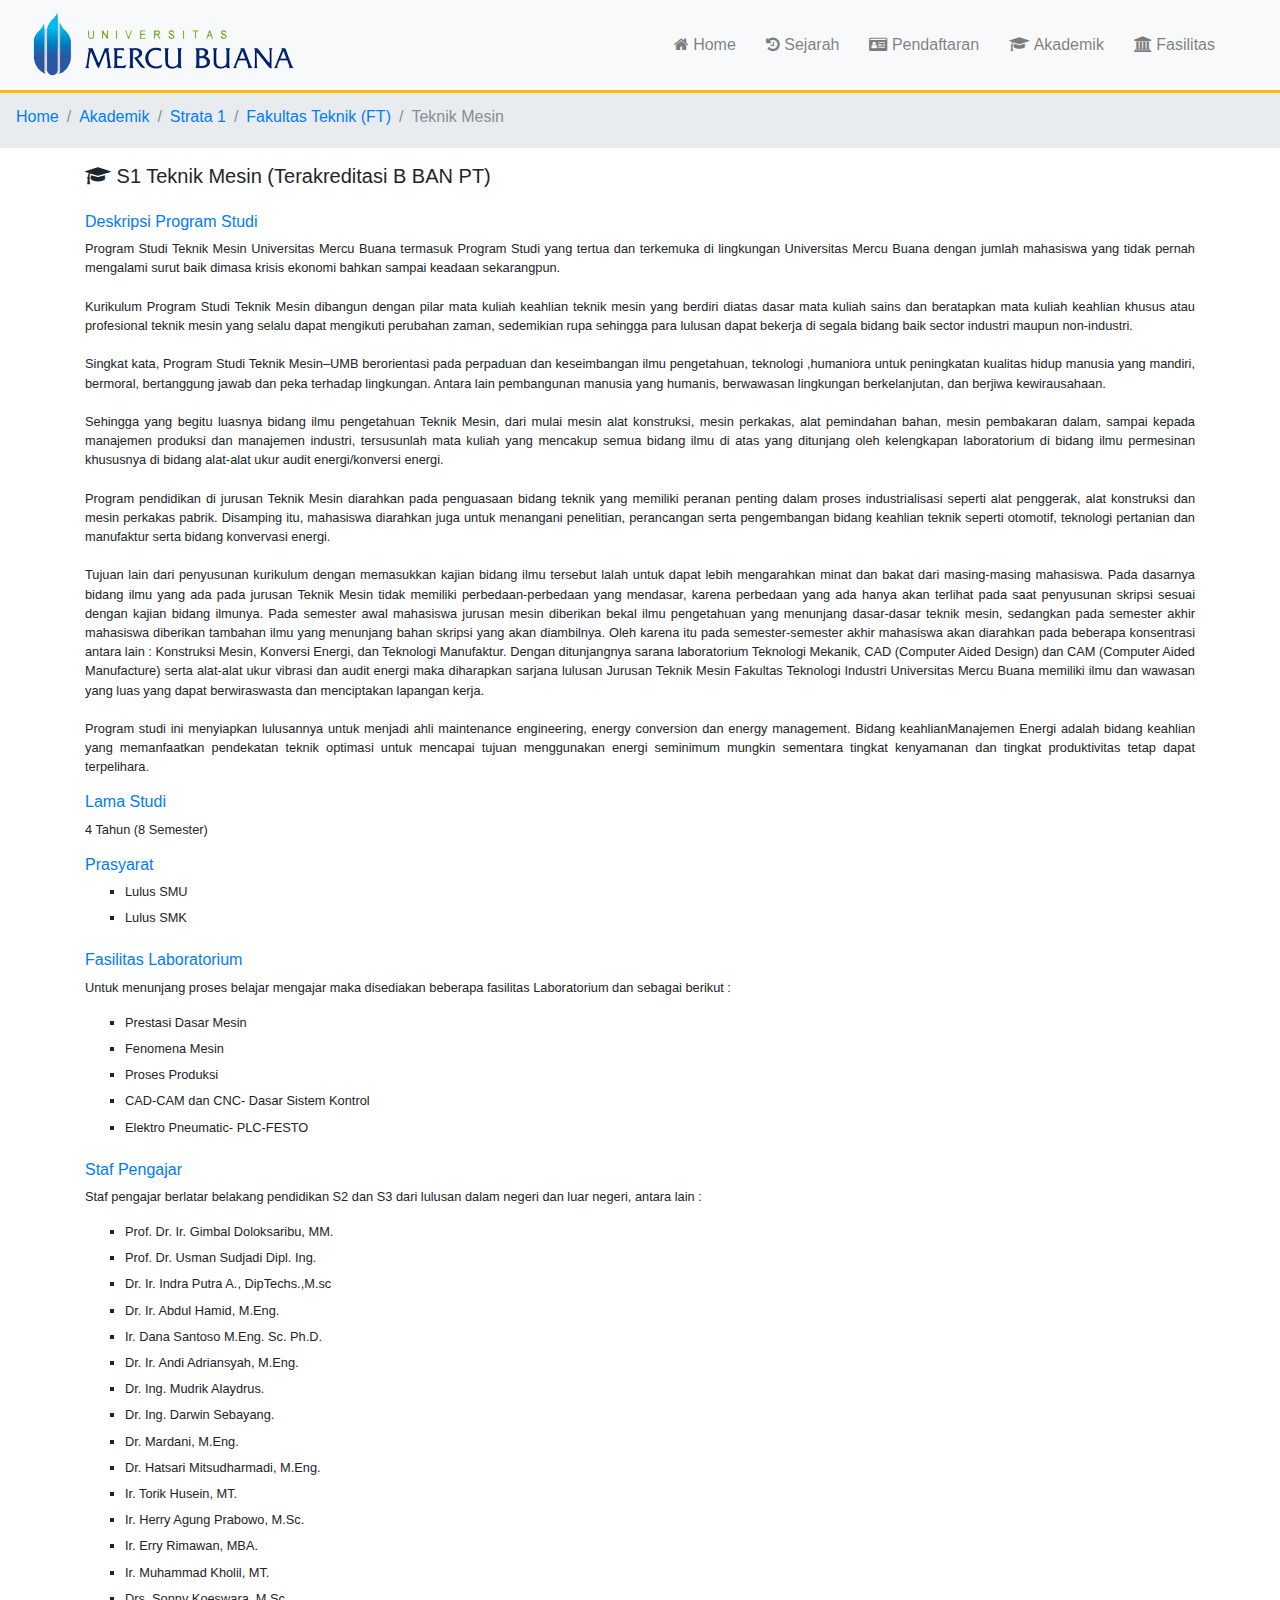
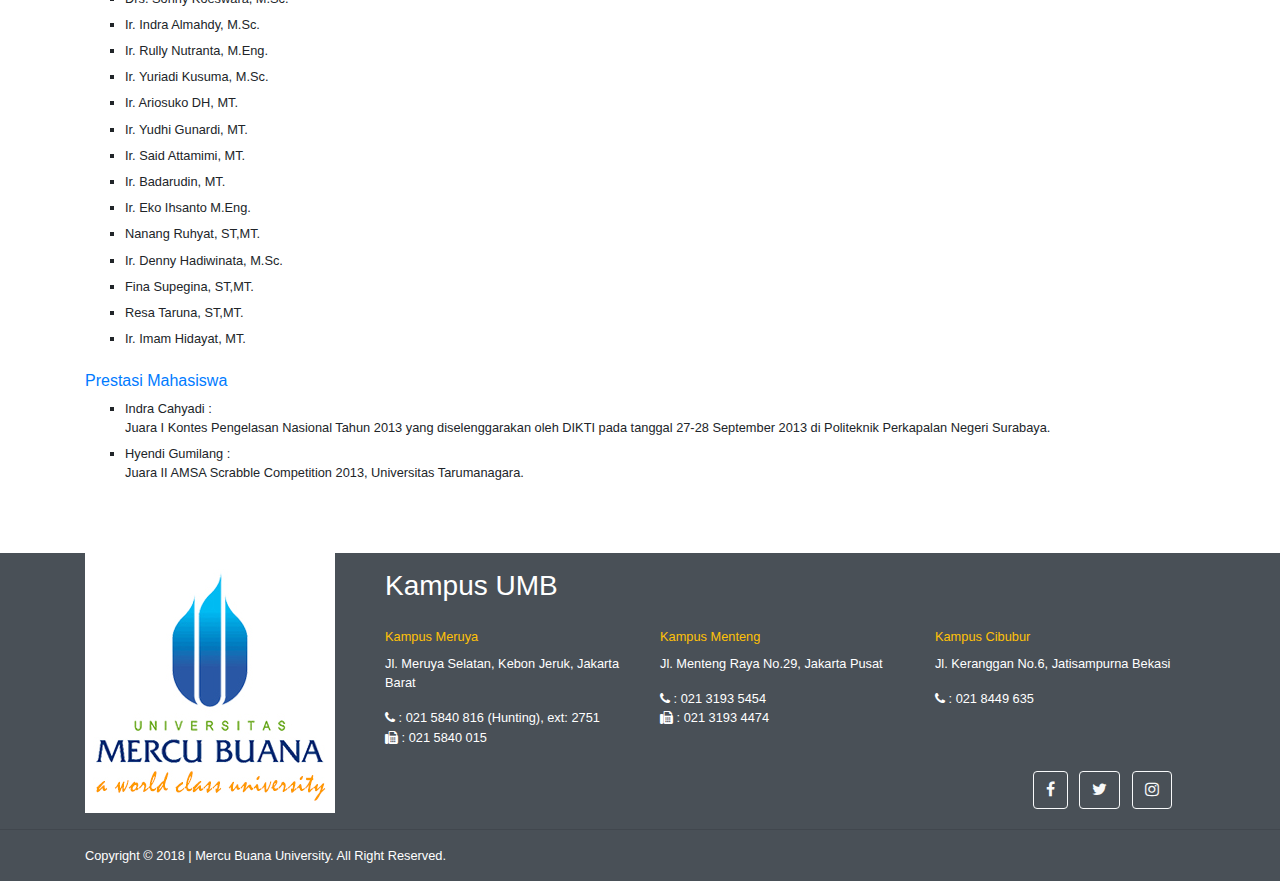
<file: pages/akademik/strata1/teknik-mesin.html>
<!DOCTYPE html>
<html lang="en">
<head>
	<meta charset="UTF-8">
	<title>Mercu Buana University</title>
	<link rel="icon" href="../../../assets/img/umb-icon.png">
	<link rel="stylesheet" href="../../../assets/css/font-awesome.min.css">
	<link rel="stylesheet" href="../../../assets/css/waves.css">
	<link rel="stylesheet" href="../../../assets/css/bootstrap.min.css">
	<link rel="stylesheet" href="../../../assets/css/style.css">
	<script src="../../../assets/js/jquery-3.2.1.min.js"></script>
	<script src="../../../assets/js/popper.min.js"></script>
	<script src="../../../assets/js/bootstrap.min.js"></script>
	<script src="../../../assets/js/waves.js"></script>
	<script src="../../../assets/js/style.js"></script>
</head>
<body>
	<div class="container-fluid main height-auto">
		<nav class="navbar navbar-expand-lg bg-light navbar-light">
			<div class="container-fluid">
		  		<a class="navbar-brand small" href="../../../index">
				    <img src="../../../assets/img/umb-icon.png" alt="Logo UMB"  width="10%">
			  	</a>
		  		<a class="navbar-brand large" href="../../../index">
				    <img src="../../../assets/img/logo-umb-h.png" alt="Logo UMB">
			  	</a>
			  	<button class="navbar-toggler text-dark" type="button" data-toggle="collapse" data-target="#collapsibleNavbar">
				    <span class="navbar-toggler-icon "></span>
			  	</button>
			  	<div class="collapse navbar-collapse absolute-right-50" id="collapsibleNavbar">
				  	<ul class="navbar-nav">
				    	<li class="nav-item">
				      		<a class="nav-link" href="../../../index"><i class="fa fa-home"></i> Home</a>
				    	</li>
				    	<li class="nav-item">
				      		<a class="nav-link" href="../../sejarah/sejarah"><i class="fa fa-history"></i> Sejarah</a>
				    	</li>
				    	<li class="nav-item">
				      		<a class="nav-link" href="../../pendaftaran/daftar"><i class="fa fa-id-card"></i> Pendaftaran</a>
				    	</li>
				    	<li class="nav-item">
					      	<a class="nav-link" href="../akademik">
					        	<i class="fa fa-graduation-cap"></i> Akademik
					      	</a>
					    </li>
				    	</li>
				    	<li class="nav-item">
				      		<a class="nav-link" href="../../fasilitas/fasilitas"><i class="fa fa-institution"></i> Fasilitas</a>
				    	</li>
				  	</ul>
			  	</div>
			</div>
		</nav>
		<nav aria-label="breadcrumb">
		  	<ol class="breadcrumb">
		    	<li class="breadcrumb-item"><a href="../../../index">Home</a></li>
		    	<li class="breadcrumb-item"><a href="../../akademik/akademik">Akademik</a></li>
		    	<li class="breadcrumb-item"><a href="../../akademik/akademik">Strata 1</a></li>
		    	<li class="breadcrumb-item"><a href="../../akademik/akademik">Fakultas Teknik (FT)</a></li>
		    	<li class="breadcrumb-item active" aria-current="page">Teknik Mesin</li>
		  	</ol>
		</nav>
	</div>
	<div class="container mt-3">
		<div class="row">
			<div class="col-sm-12 mb-3">
				<h5 class="text-left"><i class="fa fa-graduation-cap"></i> S1 Teknik Mesin  (Terakreditasi B BAN PT)</h5>
			</div>
			<div class="col-sm-12 small">
				<h6 class="text-primary">Deskripsi Program Studi</h6>
					<p class="text-justify">
						Program Studi Teknik Mesin Universitas Mercu Buana termasuk Program Studi yang tertua dan terkemuka di lingkungan Universitas Mercu Buana dengan jumlah mahasiswa yang tidak pernah mengalami surut baik dimasa krisis ekonomi bahkan sampai keadaan sekarangpun.
						<br> <br>
						Kurikulum Program Studi Teknik Mesin dibangun dengan pilar mata kuliah keahlian teknik mesin yang berdiri diatas dasar mata kuliah sains dan beratapkan mata kuliah keahlian khusus atau profesional teknik mesin yang selalu dapat mengikuti perubahan zaman, sedemikian rupa sehingga para lulusan dapat bekerja di segala bidang baik sector industri maupun non-industri.

						<br> <br>
						Singkat kata, Program Studi Teknik Mesin–UMB berorientasi pada perpaduan dan keseimbangan ilmu pengetahuan, teknologi ,humaniora untuk peningkatan kualitas hidup manusia yang mandiri, bermoral, bertanggung jawab dan peka terhadap lingkungan. Antara lain pembangunan manusia yang humanis, berwawasan lingkungan berkelanjutan, dan berjiwa kewirausahaan.

						<br> <br>
						Sehingga yang begitu luasnya bidang ilmu pengetahuan Teknik Mesin, dari mulai mesin alat konstruksi, mesin perkakas, alat pemindahan bahan, mesin pembakaran dalam, sampai kepada manajemen produksi dan manajemen industri, tersusunlah mata kuliah yang mencakup semua bidang ilmu di atas yang ditunjang oleh kelengkapan laboratorium di bidang ilmu permesinan khususnya di bidang alat-alat ukur audit energi/konversi energi.

						<br> <br>
						Program pendidikan di jurusan Teknik Mesin diarahkan pada penguasaan bidang teknik yang memiliki peranan penting dalam proses industrialisasi seperti alat penggerak, alat konstruksi dan mesin perkakas pabrik. Disamping itu, mahasiswa diarahkan juga untuk menangani penelitian, perancangan serta pengembangan bidang keahlian teknik seperti otomotif, teknologi pertanian dan manufaktur serta bidang konvervasi energi.

						<br> <br>
						Tujuan lain dari penyusunan kurikulum dengan memasukkan kajian bidang ilmu tersebut lalah untuk dapat lebih mengarahkan minat dan bakat dari masing-masing mahasiswa. Pada dasarnya bidang ilmu yang ada pada jurusan Teknik Mesin tidak memiliki perbedaan-perbedaan yang mendasar, karena perbedaan yang ada hanya akan terlihat pada saat penyusunan skripsi sesuai dengan kajian bidang ilmunya. Pada semester awal mahasiswa jurusan mesin diberikan bekal ilmu pengetahuan yang menunjang dasar-dasar teknik mesin, sedangkan pada semester akhir mahasiswa diberikan tambahan ilmu yang menunjang bahan skripsi yang akan diambilnya. Oleh karena itu pada semester-semester akhir mahasiswa akan diarahkan pada beberapa konsentrasi antara lain : Konstruksi Mesin, Konversi Energi, dan Teknologi Manufaktur. Dengan ditunjangnya sarana laboratorium Teknologi Mekanik, CAD (Computer Aided Design) dan CAM (Computer Aided Manufacture) serta alat-alat ukur vibrasi dan audit energi maka diharapkan sarjana lulusan Jurusan Teknik Mesin Fakultas Teknologi Industri Universitas Mercu Buana memiliki ilmu dan wawasan yang luas yang dapat berwiraswasta dan menciptakan lapangan kerja.

						<br> <br>
						Program studi ini menyiapkan lulusannya untuk menjadi ahli maintenance engineering, energy conversion dan energy management. Bidang keahlianManajemen Energi adalah bidang keahlian yang memanfaatkan pendekatan teknik optimasi untuk mencapai tujuan menggunakan energi seminimum mungkin sementara tingkat kenyamanan dan tingkat produktivitas tetap dapat terpelihara.
					</p>
				<h6 class="text-primary">Lama Studi</h6>
					<p class="text-justify">4 Tahun (8 Semester)</p>
				<h6 class="text-primary">Prasyarat</h6>
					<ul type="square">
						<li>Lulus SMU</li>
						<li>Lulus SMK</li>
					</ul>
				<h6 class="text-primary">Fasilitas Laboratorium</h6>
					<p class="text-justify">Untuk menunjang proses belajar mengajar maka disediakan beberapa fasilitas Laboratorium dan sebagai berikut :</p>
					<ul type="square">
						<li> Prestasi Dasar Mesin </li> 
						<li> Fenomena Mesin </li> 
						<li> Proses Produksi </li> 
						<li> CAD-CAM dan CNC- Dasar Sistem Kontrol </li> 
						<li> Elektro Pneumatic- PLC-FESTO </li> 
					</ul>
				<h6 class="text-primary">Staf Pengajar</h6>
					<p class="text-justify">Staf pengajar berlatar belakang pendidikan S2 dan S3 dari lulusan dalam negeri dan luar negeri, antara lain :</p>
					<ul type="square">
						<li> Prof. Dr. Ir. Gimbal Doloksaribu, MM. </li> 
						<li> Prof. Dr. Usman Sudjadi Dipl. Ing. </li> 
						<li> Dr. Ir. Indra Putra A., DipTechs.,M.sc </li> 
						<li> Dr. Ir. Abdul Hamid, M.Eng. </li> 
						<li> Ir. Dana Santoso M.Eng. Sc. Ph.D. </li> 
						<li> Dr. Ir. Andi Adriansyah, M.Eng. </li> 
						<li> Dr. Ing. Mudrik Alaydrus. </li> 
						<li> Dr. Ing. Darwin Sebayang. </li> 
						<li> Dr. Mardani, M.Eng. </li> 
						<li> Dr. Hatsari Mitsudharmadi, M.Eng. </li> 
						<li> Ir. Torik Husein, MT. </li> 
						<li> Ir. Herry Agung Prabowo, M.Sc. </li> 
						<li> Ir. Erry Rimawan, MBA. </li> 
						<li> Ir. Muhammad Kholil, MT. </li> 
						<li> Drs. Sonny Koeswara, M.Sc. </li> 
						<li> Ir. Indra Almahdy, M.Sc. </li> 
						<li> Ir. Rully Nutranta, M.Eng. </li> 
						<li> Ir. Yuriadi Kusuma, M.Sc. </li> 
						<li> Ir. Ariosuko DH, MT. </li> 
						<li> Ir. Yudhi Gunardi, MT. </li> 
						<li> Ir. Said Attamimi, MT. </li> 
						<li> Ir. Badarudin, MT. </li> 
						<li> Ir. Eko Ihsanto M.Eng. </li> 
						<li> Nanang Ruhyat, ST,MT. </li> 
						<li> Ir. Denny Hadiwinata, M.Sc. </li> 
						<li> Fina Supegina, ST,MT. </li> 
						<li> Resa Taruna, ST,MT. </li> 
						<li> Ir. Imam Hidayat, MT. </li> 
					</ul>
				<h6 class="text-primary">Prestasi Mahasiswa </h6>
					<ul type="square">
						<li>Indra Cahyadi : 
							<br>Juara I Kontes Pengelasan Nasional Tahun 2013 yang diselenggarakan oleh DIKTI pada tanggal 27-28 September 2013 di Politeknik Perkapalan Negeri Surabaya.</li>
						<li>Hyendi Gumilang : 
							<br>Juara II AMSA Scrabble Competition 2013, Universitas Tarumanagara.</li>
					</ul>
			</div>
		</div>
	</div>
	<footer class="pb-3 mt-5 small bg-blue-umb">
		<div class="container">
			<div class="footer-content">
				<div class="row">
					<div class="col-sm-3">
						<img src="../../../assets/img/logo-footer.jpg">
					</div>
					<div class="col-sm-9">
						<div class="col-sm-12 mt-3 mb-4"><h3>Kampus UMB</h3></div>
						<div class="col-sm-12">
							<div class="row">
								<div class="col-sm-4">
									<div class="text-warning mb-2">Kampus Meruya</div> 
									<address>Jl. Meruya Selatan, Kebon Jeruk, Jakarta Barat</address>
									<span title="Telephone">
										<i class="fa fa-phone"></i> : 021 5840 816 (Hunting), ext: 2751
									</span>
									<br>
									<span title="Fax">
										<i class="fa fa-fax"></i> : 021 5840 015
									</span>
								</div>
								<div class="col-sm-4">
									<div class="text-warning mb-2">Kampus Menteng</div> 
									<address>Jl. Menteng Raya No.29, Jakarta Pusat</address>
									<span title="Telephone">
										<i class="fa fa-phone"></i> : 021 3193 5454
									</span>
									<br>
									<span title="Fax">
										<i class="fa fa-fax"></i> : 021 3193 4474
									</span>
								</div>
								<div class="col-sm-4">
									<div class="text-warning mb-2">Kampus Cibubur</div> 
									<address>Jl. Keranggan No.6, Jatisampurna Bekasi</address>
									<span title="Telephone">
										<i class="fa fa-phone"></i> : 021 8449 635
									</span>
								</div>
							</div>
						</div>
						<div class="col-sm-12 pt-4 text-right">
							<a target="_blank" title="facebook" href="https://web.facebook.com/univmercubuana/" class="btn btn-outline-light mr-2"><i class="fa fa-facebook"></i></a>
							<a target="_blank" title="twitter" href="https://twitter.com/univmercubuana/" class="btn btn-outline-light mr-2"><i class="fa fa-twitter"></i></a>
							<a target="_blank" title="instagram" href="https://www.instagram.com/univmercubuana/" class="btn btn-outline-light mr-2"><i class="fa fa-instagram"></i></a>
						</div>
					</div>
				</div>
			</div>
		</div>
		<hr>
		<div class="container">
			<div class="footer-bottom">Copyright &copy; 2018 | Mercu Buana University. All Right Reserved.</div>
		</div>
	</footer>
</body>
</html>
</file>
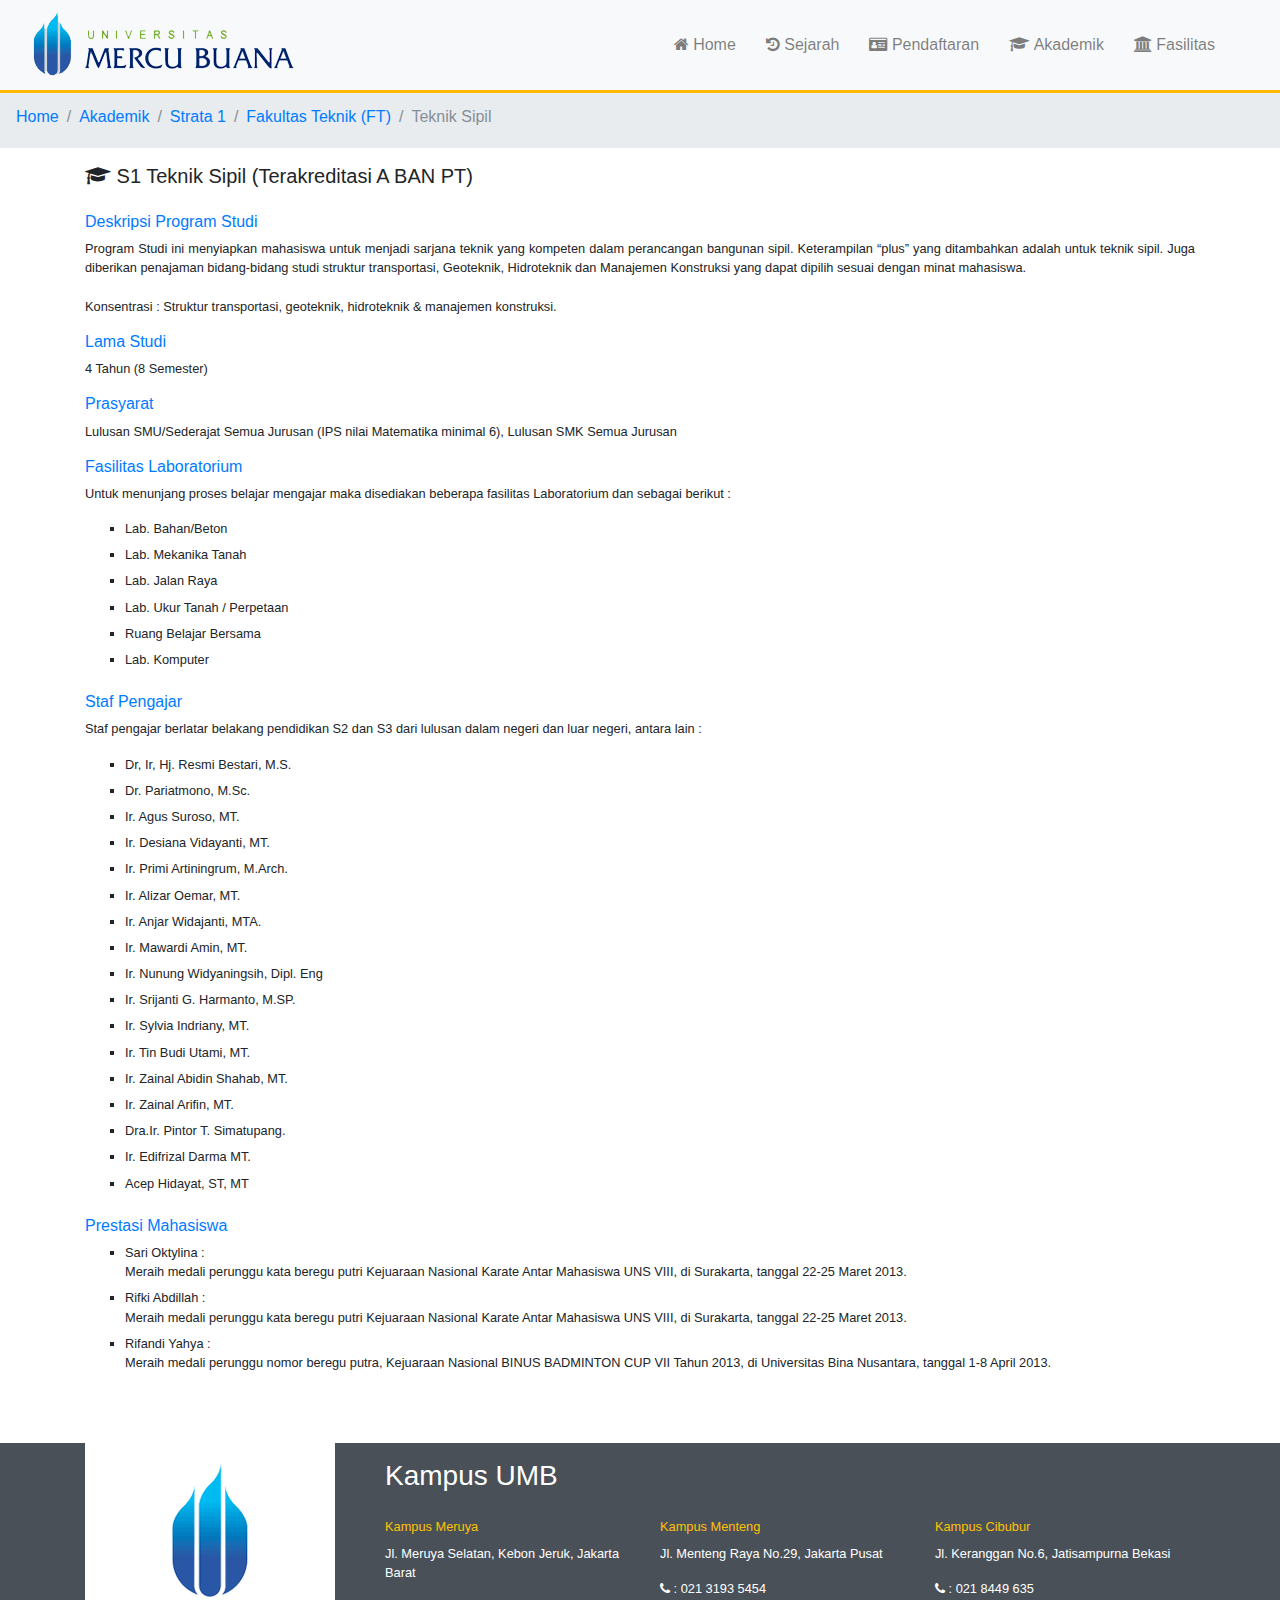
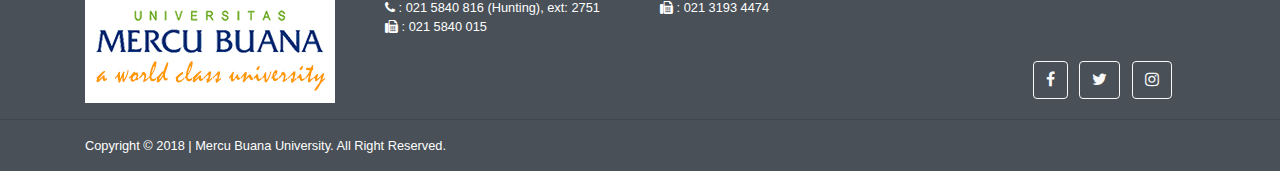
<file: pages/akademik/strata1/teknik-sipil.html>
<!DOCTYPE html>
<html lang="en">
<head>
	<meta charset="UTF-8">
	<title>Mercu Buana University</title>
	<link rel="icon" href="../../../assets/img/umb-icon.png">
	<link rel="stylesheet" href="../../../assets/css/font-awesome.min.css">
	<link rel="stylesheet" href="../../../assets/css/waves.css">
	<link rel="stylesheet" href="../../../assets/css/bootstrap.min.css">
	<link rel="stylesheet" href="../../../assets/css/style.css">
	<script src="../../../assets/js/jquery-3.2.1.min.js"></script>
	<script src="../../../assets/js/popper.min.js"></script>
	<script src="../../../assets/js/bootstrap.min.js"></script>
	<script src="../../../assets/js/waves.js"></script>
	<script src="../../../assets/js/style.js"></script>
</head>
<body>
	<div class="container-fluid main height-auto">
		<nav class="navbar navbar-expand-lg bg-light navbar-light">
			<div class="container-fluid">
		  		<a class="navbar-brand small" href="../../../index">
				    <img src="../../../assets/img/umb-icon.png" alt="Logo UMB"  width="10%">
			  	</a>
		  		<a class="navbar-brand large" href="../../../index">
				    <img src="../../../assets/img/logo-umb-h.png" alt="Logo UMB">
			  	</a>
			  	<button class="navbar-toggler text-dark" type="button" data-toggle="collapse" data-target="#collapsibleNavbar">
				    <span class="navbar-toggler-icon "></span>
			  	</button>
			  	<div class="collapse navbar-collapse absolute-right-50" id="collapsibleNavbar">
				  	<ul class="navbar-nav">
				    	<li class="nav-item">
				      		<a class="nav-link" href="../../../index"><i class="fa fa-home"></i> Home</a>
				    	</li>
				    	<li class="nav-item">
				      		<a class="nav-link" href="../../sejarah/sejarah"><i class="fa fa-history"></i> Sejarah</a>
				    	</li>
				    	<li class="nav-item">
				      		<a class="nav-link" href="../../pendaftaran/daftar"><i class="fa fa-id-card"></i> Pendaftaran</a>
				    	</li>
				    	<li class="nav-item">
					      	<a class="nav-link" href="../akademik">
					        	<i class="fa fa-graduation-cap"></i> Akademik
					      	</a>
					    </li>
				    	</li>
				    	<li class="nav-item">
				      		<a class="nav-link" href="../../fasilitas/fasilitas"><i class="fa fa-institution"></i> Fasilitas</a>
				    	</li>
				  	</ul>
			  	</div>
			</div>
		</nav>
		<nav aria-label="breadcrumb">
		  	<ol class="breadcrumb">
		    	<li class="breadcrumb-item"><a href="../../../index">Home</a></li>
		    	<li class="breadcrumb-item"><a href="../../akademik/akademik">Akademik</a></li>
		    	<li class="breadcrumb-item"><a href="../../akademik/akademik">Strata 1</a></li>
		    	<li class="breadcrumb-item"><a href="../../akademik/akademik">Fakultas Teknik (FT)</a></li>
		    	<li class="breadcrumb-item active" aria-current="page">Teknik Sipil</li>
		  	</ol>
		</nav>
	</div>
	<div class="container mt-3">
		<div class="row">
			<div class="col-sm-12 mb-3">
				<h5 class="text-left"><i class="fa fa-graduation-cap"></i> S1 Teknik Sipil (Terakreditasi A BAN PT)</h5>
			</div>
			<div class="col-sm-12 small">
				<h6 class="text-primary">Deskripsi Program Studi</h6>
					<p class="text-justify">
						Program Studi ini menyiapkan mahasiswa untuk menjadi sarjana teknik yang kompeten dalam perancangan bangunan sipil. Keterampilan “plus” yang ditambahkan adalah untuk teknik sipil. Juga diberikan penajaman bidang-bidang studi struktur transportasi, Geoteknik, Hidroteknik dan Manajemen Konstruksi yang dapat dipilih sesuai dengan minat mahasiswa.
						<br> <br>
						Konsentrasi : Struktur transportasi, geoteknik, hidroteknik & manajemen konstruksi.
					</p>
				<h6 class="text-primary">Lama Studi</h6>
					<p class="text-justify">4 Tahun (8 Semester)</p>
				<h6 class="text-primary">Prasyarat</h6>
					<p class="text-justify">Lulusan SMU/Sederajat Semua Jurusan (IPS nilai Matematika minimal 6), Lulusan SMK Semua Jurusan</p>
				<h6 class="text-primary">Fasilitas Laboratorium</h6>
					<p class="text-justify">Untuk menunjang proses belajar mengajar maka disediakan beberapa fasilitas Laboratorium dan sebagai berikut :</p>
					<ul type="square">
						<li> Lab. Bahan/Beton</li>
						<li> Lab. Mekanika Tanah</li>
						<li> Lab. Jalan Raya</li>
						<li> Lab. Ukur Tanah / Perpetaan</li>
						<li> Ruang Belajar Bersama</li>
						<li> Lab. Komputer</li>
					</ul>
				<h6 class="text-primary">Staf Pengajar</h6>
					<p class="text-justify">Staf pengajar berlatar belakang pendidikan S2 dan S3 dari lulusan dalam negeri dan luar negeri, antara lain :</p>
					<ul type="square">
						<li> Dr, Ir, Hj. Resmi Bestari, M.S.</li>
						<li> Dr. Pariatmono, M.Sc.</li>
						<li> Ir. Agus Suroso, MT.</li>
						<li> Ir. Desiana Vidayanti, MT.</li>
						<li> Ir. Primi Artiningrum, M.Arch.</li>
						<li> Ir. Alizar Oemar, MT.</li>
						<li> Ir. Anjar Widajanti, MTA.</li>
						<li> Ir. Mawardi Amin, MT.</li>
						<li> Ir. Nunung Widyaningsih, Dipl. Eng</li>
						<li> Ir. Srijanti G. Harmanto, M.SP.</li>
						<li> Ir. Sylvia Indriany, MT.</li>
						<li> Ir. Tin Budi Utami, MT.</li>
						<li> Ir. Zainal Abidin Shahab, MT.</li>
						<li> Ir. Zainal Arifin, MT.</li>
						<li> Dra.Ir. Pintor T. Simatupang.</li>
						<li> Ir. Edifrizal Darma MT.</li>
						<li> Acep Hidayat, ST, MT</li>
					</ul>
				<h6 class="text-primary">Prestasi Mahasiswa </h6>
					<ul type="square">
						<li>Sari Oktylina  : 
							<br>Meraih medali perunggu kata beregu putri Kejuaraan Nasional Karate Antar Mahasiswa UNS VIII, di Surakarta, tanggal 22-25 Maret 2013.</li>
						<li>Rifki Abdillah : 
							<br>Meraih medali perunggu kata beregu putri Kejuaraan Nasional Karate Antar Mahasiswa UNS VIII, di Surakarta, tanggal 22-25 Maret 2013.</li>
						<li>Rifandi Yahya : 
							<br>Meraih medali perunggu nomor beregu putra, Kejuaraan Nasional BINUS BADMINTON CUP VII Tahun 2013, di Universitas Bina Nusantara, tanggal 1-8 April 2013.</li>
					</ul>
			</div>
		</div>
	</div>
	<footer class="pb-3 mt-5 small bg-blue-umb">
		<div class="container">
			<div class="footer-content">
				<div class="row">
					<div class="col-sm-3">
						<img src="../../../assets/img/logo-footer.jpg">
					</div>
					<div class="col-sm-9">
						<div class="col-sm-12 mt-3 mb-4"><h3>Kampus UMB</h3></div>
						<div class="col-sm-12">
							<div class="row">
								<div class="col-sm-4">
									<div class="text-warning mb-2">Kampus Meruya</div> 
									<address>Jl. Meruya Selatan, Kebon Jeruk, Jakarta Barat</address>
									<span title="Telephone">
										<i class="fa fa-phone"></i> : 021 5840 816 (Hunting), ext: 2751
									</span>
									<br>
									<span title="Fax">
										<i class="fa fa-fax"></i> : 021 5840 015
									</span>
								</div>
								<div class="col-sm-4">
									<div class="text-warning mb-2">Kampus Menteng</div> 
									<address>Jl. Menteng Raya No.29, Jakarta Pusat</address>
									<span title="Telephone">
										<i class="fa fa-phone"></i> : 021 3193 5454
									</span>
									<br>
									<span title="Fax">
										<i class="fa fa-fax"></i> : 021 3193 4474
									</span>
								</div>
								<div class="col-sm-4">
									<div class="text-warning mb-2">Kampus Cibubur</div> 
									<address>Jl. Keranggan No.6, Jatisampurna Bekasi</address>
									<span title="Telephone">
										<i class="fa fa-phone"></i> : 021 8449 635
									</span>
								</div>
							</div>
						</div>
						<div class="col-sm-12 pt-4 text-right">
							<a target="_blank" title="facebook" href="https://web.facebook.com/univmercubuana/" class="btn btn-outline-light mr-2"><i class="fa fa-facebook"></i></a>
							<a target="_blank" title="twitter" href="https://twitter.com/univmercubuana/" class="btn btn-outline-light mr-2"><i class="fa fa-twitter"></i></a>
							<a target="_blank" title="instagram" href="https://www.instagram.com/univmercubuana/" class="btn btn-outline-light mr-2"><i class="fa fa-instagram"></i></a>
						</div>
					</div>
				</div>
			</div>
		</div>
		<hr>
		<div class="container">
			<div class="footer-bottom">Copyright &copy; 2018 | Mercu Buana University. All Right Reserved.</div>
		</div>
	</footer>
</body>
</html>
</file>
<file: assets/css/waves.css>
/*********************
  Waves
**********************/
/*!
 * Waves v0.6.0
 * http://fian.my.id/Waves
 *
 * Copyright 2014 Alfiana E. Sibuea and other contributors
 * Released under the MIT license
 * https://github.com/fians/Waves/blob/master/LICENSE
 */
.waves-effect {
  position: relative;
  cursor: pointer;
  display: block;
  overflow: hidden;
  -webkit-user-select: none;
  -moz-user-select: none;
  -ms-user-select: none;
  user-select: none;
  -webkit-tap-highlight-color: transparent;
  vertical-align: middle;
  z-index: 1;
  will-change: opacity, transform;
  -webkit-transition: all 0.3s ease-out;
  -moz-transition: all 0.3s ease-out;
  -o-transition: all 0.3s ease-out;
  -ms-transition: all 0.3s ease-out;
  transition: all 0.3s ease-out;
}

.waves-effect .waves-ripple {
  position: absolute;
  border-radius: 50%;
  width: 20px;
  height: 20px;
  margin-top: -10px;
  margin-left: -10px;
  opacity: 0;
  background: rgba(0, 0, 0, 0.2);
  -webkit-transition: all 0.7s ease-out;
  -moz-transition: all 0.7s ease-out;
  -o-transition: all 0.7s ease-out;
  -ms-transition: all 0.7s ease-out;
  transition: all 0.7s ease-out;
  -webkit-transition-property: -webkit-transform, opacity;
  -moz-transition-property: -moz-transform, opacity;
  -o-transition-property: -o-transform, opacity;
  transition-property: transform, opacity;
  -webkit-transform: scale(0);
  -moz-transform: scale(0);
  -ms-transform: scale(0);
  -o-transform: scale(0);
  transform: scale(0);
  pointer-events: none;
}

.waves-effect.waves-light .waves-ripple {
  background-color: rgba(255, 255, 255, 0.45);
}

.waves-effect.waves-red .waves-ripple {
  background-color: rgba(244, 67, 54, 0.7);
}

.waves-effect.waves-yellow .waves-ripple {
  background-color: rgba(255, 235, 59, 0.7);
}

.waves-effect.waves-orange .waves-ripple {
  background-color: rgba(255, 152, 0, 0.7);
}

.waves-effect.waves-purple .waves-ripple {
  background-color: rgba(156, 39, 176, 0.7);
}

.waves-effect.waves-green .waves-ripple {
  background-color: rgba(76, 175, 80, 0.7);
}

.waves-effect.waves-teal .waves-ripple {
  background-color: rgba(0, 150, 136, 0.7);
}

.waves-notransition {
  -webkit-transition: none !important;
  -moz-transition: none !important;
  -o-transition: none !important;
  -ms-transition: none !important;
  transition: none !important;
}

.waves-circle {
  -webkit-transform: translateZ(0);
  -moz-transform: translateZ(0);
  -ms-transform: translateZ(0);
  -o-transform: translateZ(0);
  transform: translateZ(0);
  -webkit-mask-image: -webkit-radial-gradient(circle, white 100%, black 100%);
}

.waves-input-wrapper {
  border-radius: 0.2em;
  vertical-align: bottom;
}

.waves-input-wrapper .waves-button-input {
  position: relative;
  top: 0;
  left: 0;
  z-index: 1;
}

.waves-circle {
  text-align: center;
  width: 2.5em;
  height: 2.5em;
  line-height: 2.5em;
  border-radius: 50%;
  -webkit-mask-image: none;
}

.waves-block {
  display: block;
}

/* Firefox Bug: link not triggered */
a.waves-effect .waves-ripple {
  z-index: -1;
}
</file>
<file: assets/css/style.css>
/*navigasi*/
.navbar{
	border-bottom: 3px solid #ffb900
}
.nav-item{
	margin: auto;
	padding: 7px;
}
.nav-item:hover{
	background-color: #ffb900
}
.nav-pills .nav-item:hover{
	background-color: rgba(0,0,0,0.3);
}
.nav-pills .nav-item.active{
	background-color: #ffffffdb;
	color: #000!important
}
.navbar.navanim{
	-webkit-animation: navanim 1s;
	-o-animation: navanim 1s;
	animation: navanim 1s;
	height: 65px;
}
.navbar.navanim img{
	width: 80%;
}
.navbar .absolute-right-50{
	position: absolute;
	right: 50px
}

/*breadcrumb*/
.breadcrumb{
    border-radius: 0px;
}
/*card custom*/
.card{
	border-width: 0px
}
.card-body{
	border: 1px solid rgba(0,0,0,.125);
}
.card-header{
	background-image: url('../../assets/img/bg-judul2.png');
	color: #fff;
	background-repeat: no-repeat;
	background-size: cover;
	font-family: Tw Cen MT;
	background-color: transparent;
	font-size: 25px;
	padding: 0;
	padding-top: 10px
}


.container-fluid.main{
	position: relative;
	height: 100vh;
	padding: 0
}

/*carousel*/
.carousel-main .carousel-item{
	background-size: cover;
	height: 86.7vh;
}
.carousel-caption{
	bottom: 40%;
	left: 9%;
	text-align: left;
}


/*button to top*/
.to-top a{
	position: fixed;
	right: 15px;
	bottom: 4%;
	cursor: pointer;
}



/* footer */
footer{
	cursor: default;
}


/*custom*/
.dn{
	display: none;
}
.db{
	display: block;
}
.bg-blue-umb{
	color: #fff;
	background-color: #495057;
}
.font-size-65{
	text-shadow: 3px 3px 3px #404040;
	font-size: 65px
}
.text-indent-30{
	text-indent: 30px
}
.backgorund-akademik{
	background-image: url('../../assets/img/IMG_0332.JPG');
	background-repeat: no-repeat;
	background-position: center;
	background-size: cover;
	background-attachment: fixed;
}
.backgorund-pendaftaran{
	background-attachment: fixed;
	background-image: url('../../assets/img/regis.jpg');
	background-repeat: no-repeat;
	background-position: center;
	background-size: cover;
}
.list-none{
	list-style: none;
	padding: 0
}
li{
	padding-bottom: 7px
}
.container-fluid.main.height-auto{
	height: 100%;
}


/*media queries and keyframes*/


@media (min-width: 992px){
	.navbar-expand-lg .navbar-brand.small {
	    display: none;
	}
}
@media (max-width: 992px){
	.navbar-expand-lg .navbar-brand.large {
	    display: none;
	}
}
@keyframes navanim{
	from{
		transform: translate(0px , -100px);
	}
	to{
		transform: translate(0px , 0px);
	}
}
#accordion .card{
	background-color: transparent;
}
#accordion .card .collapse{
	background-color: #ffffffdb;
}
</file>
